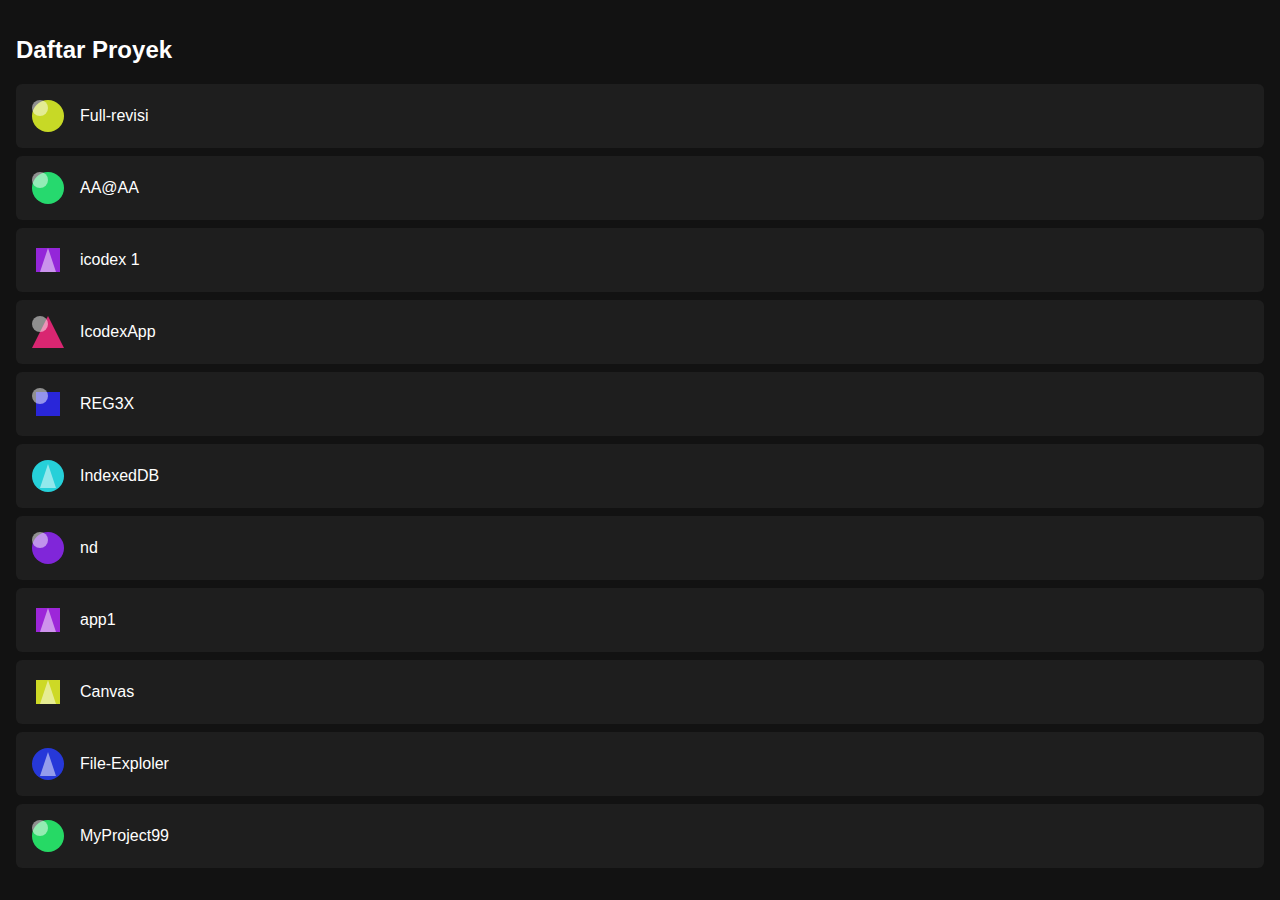
<file: random-icon.html>
<!DOCTYPE html>
<html lang="id">
<head>
  <meta charset="UTF-8">
  <title>Daftar Proyek Random Ikon</title>
  <style>
    body {
      background-color: #121212;
      color: white;
      font-family: sans-serif;
      margin: 0;
      padding: 16px;
    }

    .project-item {
      display: flex;
      align-items: center;
      gap: 12px;
      background: #1e1e1e;
      padding: 12px;
      margin-bottom: 8px;
      border-radius: 6px;
    }

    .project-icon {
      width: 40px;
      height: 40px;
      flex-shrink: 0;
    }

    .project-name {
      font-size: 16px;
    }
  </style>
</head>
<body>
  <h2>Daftar Proyek</h2>
  <div id="project-list"></div>

  <script>
    // Contoh nama-nama proyek
    const projects = [
      "Full-revisi", "AA@AA", "icodex 1", "IcodexApp", "REG3X",
      "IndexedDB", "nd", "app1", "Canvas", "File-Exploler", "MyProject99"
    ];

    // Fungsi bikin SVG dari nama (pakai innerHTML)
    function getRandomIconSVG(name) {
      let hash = 0;
      for (let i = 0; i < name.length; i++) {
        hash = name.charCodeAt(i) + ((hash << 5) - hash);
      }

      const hue = Math.abs(hash) % 360;
      const color = `hsl(${hue}, 70%, 50%)`;
      const shapes = ['circle', 'rect', 'polygon'];
      const shape1 = shapes[Math.abs(hash) % shapes.length];
      const shape2 = shapes[Math.abs(hash >> 3) % shapes.length];

      let svg = `<svg viewBox="0 0 100 100" width="40" height="40" xmlns="http://www.w3.org/2000/svg">`;

      if (shape1 === "circle") svg += `<circle cx="50" cy="50" r="40" fill="${color}" />`;
      if (shape1 === "rect")   svg += `<rect x="20" y="20" width="60" height="60" fill="${color}" />`;
      if (shape1 === "polygon")svg += `<polygon points="50,10 90,90 10,90" fill="${color}" />`;

      if (shape2 === "circle") svg += `<circle cx="30" cy="30" r="20" fill="white" opacity="0.5"/>`;
      if (shape2 === "rect")   svg += `<rect x="40" y="40" width="20" height="20" fill="white" opacity="0.5"/>`;
      if (shape2 === "polygon")svg += `<polygon points="50,20 70,80 30,80" fill="white" opacity="0.5"/>`;

      svg += `</svg>`;
      return svg;
    }

    const container = document.getElementById("project-list");

    // Render semua proyek
    projects.forEach(name => {
      const item = document.createElement("div");
      item.className = "project-item";

      const iconWrapper = document.createElement("div");
      iconWrapper.className = "project-icon";
      iconWrapper.innerHTML = getRandomIconSVG(name); // ← sesuai permintaan pakai innerHTML

      const title = document.createElement("div");
      title.className = "project-name";
      title.textContent = name;

      item.appendChild(iconWrapper);
      item.appendChild(title);
      container.appendChild(item);
    });
  </script>
</body>
</html>
</file>
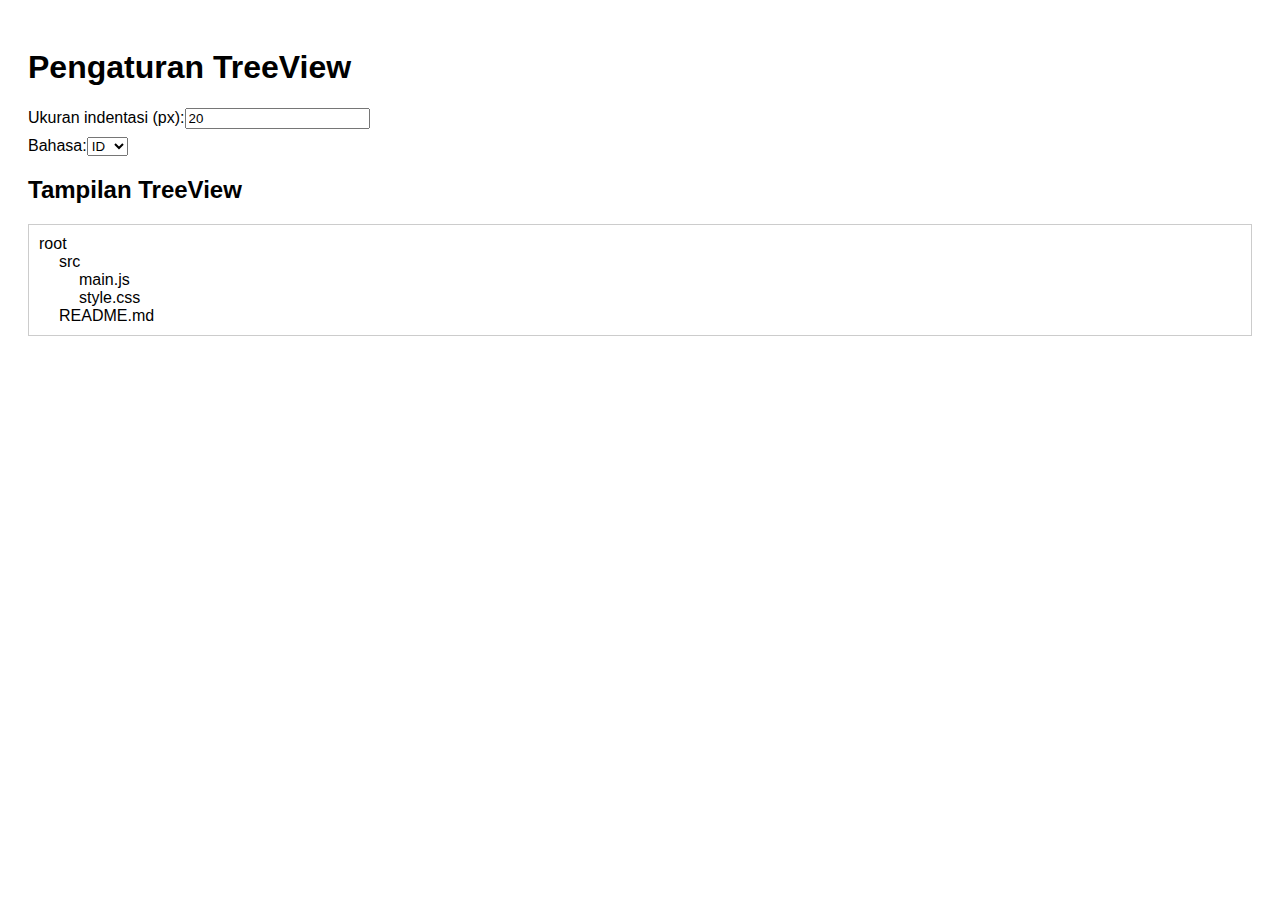
<file: test.html>
<!DOCTYPE html>
<html lang="id">
<head>
  <meta charset="UTF-8" />
  <meta name="viewport" content="width=device-width, initial-scale=1.0"/>
  <title>TreeView Settings Global</title>
  <style>
    body { font-family: sans-serif; padding: 20px; }
    .tree-node { margin-left: var(--indent); }
    .tree-container { border: 1px solid #ccc; padding: 10px; margin-top: 20px; }
    label { display: block; margin-bottom: 8px; }
  </style>
</head>
<body>

  <h1 id="title"></h1>
  <div id="settings-panel"></div>

  <h2 id="tree-title"></h2>
  <div id="tree-container" class="tree-container"></div>

  <script>
    // 1. SETTINGS GLOBAL
    class SettingsStore extends EventTarget {
      constructor() {
        super();
        const saved = localStorage.getItem('treeSettings');
        this.settings = saved ? JSON.parse(saved) : {
          indentSize: 20,
          language: 'id'
        };
      }

      get(key) {
        return this.settings[key];
      }

      set(key, value) {
        this.settings[key] = value;
        localStorage.setItem('treeSettings', JSON.stringify(this.settings));
        this.dispatchEvent(new CustomEvent('change', { detail: { key, value } }));
      }
    }

    // Tambahkan ke window agar bisa diakses global
    window.settingsStore = new SettingsStore();
  </script>

  <script>
    // 2. LANGUAGE MANAGER
    const translations = {
      id: {
        title: 'Pengaturan TreeView',
        treeTitle: 'Tampilan TreeView',
        indent: 'Ukuran indentasi (px):',
        language: 'Bahasa:'
      },
      en: {
        title: 'TreeView Settings',
        treeTitle: 'TreeView Display',
        indent: 'Indent size (px):',
        language: 'Language:'
      },
      jp: {
        title: 'TreeView 設定',
        treeTitle: 'TreeView 表示',
        indent: 'インデントサイズ (px):',
        language: '言語:'
      },
      kr: {
        title: '트리뷰 설정',
        treeTitle: '트리뷰 보기',
        indent: '들여쓰기 크기 (px):',
        language: '언어:'
      }
    };

    class LanguageManager {
      static getText(key) {
        const lang = window.settingsStore.get('language');
        return translations[lang]?.[key] || key;
      }
    }
  </script>

  <script>
    // 3. SETTINGS PAGE
    class SettingsPage {
      constructor(container) {
        this.container = container;
        this.render();

        // update saat bahasa diubah
        window.settingsStore.addEventListener('change', (e) => {
          if (e.detail.key === 'language') this.render();
        });
      }

      render() {
        this.container.innerHTML = '';

        // Input indentasi
        const labelIndent = document.createElement('label');
        labelIndent.textContent = LanguageManager.getText('indent');

        const inputIndent = document.createElement('input');
        inputIndent.type = 'number';
        inputIndent.min = 0;
        inputIndent.value = window.settingsStore.get('indentSize');
        inputIndent.addEventListener('input', () => {
          window.settingsStore.set('indentSize', parseInt(inputIndent.value));
        });
        labelIndent.appendChild(inputIndent);

        // Pilih bahasa
        const labelLang = document.createElement('label');
        labelLang.textContent = LanguageManager.getText('language');

        const selectLang = document.createElement('select');
        ['id', 'en', 'jp', 'kr'].forEach(code => {
          const option = document.createElement('option');
          option.value = code;
          option.textContent = code.toUpperCase();
          if (code === window.settingsStore.get('language')) {
            option.selected = true;
          }
          selectLang.appendChild(option);
        });

        selectLang.addEventListener('change', () => {
          window.settingsStore.set('language', selectLang.value);
        });

        labelLang.appendChild(selectLang);
        this.container.append(labelIndent, labelLang);
      }
    }
  </script>

  <script>
    // 4. TREEVIEW CLASS
    class TreeView {
      constructor(container, data) {
        this.container = container;
        this.data = data;
        this.render();

        window.settingsStore.addEventListener('change', (e) => {
          if (e.detail.key === 'indentSize' || e.detail.key === 'language') {
            this.render();
          }
        });
      }

      render() {
        this.container.innerHTML = '';
        const indent = window.settingsStore.get('indentSize');
        this.container.style.setProperty('--indent', `${indent}px`);
        this.renderNode(this.data, this.container, 0);
      }

      renderNode(node, parent, level) {
        const div = document.createElement('div');
        div.className = 'tree-node';
        div.textContent = node.name;
        div.style.marginLeft = `${level * window.settingsStore.get('indentSize')}px`;
        parent.appendChild(div);

        if (node.children) {
          for (const child of node.children) {
            this.renderNode(child, parent, level + 1);
          }
        }
      }
    }
  </script>

  <script>
    // 5. INITIALIZE SEMUANYA
    document.addEventListener('DOMContentLoaded', () => {
      const $title = document.getElementById('title');
      const $treeTitle = document.getElementById('tree-title');

      function updateTexts() {
        $title.textContent = LanguageManager.getText('title');
        $treeTitle.textContent = LanguageManager.getText('treeTitle');
      }

      updateTexts();

      window.settingsStore.addEventListener('change', (e) => {
        if (e.detail.key === 'language') updateTexts();
      });

      new SettingsPage(document.getElementById('settings-panel'));

      const treeData = {
        name: 'root',
        children: [
          { name: 'src', children: [
            { name: 'main.js' },
            { name: 'style.css' }
          ] },
          { name: 'README.md' }
        ]
      };

      new TreeView(document.getElementById('tree-container'), treeData);
    });
  </script>

</body>
</html>
</file>
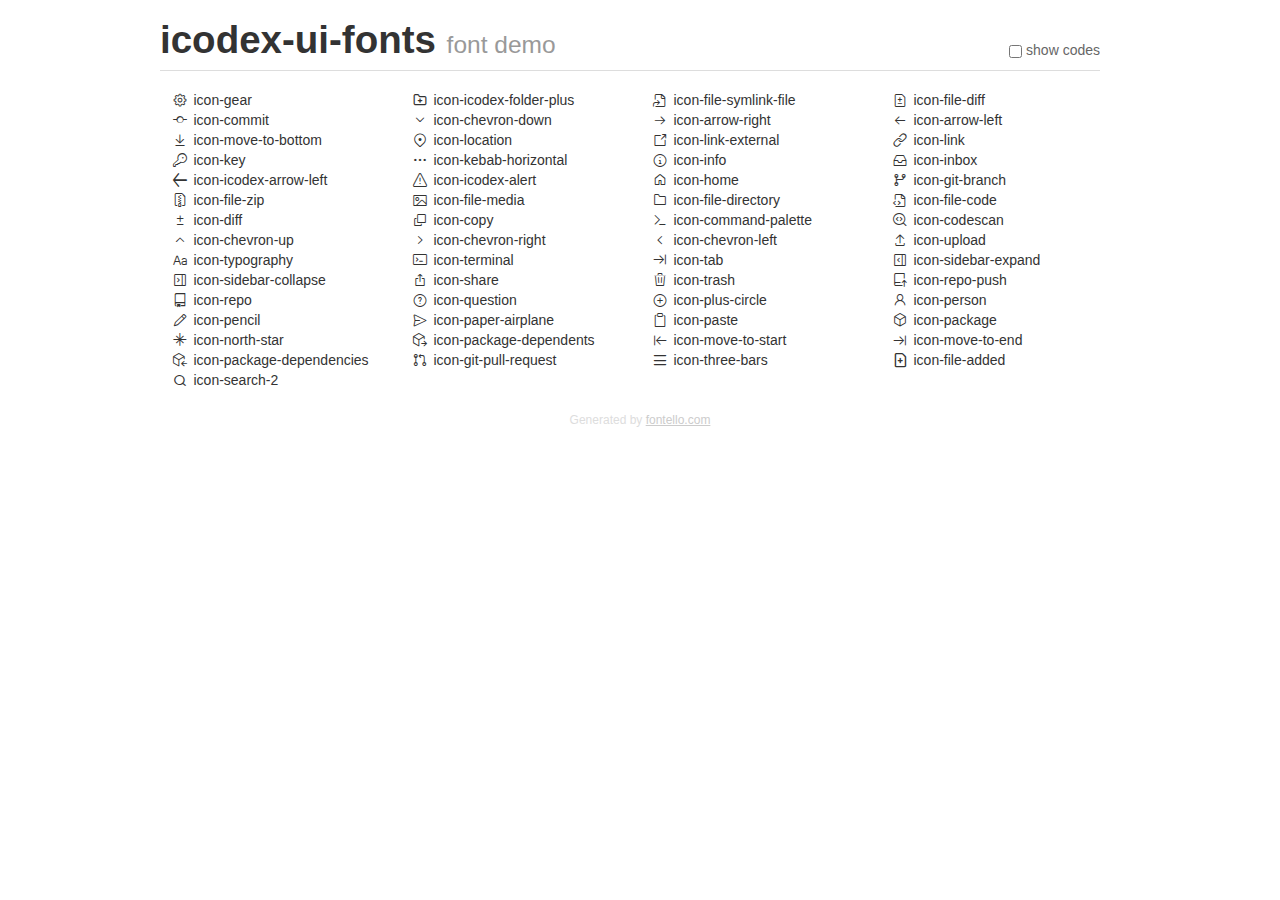
<file: fontello-1d27ef0a/demo.html>
<!DOCTYPE html>
<html>
  <head>
  <!--[if lt IE 9]><script language="javascript" type="text/javascript" src="//html5shim.googlecode.com/svn/trunk/html5.js"></script><![endif]-->
  <meta charset="UTF-8">
  <style>
    html {
      font-size: 100%;
      -webkit-text-size-adjust: 100%;
      -ms-text-size-adjust: 100%;
    }
    a:focus {
      outline: thin dotted #333;
      outline: 5px auto -webkit-focus-ring-color;
      outline-offset: -2px;
    }
    a:hover,
    a:active {
      outline: 0;
    }
    input {
      margin: 0;
      font-size: 100%;
      vertical-align: middle;
      *overflow: visible;
      line-height: normal;
    }
    input::-moz-focus-inner {
      padding: 0;
      border: 0;
    }
    body {
      margin: 0;
      font-family: "Helvetica Neue", Helvetica, Arial, sans-serif;
      font-size: 14px;
      line-height: 20px;
      color: #333;
      background-color: #fff;
    }
    a {
      color: #08c;
      text-decoration: none;
    }
    a:hover {
      color: #005580;
      text-decoration: underline;
    }
    .row {
      margin-left: -20px;
      *zoom: 1;
    }
    .row:before,
    .row:after {
      display: table;
      content: "";
      line-height: 0;
    }
    .row:after {
      clear: both;
    }
    .span3 {
      float: left;
      min-height: 1px;
      margin-left: 20px;
      width: 220px;
    }
    .container {
      width: 940px;
      margin-right: auto;
      margin-left: auto;
      *zoom: 1;
    }
    .container:before,
    .container:after {
      display: table;
      content: "";
      line-height: 0;
    }
    .container:after {
      clear: both;
    }
    small {
      font-size: 85%;
    }
    h1 {
      margin: 10px 0;
      font-family: inherit;
      font-weight: bold;
      line-height: 20px;
      color: inherit;
      text-rendering: optimizelegibility;
      line-height: 40px;
      font-size: 38.5px;
    }
    h1 small {
      font-weight: normal;
      line-height: 1;
      color: #999;
      font-size: 24.5px;
    }

    body {
      margin-top: 90px;
    }
    .header {
      position: fixed;
      top: 0;
      left: 50%;
      margin-left: -480px;
      background-color: #fff;
      border-bottom: 1px solid #ddd;
      padding-top: 10px;
      z-index: 10;
    }
    .footer {
      color: #ddd;
      font-size: 12px;
      text-align: center;
      margin-top: 20px;
    }
    .footer a {
      color: #ccc;
      text-decoration: underline;
    }
    .the-icons {
      font-size: 14px;
      line-height: 24px;
    }
    .switch {
      position: absolute;
      right: 0;
      bottom: 10px;
      color: #666;
    }
    .switch input {
      margin-right: 0.3em;
    }
    .codesOn .i-name {
      display: none;
    }
    .codesOn .i-code {
      display: inline;
    }
    .i-code {
      display: none;
    }
    @font-face {
      font-family: 'icodex-ui-fonts';
      src: url('./font/icodex-ui-fonts.eot?33117484');
      src: url('./font/icodex-ui-fonts.eot?33117484#iefix') format('embedded-opentype'),
           url('./font/icodex-ui-fonts.woff?33117484') format('woff'),
           url('./font/icodex-ui-fonts.ttf?33117484') format('truetype'),
           url('./font/icodex-ui-fonts.svg?33117484#icodex-ui-fonts') format('svg');
      font-weight: normal;
      font-style: normal;
    }
    .demo-icon {
      font-family: "icodex-ui-fonts";
      font-style: normal;
      font-weight: normal;
      speak: never;
     
      display: inline-block;
      text-decoration: inherit;
      width: 1em;
      margin-right: .2em;
      text-align: center;
      /* opacity: .8; */
     
      /* For safety - reset parent styles, that can break glyph codes*/
      font-variant: normal;
      text-transform: none;
     
      /* fix buttons height, for twitter bootstrap */
      line-height: 1em;
     
      /* Animation center compensation - margins should be symmetric */
      /* remove if not needed */
      margin-left: .2em;
     
      /* You can be more comfortable with increased icons size */
      /* font-size: 120%; */
     
      /* Font smoothing. That was taken from TWBS */
      -webkit-font-smoothing: antialiased;
      -moz-osx-font-smoothing: grayscale;
     
      /* Uncomment for 3D effect */
      /* text-shadow: 1px 1px 1px rgba(127, 127, 127, 0.3); */
    }
    </style>
    <link rel="stylesheet" href="css/animation.css"><!--[if IE 7]><link rel="stylesheet" href="css/" + font.fontname + "-ie7.css"><![endif]-->
    <script>
      function toggleCodes(on) {
        var obj = document.getElementById('icons');
      
        if (on) {
          obj.className += ' codesOn';
        } else {
          obj.className = obj.className.replace(' codesOn', '');
        }
      }
    </script>
  </head>
  <body>
    <div class="container header">
      <h1>icodex-ui-fonts <small>font demo</small></h1>
      <label class="switch">
        <input type="checkbox" onclick="toggleCodes(this.checked)">show codes
      </label>
    </div>
    <div class="container" id="icons">
      <div class="row">
        <div class="span3" title="Code: 0xe800">
          <i class="demo-icon icon-gear">&#xe800;</i> <span class="i-name">icon-gear</span><span class="i-code">0xe800</span>
        </div>
        <div class="span3" title="Code: 0xe801">
          <i class="demo-icon icon-icodex-folder-plus">&#xe801;</i> <span class="i-name">icon-icodex-folder-plus</span><span class="i-code">0xe801</span>
        </div>
        <div class="span3" title="Code: 0xe802">
          <i class="demo-icon icon-file-symlink-file">&#xe802;</i> <span class="i-name">icon-file-symlink-file</span><span class="i-code">0xe802</span>
        </div>
        <div class="span3" title="Code: 0xe803">
          <i class="demo-icon icon-file-diff">&#xe803;</i> <span class="i-name">icon-file-diff</span><span class="i-code">0xe803</span>
        </div>
      </div>
      <div class="row">
        <div class="span3" title="Code: 0xe804">
          <i class="demo-icon icon-commit">&#xe804;</i> <span class="i-name">icon-commit</span><span class="i-code">0xe804</span>
        </div>
        <div class="span3" title="Code: 0xe805">
          <i class="demo-icon icon-chevron-down">&#xe805;</i> <span class="i-name">icon-chevron-down</span><span class="i-code">0xe805</span>
        </div>
        <div class="span3" title="Code: 0xe806">
          <i class="demo-icon icon-arrow-right">&#xe806;</i> <span class="i-name">icon-arrow-right</span><span class="i-code">0xe806</span>
        </div>
        <div class="span3" title="Code: 0xe807">
          <i class="demo-icon icon-arrow-left">&#xe807;</i> <span class="i-name">icon-arrow-left</span><span class="i-code">0xe807</span>
        </div>
      </div>
      <div class="row">
        <div class="span3" title="Code: 0xe808">
          <i class="demo-icon icon-move-to-bottom">&#xe808;</i> <span class="i-name">icon-move-to-bottom</span><span class="i-code">0xe808</span>
        </div>
        <div class="span3" title="Code: 0xe809">
          <i class="demo-icon icon-location">&#xe809;</i> <span class="i-name">icon-location</span><span class="i-code">0xe809</span>
        </div>
        <div class="span3" title="Code: 0xe80a">
          <i class="demo-icon icon-link-external">&#xe80a;</i> <span class="i-name">icon-link-external</span><span class="i-code">0xe80a</span>
        </div>
        <div class="span3" title="Code: 0xe80b">
          <i class="demo-icon icon-link">&#xe80b;</i> <span class="i-name">icon-link</span><span class="i-code">0xe80b</span>
        </div>
      </div>
      <div class="row">
        <div class="span3" title="Code: 0xe80c">
          <i class="demo-icon icon-key">&#xe80c;</i> <span class="i-name">icon-key</span><span class="i-code">0xe80c</span>
        </div>
        <div class="span3" title="Code: 0xe80d">
          <i class="demo-icon icon-kebab-horizontal">&#xe80d;</i> <span class="i-name">icon-kebab-horizontal</span><span class="i-code">0xe80d</span>
        </div>
        <div class="span3" title="Code: 0xe80e">
          <i class="demo-icon icon-info">&#xe80e;</i> <span class="i-name">icon-info</span><span class="i-code">0xe80e</span>
        </div>
        <div class="span3" title="Code: 0xe80f">
          <i class="demo-icon icon-inbox">&#xe80f;</i> <span class="i-name">icon-inbox</span><span class="i-code">0xe80f</span>
        </div>
      </div>
      <div class="row">
        <div class="span3" title="Code: 0xe810">
          <i class="demo-icon icon-icodex-arrow-left">&#xe810;</i> <span class="i-name">icon-icodex-arrow-left</span><span class="i-code">0xe810</span>
        </div>
        <div class="span3" title="Code: 0xe811">
          <i class="demo-icon icon-icodex-alert">&#xe811;</i> <span class="i-name">icon-icodex-alert</span><span class="i-code">0xe811</span>
        </div>
        <div class="span3" title="Code: 0xe812">
          <i class="demo-icon icon-home">&#xe812;</i> <span class="i-name">icon-home</span><span class="i-code">0xe812</span>
        </div>
        <div class="span3" title="Code: 0xe813">
          <i class="demo-icon icon-git-branch">&#xe813;</i> <span class="i-name">icon-git-branch</span><span class="i-code">0xe813</span>
        </div>
      </div>
      <div class="row">
        <div class="span3" title="Code: 0xe814">
          <i class="demo-icon icon-file-zip">&#xe814;</i> <span class="i-name">icon-file-zip</span><span class="i-code">0xe814</span>
        </div>
        <div class="span3" title="Code: 0xe815">
          <i class="demo-icon icon-file-media">&#xe815;</i> <span class="i-name">icon-file-media</span><span class="i-code">0xe815</span>
        </div>
        <div class="span3" title="Code: 0xe816">
          <i class="demo-icon icon-file-directory">&#xe816;</i> <span class="i-name">icon-file-directory</span><span class="i-code">0xe816</span>
        </div>
        <div class="span3" title="Code: 0xe817">
          <i class="demo-icon icon-file-code">&#xe817;</i> <span class="i-name">icon-file-code</span><span class="i-code">0xe817</span>
        </div>
      </div>
      <div class="row">
        <div class="span3" title="Code: 0xe818">
          <i class="demo-icon icon-diff">&#xe818;</i> <span class="i-name">icon-diff</span><span class="i-code">0xe818</span>
        </div>
        <div class="span3" title="Code: 0xe819">
          <i class="demo-icon icon-copy">&#xe819;</i> <span class="i-name">icon-copy</span><span class="i-code">0xe819</span>
        </div>
        <div class="span3" title="Code: 0xe81a">
          <i class="demo-icon icon-command-palette">&#xe81a;</i> <span class="i-name">icon-command-palette</span><span class="i-code">0xe81a</span>
        </div>
        <div class="span3" title="Code: 0xe81b">
          <i class="demo-icon icon-codescan">&#xe81b;</i> <span class="i-name">icon-codescan</span><span class="i-code">0xe81b</span>
        </div>
      </div>
      <div class="row">
        <div class="span3" title="Code: 0xe81c">
          <i class="demo-icon icon-chevron-up">&#xe81c;</i> <span class="i-name">icon-chevron-up</span><span class="i-code">0xe81c</span>
        </div>
        <div class="span3" title="Code: 0xe81d">
          <i class="demo-icon icon-chevron-right">&#xe81d;</i> <span class="i-name">icon-chevron-right</span><span class="i-code">0xe81d</span>
        </div>
        <div class="span3" title="Code: 0xe81e">
          <i class="demo-icon icon-chevron-left">&#xe81e;</i> <span class="i-name">icon-chevron-left</span><span class="i-code">0xe81e</span>
        </div>
        <div class="span3" title="Code: 0xe81f">
          <i class="demo-icon icon-upload">&#xe81f;</i> <span class="i-name">icon-upload</span><span class="i-code">0xe81f</span>
        </div>
      </div>
      <div class="row">
        <div class="span3" title="Code: 0xe820">
          <i class="demo-icon icon-typography">&#xe820;</i> <span class="i-name">icon-typography</span><span class="i-code">0xe820</span>
        </div>
        <div class="span3" title="Code: 0xe821">
          <i class="demo-icon icon-terminal">&#xe821;</i> <span class="i-name">icon-terminal</span><span class="i-code">0xe821</span>
        </div>
        <div class="span3" title="Code: 0xe822">
          <i class="demo-icon icon-tab">&#xe822;</i> <span class="i-name">icon-tab</span><span class="i-code">0xe822</span>
        </div>
        <div class="span3" title="Code: 0xe823">
          <i class="demo-icon icon-sidebar-expand">&#xe823;</i> <span class="i-name">icon-sidebar-expand</span><span class="i-code">0xe823</span>
        </div>
      </div>
      <div class="row">
        <div class="span3" title="Code: 0xe824">
          <i class="demo-icon icon-sidebar-collapse">&#xe824;</i> <span class="i-name">icon-sidebar-collapse</span><span class="i-code">0xe824</span>
        </div>
        <div class="span3" title="Code: 0xe825">
          <i class="demo-icon icon-share">&#xe825;</i> <span class="i-name">icon-share</span><span class="i-code">0xe825</span>
        </div>
        <div class="span3" title="Code: 0xe826">
          <i class="demo-icon icon-trash">&#xe826;</i> <span class="i-name">icon-trash</span><span class="i-code">0xe826</span>
        </div>
        <div class="span3" title="Code: 0xe828">
          <i class="demo-icon icon-repo-push">&#xe828;</i> <span class="i-name">icon-repo-push</span><span class="i-code">0xe828</span>
        </div>
      </div>
      <div class="row">
        <div class="span3" title="Code: 0xe829">
          <i class="demo-icon icon-repo">&#xe829;</i> <span class="i-name">icon-repo</span><span class="i-code">0xe829</span>
        </div>
        <div class="span3" title="Code: 0xe82a">
          <i class="demo-icon icon-question">&#xe82a;</i> <span class="i-name">icon-question</span><span class="i-code">0xe82a</span>
        </div>
        <div class="span3" title="Code: 0xe82b">
          <i class="demo-icon icon-plus-circle">&#xe82b;</i> <span class="i-name">icon-plus-circle</span><span class="i-code">0xe82b</span>
        </div>
        <div class="span3" title="Code: 0xe82c">
          <i class="demo-icon icon-person">&#xe82c;</i> <span class="i-name">icon-person</span><span class="i-code">0xe82c</span>
        </div>
      </div>
      <div class="row">
        <div class="span3" title="Code: 0xe82d">
          <i class="demo-icon icon-pencil">&#xe82d;</i> <span class="i-name">icon-pencil</span><span class="i-code">0xe82d</span>
        </div>
        <div class="span3" title="Code: 0xe82e">
          <i class="demo-icon icon-paper-airplane">&#xe82e;</i> <span class="i-name">icon-paper-airplane</span><span class="i-code">0xe82e</span>
        </div>
        <div class="span3" title="Code: 0xe82f">
          <i class="demo-icon icon-paste">&#xe82f;</i> <span class="i-name">icon-paste</span><span class="i-code">0xe82f</span>
        </div>
        <div class="span3" title="Code: 0xe830">
          <i class="demo-icon icon-package">&#xe830;</i> <span class="i-name">icon-package</span><span class="i-code">0xe830</span>
        </div>
      </div>
      <div class="row">
        <div class="span3" title="Code: 0xe831">
          <i class="demo-icon icon-north-star">&#xe831;</i> <span class="i-name">icon-north-star</span><span class="i-code">0xe831</span>
        </div>
        <div class="span3" title="Code: 0xe832">
          <i class="demo-icon icon-package-dependents">&#xe832;</i> <span class="i-name">icon-package-dependents</span><span class="i-code">0xe832</span>
        </div>
        <div class="span3" title="Code: 0xe833">
          <i class="demo-icon icon-move-to-start">&#xe833;</i> <span class="i-name">icon-move-to-start</span><span class="i-code">0xe833</span>
        </div>
        <div class="span3" title="Code: 0xe834">
          <i class="demo-icon icon-move-to-end">&#xe834;</i> <span class="i-name">icon-move-to-end</span><span class="i-code">0xe834</span>
        </div>
      </div>
      <div class="row">
        <div class="span3" title="Code: 0xe835">
          <i class="demo-icon icon-package-dependencies">&#xe835;</i> <span class="i-name">icon-package-dependencies</span><span class="i-code">0xe835</span>
        </div>
        <div class="span3" title="Code: 0xe836">
          <i class="demo-icon icon-git-pull-request">&#xe836;</i> <span class="i-name">icon-git-pull-request</span><span class="i-code">0xe836</span>
        </div>
        <div class="span3" title="Code: 0xe838">
          <i class="demo-icon icon-three-bars">&#xe838;</i> <span class="i-name">icon-three-bars</span><span class="i-code">0xe838</span>
        </div>
        <div class="span3" title="Code: 0xe839">
          <i class="demo-icon icon-file-added">&#xe839;</i> <span class="i-name">icon-file-added</span><span class="i-code">0xe839</span>
        </div>
      </div>
      <div class="row">
        <div class="span3" title="Code: 0xe83a">
          <i class="demo-icon icon-search-2">&#xe83a;</i> <span class="i-name">icon-search-2</span><span class="i-code">0xe83a</span>
        </div>
      </div>
    </div>
    <div class="container footer">Generated by <a href="https://fontello.com">fontello.com</a></div>
  </body>
</html>
</file>
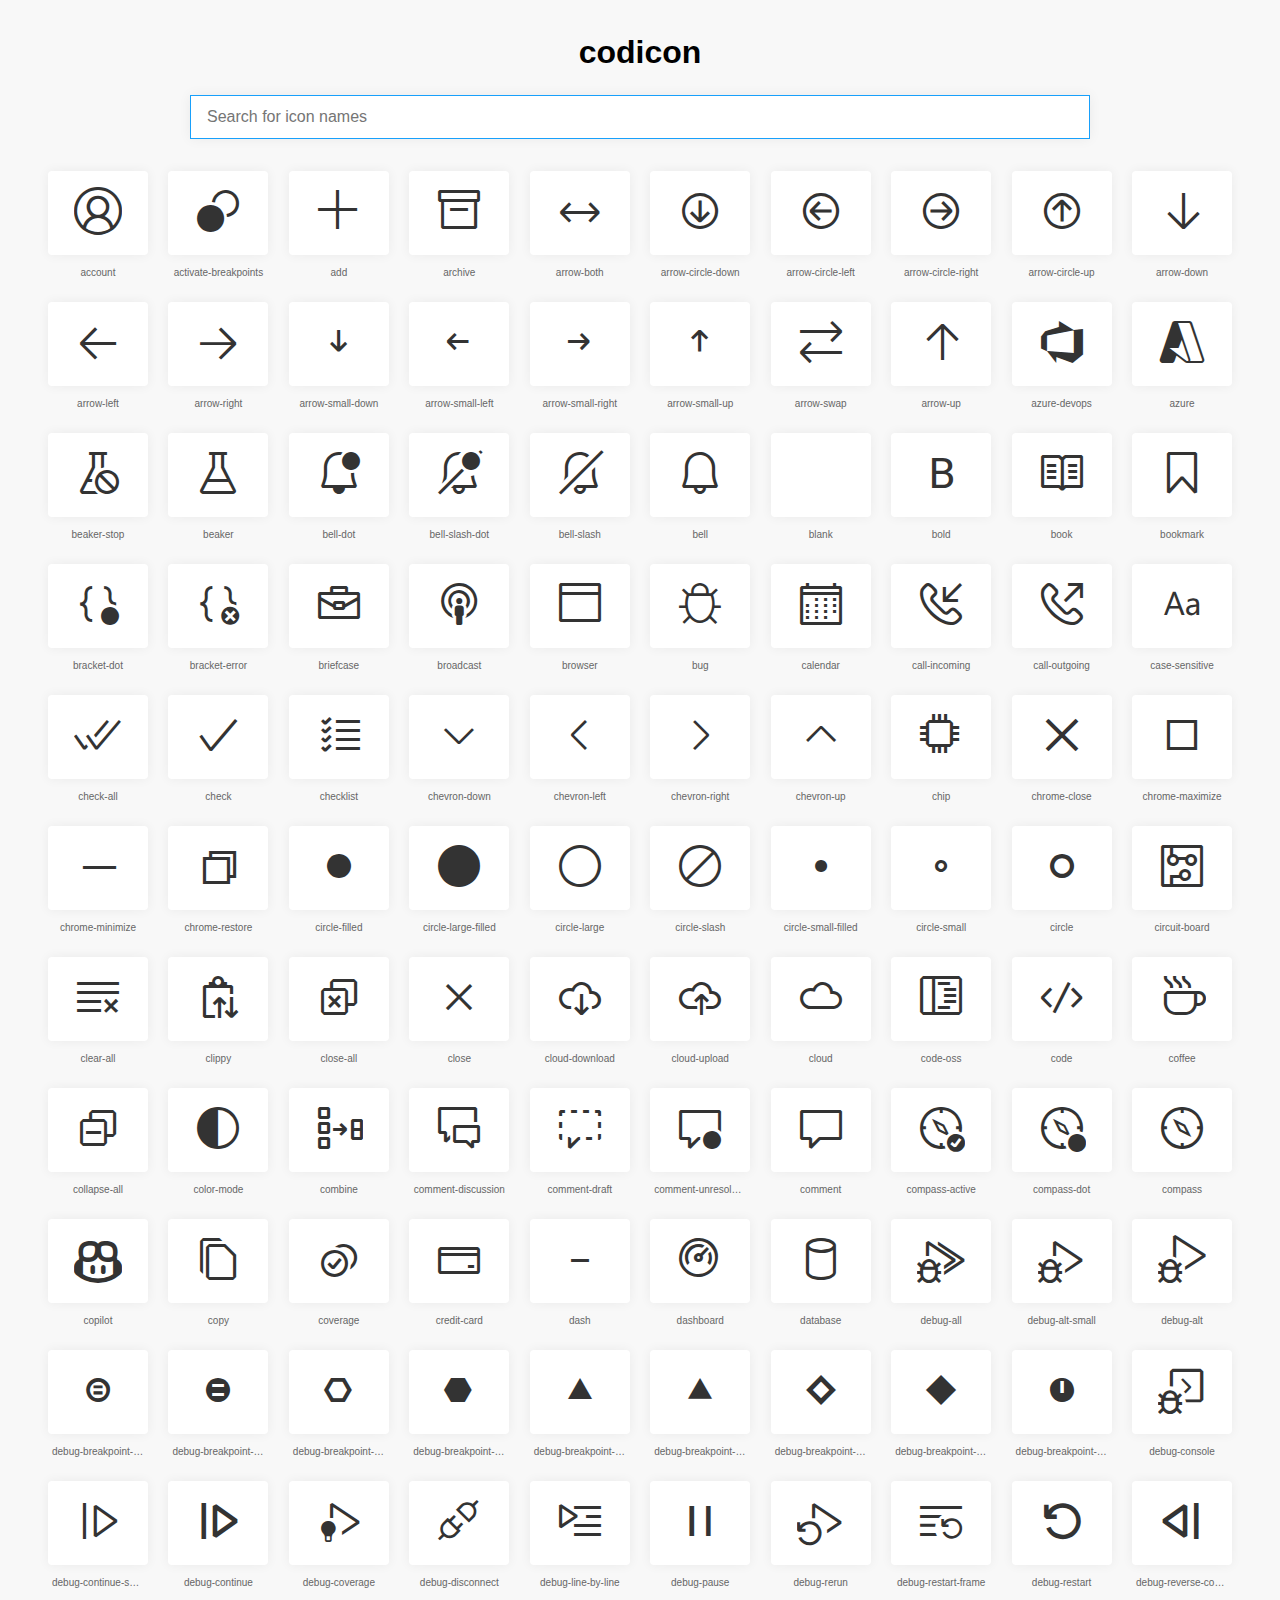
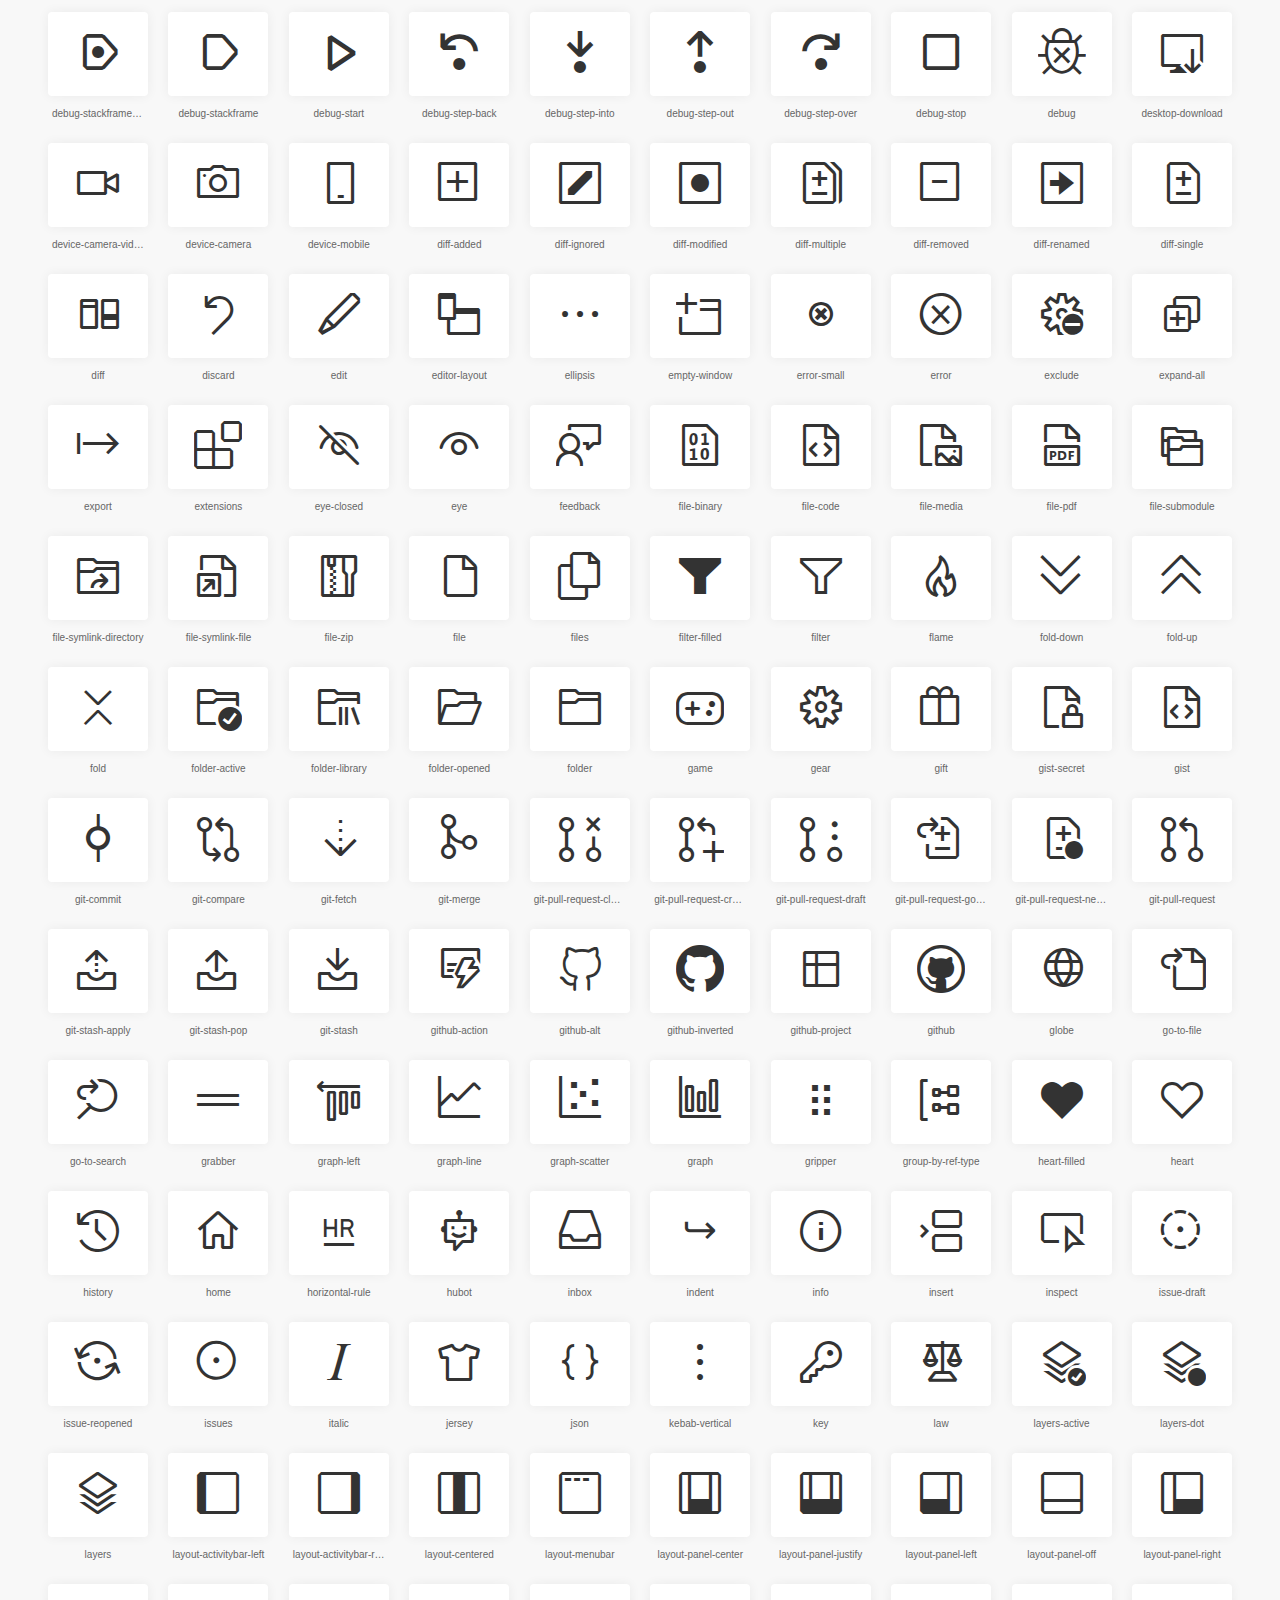
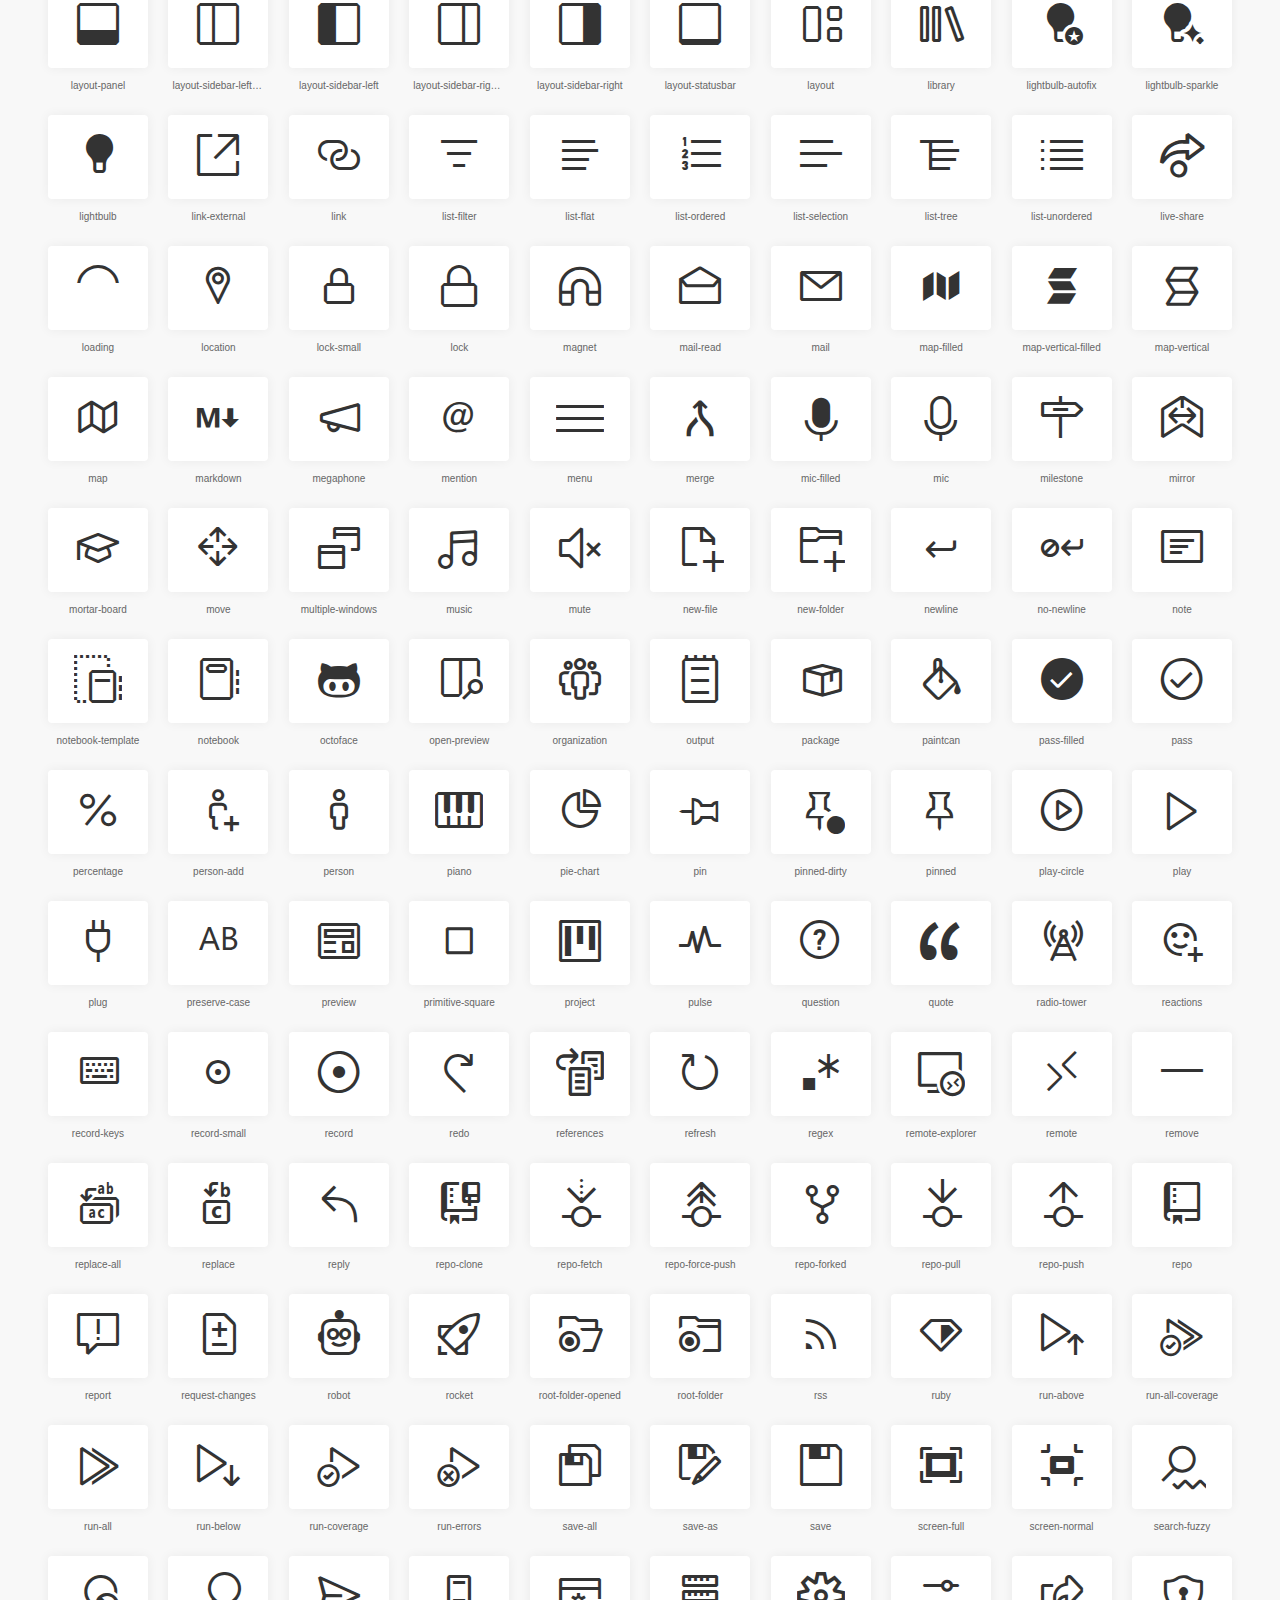
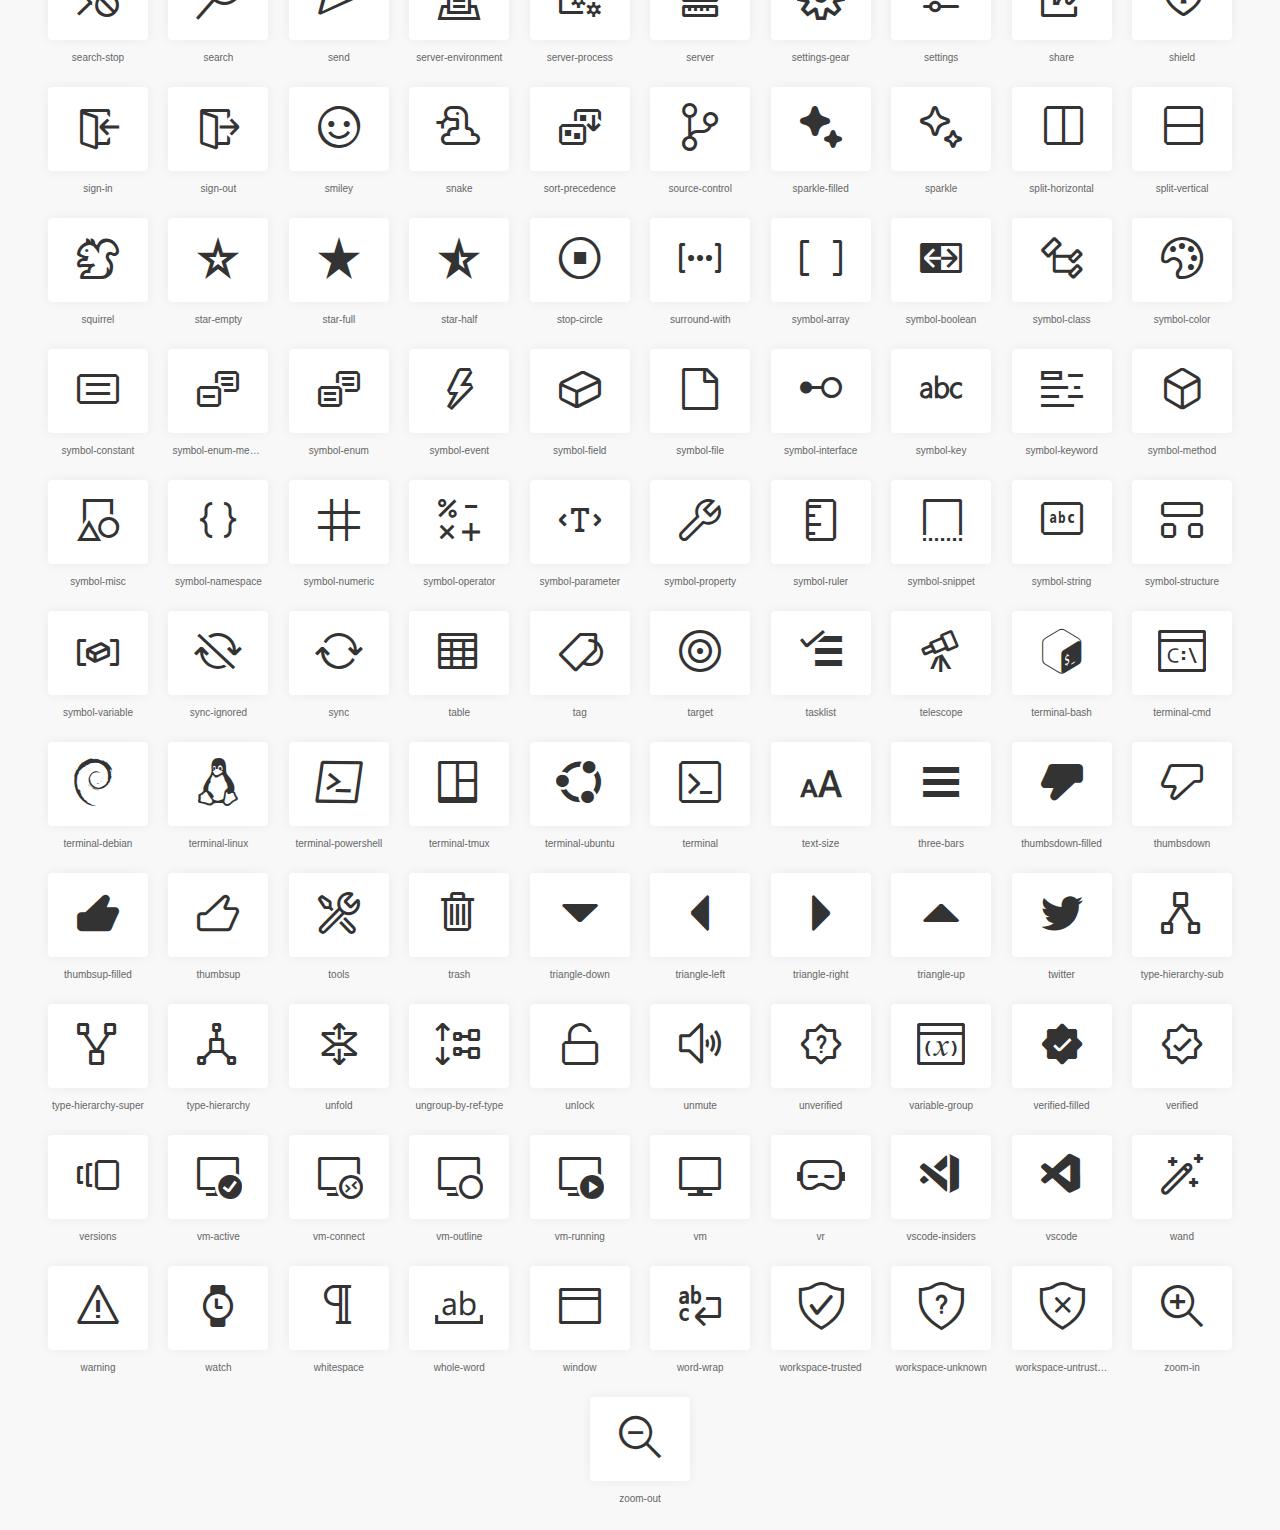
<file: src/icon/codicon.html>
<!DOCTYPE html>
<html lang="en">
<head>
    <meta charset="UTF-8">
    <title>codicon | The icon font for Visual Studio Code </title>

    <style type="text/css">

        html {
            box-sizing: border-box;
            font-size: 16px;
        }

        *, *:before, *:after {
            box-sizing: inherit;
        }

        body, h1, h2, h3, h4, h5, h6, p, ol, ul {
            margin: 0;
            padding: 0;
            font-weight: normal;
        }

        ol, ul {
            list-style: none;
        }

        img {
            max-width: 100%;
            height: auto;
        }

        body {
            font-family: -apple-system,BlinkMacSystemFont,Segoe UI,Helvetica,Arial,sans-serif,Apple Color Emoji,Segoe UI Emoji;
            margin: 0;
            padding: 10px 20px;
            text-align: center;
            background-color: #f8f8f8;
        }

        h1 {
            font-weight: bold;
            margin: 24px;
        }

        .icon {
            width: 100px;
            display: inline-block;
            margin: 8px;
        }

        .icon:hover {
            cursor: pointer;
        }

        .icon:hover .inner {
            box-shadow: 0px 0px 12px rgba(0, 0, 0, 0.24);
        }

        .icon .inner {
            display: inline-block;
            width: 100%;
            text-align: center;
            background-color: white;
            box-shadow: 0px 0px 12px rgba(0, 0, 0, 0.06);
            border-radius: 4px;
            transition: all .3s ease-in-out;
        }

        .icon .inner i {
            padding: 16px 0;
            font-size: 48px;
            color: #333;
            overflow: hidden;
        }

        .icon .inner::before {
            overflow: hidden;
        }

        .label {
            margin-top: 8px;
            display: inline-block;
            width: 100%;
            box-sizing: border-box;
            padding: 4px;
            font-size: 10px;
            color: #666;
            white-space: nowrap;
            overflow: hidden;
            text-overflow: ellipsis;
        }

        .description {
            display: none;
        }

        #search {
            display: flex;
            width: 100%;
            font-size: 16px;
            padding: 12px 16px;
            margin: 0 auto;
            max-width: 900px;
            margin-bottom: 24px;
            border: 1px solid rgba(0,0,0,.1);
            box-shadow: 0px 0px 12px rgba(0, 0, 0, 0.06);
        }

        #search:focus {
            outline: none !important;
            border-color: #18a0fb;
        }

        #copier {
            position: absolute;
            top: -9999px;
            left: -9999px;
        }

        #notification {
            position: fixed;
            margin: auto;
            bottom: 40px;
            left: 50%;
            width: auto;
            transform: translateX(-50%);
            color: white;
            background-color: #212121;
            padding: 8px 24px;
            border-radius: 8px;
            opacity: 0;
            transition: opacity .3s ease-in-out;
            box-shadow: 0px 0px 12px rgba(0, 0, 0, 0.2);
        }

        #notification-id {
            font-weight: bold;
        }

        #notification.show{
            opacity: .9;
        }

    </style>

    <link rel="stylesheet" type="text/css" href="codicon.css" />
</head>
<body>

    <h1>codicon</h1>

    <input type="text" id="search" placeholder="Search for icon names">

    <div id="icons">
        <div class="icon" data-name="account" title="account">
            <span class="inner">
                <i class="codicon codicon-account" aria-hidden="true"></i>
            </span>
            <br>
            <span class='label'>account</span>
            <span class='description'></span>
        </div>
        <div class="icon" data-name="activate-breakpoints" title="activate-breakpoints">
            <span class="inner">
                <i class="codicon codicon-activate-breakpoints" aria-hidden="true"></i>
            </span>
            <br>
            <span class='label'>activate-breakpoints</span>
            <span class='description'></span>
        </div>
        <div class="icon" data-name="add" title="add">
            <span class="inner">
                <i class="codicon codicon-add" aria-hidden="true"></i>
            </span>
            <br>
            <span class='label'>add</span>
            <span class='description'></span>
        </div>
        <div class="icon" data-name="archive" title="archive">
            <span class="inner">
                <i class="codicon codicon-archive" aria-hidden="true"></i>
            </span>
            <br>
            <span class='label'>archive</span>
            <span class='description'></span>
        </div>
        <div class="icon" data-name="arrow-both" title="arrow-both">
            <span class="inner">
                <i class="codicon codicon-arrow-both" aria-hidden="true"></i>
            </span>
            <br>
            <span class='label'>arrow-both</span>
            <span class='description'></span>
        </div>
        <div class="icon" data-name="arrow-circle-down" title="arrow-circle-down">
            <span class="inner">
                <i class="codicon codicon-arrow-circle-down" aria-hidden="true"></i>
            </span>
            <br>
            <span class='label'>arrow-circle-down</span>
            <span class='description'></span>
        </div>
        <div class="icon" data-name="arrow-circle-left" title="arrow-circle-left">
            <span class="inner">
                <i class="codicon codicon-arrow-circle-left" aria-hidden="true"></i>
            </span>
            <br>
            <span class='label'>arrow-circle-left</span>
            <span class='description'></span>
        </div>
        <div class="icon" data-name="arrow-circle-right" title="arrow-circle-right">
            <span class="inner">
                <i class="codicon codicon-arrow-circle-right" aria-hidden="true"></i>
            </span>
            <br>
            <span class='label'>arrow-circle-right</span>
            <span class='description'></span>
        </div>
        <div class="icon" data-name="arrow-circle-up" title="arrow-circle-up">
            <span class="inner">
                <i class="codicon codicon-arrow-circle-up" aria-hidden="true"></i>
            </span>
            <br>
            <span class='label'>arrow-circle-up</span>
            <span class='description'></span>
        </div>
        <div class="icon" data-name="arrow-down" title="arrow-down">
            <span class="inner">
                <i class="codicon codicon-arrow-down" aria-hidden="true"></i>
            </span>
            <br>
            <span class='label'>arrow-down</span>
            <span class='description'></span>
        </div>
        <div class="icon" data-name="arrow-left" title="arrow-left">
            <span class="inner">
                <i class="codicon codicon-arrow-left" aria-hidden="true"></i>
            </span>
            <br>
            <span class='label'>arrow-left</span>
            <span class='description'></span>
        </div>
        <div class="icon" data-name="arrow-right" title="arrow-right">
            <span class="inner">
                <i class="codicon codicon-arrow-right" aria-hidden="true"></i>
            </span>
            <br>
            <span class='label'>arrow-right</span>
            <span class='description'></span>
        </div>
        <div class="icon" data-name="arrow-small-down" title="arrow-small-down">
            <span class="inner">
                <i class="codicon codicon-arrow-small-down" aria-hidden="true"></i>
            </span>
            <br>
            <span class='label'>arrow-small-down</span>
            <span class='description'></span>
        </div>
        <div class="icon" data-name="arrow-small-left" title="arrow-small-left">
            <span class="inner">
                <i class="codicon codicon-arrow-small-left" aria-hidden="true"></i>
            </span>
            <br>
            <span class='label'>arrow-small-left</span>
            <span class='description'></span>
        </div>
        <div class="icon" data-name="arrow-small-right" title="arrow-small-right">
            <span class="inner">
                <i class="codicon codicon-arrow-small-right" aria-hidden="true"></i>
            </span>
            <br>
            <span class='label'>arrow-small-right</span>
            <span class='description'></span>
        </div>
        <div class="icon" data-name="arrow-small-up" title="arrow-small-up">
            <span class="inner">
                <i class="codicon codicon-arrow-small-up" aria-hidden="true"></i>
            </span>
            <br>
            <span class='label'>arrow-small-up</span>
            <span class='description'></span>
        </div>
        <div class="icon" data-name="arrow-swap" title="arrow-swap">
            <span class="inner">
                <i class="codicon codicon-arrow-swap" aria-hidden="true"></i>
            </span>
            <br>
            <span class='label'>arrow-swap</span>
            <span class='description'></span>
        </div>
        <div class="icon" data-name="arrow-up" title="arrow-up">
            <span class="inner">
                <i class="codicon codicon-arrow-up" aria-hidden="true"></i>
            </span>
            <br>
            <span class='label'>arrow-up</span>
            <span class='description'></span>
        </div>
        <div class="icon" data-name="azure-devops" title="azure-devops">
            <span class="inner">
                <i class="codicon codicon-azure-devops" aria-hidden="true"></i>
            </span>
            <br>
            <span class='label'>azure-devops</span>
            <span class='description'></span>
        </div>
        <div class="icon" data-name="azure" title="azure">
            <span class="inner">
                <i class="codicon codicon-azure" aria-hidden="true"></i>
            </span>
            <br>
            <span class='label'>azure</span>
            <span class='description'></span>
        </div>
        <div class="icon" data-name="beaker-stop" title="beaker-stop">
            <span class="inner">
                <i class="codicon codicon-beaker-stop" aria-hidden="true"></i>
            </span>
            <br>
            <span class='label'>beaker-stop</span>
            <span class='description'></span>
        </div>
        <div class="icon" data-name="beaker" title="beaker">
            <span class="inner">
                <i class="codicon codicon-beaker" aria-hidden="true"></i>
            </span>
            <br>
            <span class='label'>beaker</span>
            <span class='description'></span>
        </div>
        <div class="icon" data-name="bell-dot" title="bell-dot">
            <span class="inner">
                <i class="codicon codicon-bell-dot" aria-hidden="true"></i>
            </span>
            <br>
            <span class='label'>bell-dot</span>
            <span class='description'></span>
        </div>
        <div class="icon" data-name="bell-slash-dot" title="bell-slash-dot">
            <span class="inner">
                <i class="codicon codicon-bell-slash-dot" aria-hidden="true"></i>
            </span>
            <br>
            <span class='label'>bell-slash-dot</span>
            <span class='description'></span>
        </div>
        <div class="icon" data-name="bell-slash" title="bell-slash">
            <span class="inner">
                <i class="codicon codicon-bell-slash" aria-hidden="true"></i>
            </span>
            <br>
            <span class='label'>bell-slash</span>
            <span class='description'></span>
        </div>
        <div class="icon" data-name="bell" title="bell">
            <span class="inner">
                <i class="codicon codicon-bell" aria-hidden="true"></i>
            </span>
            <br>
            <span class='label'>bell</span>
            <span class='description'></span>
        </div>
        <div class="icon" data-name="blank" title="blank">
            <span class="inner">
                <i class="codicon codicon-blank" aria-hidden="true"></i>
            </span>
            <br>
            <span class='label'>blank</span>
            <span class='description'></span>
        </div>
        <div class="icon" data-name="bold" title="bold">
            <span class="inner">
                <i class="codicon codicon-bold" aria-hidden="true"></i>
            </span>
            <br>
            <span class='label'>bold</span>
            <span class='description'></span>
        </div>
        <div class="icon" data-name="book" title="book">
            <span class="inner">
                <i class="codicon codicon-book" aria-hidden="true"></i>
            </span>
            <br>
            <span class='label'>book</span>
            <span class='description'></span>
        </div>
        <div class="icon" data-name="bookmark" title="bookmark">
            <span class="inner">
                <i class="codicon codicon-bookmark" aria-hidden="true"></i>
            </span>
            <br>
            <span class='label'>bookmark</span>
            <span class='description'></span>
        </div>
        <div class="icon" data-name="bracket-dot" title="bracket-dot">
            <span class="inner">
                <i class="codicon codicon-bracket-dot" aria-hidden="true"></i>
            </span>
            <br>
            <span class='label'>bracket-dot</span>
            <span class='description'></span>
        </div>
        <div class="icon" data-name="bracket-error" title="bracket-error">
            <span class="inner">
                <i class="codicon codicon-bracket-error" aria-hidden="true"></i>
            </span>
            <br>
            <span class='label'>bracket-error</span>
            <span class='description'></span>
        </div>
        <div class="icon" data-name="briefcase" title="briefcase">
            <span class="inner">
                <i class="codicon codicon-briefcase" aria-hidden="true"></i>
            </span>
            <br>
            <span class='label'>briefcase</span>
            <span class='description'></span>
        </div>
        <div class="icon" data-name="broadcast" title="broadcast">
            <span class="inner">
                <i class="codicon codicon-broadcast" aria-hidden="true"></i>
            </span>
            <br>
            <span class='label'>broadcast</span>
            <span class='description'></span>
        </div>
        <div class="icon" data-name="browser" title="browser">
            <span class="inner">
                <i class="codicon codicon-browser" aria-hidden="true"></i>
            </span>
            <br>
            <span class='label'>browser</span>
            <span class='description'></span>
        </div>
        <div class="icon" data-name="bug" title="bug">
            <span class="inner">
                <i class="codicon codicon-bug" aria-hidden="true"></i>
            </span>
            <br>
            <span class='label'>bug</span>
            <span class='description'></span>
        </div>
        <div class="icon" data-name="calendar" title="calendar">
            <span class="inner">
                <i class="codicon codicon-calendar" aria-hidden="true"></i>
            </span>
            <br>
            <span class='label'>calendar</span>
            <span class='description'></span>
        </div>
        <div class="icon" data-name="call-incoming" title="call-incoming">
            <span class="inner">
                <i class="codicon codicon-call-incoming" aria-hidden="true"></i>
            </span>
            <br>
            <span class='label'>call-incoming</span>
            <span class='description'></span>
        </div>
        <div class="icon" data-name="call-outgoing" title="call-outgoing">
            <span class="inner">
                <i class="codicon codicon-call-outgoing" aria-hidden="true"></i>
            </span>
            <br>
            <span class='label'>call-outgoing</span>
            <span class='description'></span>
        </div>
        <div class="icon" data-name="case-sensitive" title="case-sensitive">
            <span class="inner">
                <i class="codicon codicon-case-sensitive" aria-hidden="true"></i>
            </span>
            <br>
            <span class='label'>case-sensitive</span>
            <span class='description'></span>
        </div>
        <div class="icon" data-name="check-all" title="check-all">
            <span class="inner">
                <i class="codicon codicon-check-all" aria-hidden="true"></i>
            </span>
            <br>
            <span class='label'>check-all</span>
            <span class='description'></span>
        </div>
        <div class="icon" data-name="check" title="check">
            <span class="inner">
                <i class="codicon codicon-check" aria-hidden="true"></i>
            </span>
            <br>
            <span class='label'>check</span>
            <span class='description'></span>
        </div>
        <div class="icon" data-name="checklist" title="checklist">
            <span class="inner">
                <i class="codicon codicon-checklist" aria-hidden="true"></i>
            </span>
            <br>
            <span class='label'>checklist</span>
            <span class='description'></span>
        </div>
        <div class="icon" data-name="chevron-down" title="chevron-down">
            <span class="inner">
                <i class="codicon codicon-chevron-down" aria-hidden="true"></i>
            </span>
            <br>
            <span class='label'>chevron-down</span>
            <span class='description'></span>
        </div>
        <div class="icon" data-name="chevron-left" title="chevron-left">
            <span class="inner">
                <i class="codicon codicon-chevron-left" aria-hidden="true"></i>
            </span>
            <br>
            <span class='label'>chevron-left</span>
            <span class='description'></span>
        </div>
        <div class="icon" data-name="chevron-right" title="chevron-right">
            <span class="inner">
                <i class="codicon codicon-chevron-right" aria-hidden="true"></i>
            </span>
            <br>
            <span class='label'>chevron-right</span>
            <span class='description'></span>
        </div>
        <div class="icon" data-name="chevron-up" title="chevron-up">
            <span class="inner">
                <i class="codicon codicon-chevron-up" aria-hidden="true"></i>
            </span>
            <br>
            <span class='label'>chevron-up</span>
            <span class='description'></span>
        </div>
        <div class="icon" data-name="chip" title="chip">
            <span class="inner">
                <i class="codicon codicon-chip" aria-hidden="true"></i>
            </span>
            <br>
            <span class='label'>chip</span>
            <span class='description'></span>
        </div>
        <div class="icon" data-name="chrome-close" title="chrome-close">
            <span class="inner">
                <i class="codicon codicon-chrome-close" aria-hidden="true"></i>
            </span>
            <br>
            <span class='label'>chrome-close</span>
            <span class='description'></span>
        </div>
        <div class="icon" data-name="chrome-maximize" title="chrome-maximize">
            <span class="inner">
                <i class="codicon codicon-chrome-maximize" aria-hidden="true"></i>
            </span>
            <br>
            <span class='label'>chrome-maximize</span>
            <span class='description'></span>
        </div>
        <div class="icon" data-name="chrome-minimize" title="chrome-minimize">
            <span class="inner">
                <i class="codicon codicon-chrome-minimize" aria-hidden="true"></i>
            </span>
            <br>
            <span class='label'>chrome-minimize</span>
            <span class='description'></span>
        </div>
        <div class="icon" data-name="chrome-restore" title="chrome-restore">
            <span class="inner">
                <i class="codicon codicon-chrome-restore" aria-hidden="true"></i>
            </span>
            <br>
            <span class='label'>chrome-restore</span>
            <span class='description'></span>
        </div>
        <div class="icon" data-name="circle-filled" title="circle-filled">
            <span class="inner">
                <i class="codicon codicon-circle-filled" aria-hidden="true"></i>
            </span>
            <br>
            <span class='label'>circle-filled</span>
            <span class='description'></span>
        </div>
        <div class="icon" data-name="circle-large-filled" title="circle-large-filled">
            <span class="inner">
                <i class="codicon codicon-circle-large-filled" aria-hidden="true"></i>
            </span>
            <br>
            <span class='label'>circle-large-filled</span>
            <span class='description'></span>
        </div>
        <div class="icon" data-name="circle-large" title="circle-large">
            <span class="inner">
                <i class="codicon codicon-circle-large" aria-hidden="true"></i>
            </span>
            <br>
            <span class='label'>circle-large</span>
            <span class='description'></span>
        </div>
        <div class="icon" data-name="circle-slash" title="circle-slash">
            <span class="inner">
                <i class="codicon codicon-circle-slash" aria-hidden="true"></i>
            </span>
            <br>
            <span class='label'>circle-slash</span>
            <span class='description'></span>
        </div>
        <div class="icon" data-name="circle-small-filled" title="circle-small-filled">
            <span class="inner">
                <i class="codicon codicon-circle-small-filled" aria-hidden="true"></i>
            </span>
            <br>
            <span class='label'>circle-small-filled</span>
            <span class='description'></span>
        </div>
        <div class="icon" data-name="circle-small" title="circle-small">
            <span class="inner">
                <i class="codicon codicon-circle-small" aria-hidden="true"></i>
            </span>
            <br>
            <span class='label'>circle-small</span>
            <span class='description'></span>
        </div>
        <div class="icon" data-name="circle" title="circle">
            <span class="inner">
                <i class="codicon codicon-circle" aria-hidden="true"></i>
            </span>
            <br>
            <span class='label'>circle</span>
            <span class='description'></span>
        </div>
        <div class="icon" data-name="circuit-board" title="circuit-board">
            <span class="inner">
                <i class="codicon codicon-circuit-board" aria-hidden="true"></i>
            </span>
            <br>
            <span class='label'>circuit-board</span>
            <span class='description'></span>
        </div>
        <div class="icon" data-name="clear-all" title="clear-all">
            <span class="inner">
                <i class="codicon codicon-clear-all" aria-hidden="true"></i>
            </span>
            <br>
            <span class='label'>clear-all</span>
            <span class='description'></span>
        </div>
        <div class="icon" data-name="clippy" title="clippy">
            <span class="inner">
                <i class="codicon codicon-clippy" aria-hidden="true"></i>
            </span>
            <br>
            <span class='label'>clippy</span>
            <span class='description'></span>
        </div>
        <div class="icon" data-name="close-all" title="close-all">
            <span class="inner">
                <i class="codicon codicon-close-all" aria-hidden="true"></i>
            </span>
            <br>
            <span class='label'>close-all</span>
            <span class='description'></span>
        </div>
        <div class="icon" data-name="close" title="close">
            <span class="inner">
                <i class="codicon codicon-close" aria-hidden="true"></i>
            </span>
            <br>
            <span class='label'>close</span>
            <span class='description'></span>
        </div>
        <div class="icon" data-name="cloud-download" title="cloud-download">
            <span class="inner">
                <i class="codicon codicon-cloud-download" aria-hidden="true"></i>
            </span>
            <br>
            <span class='label'>cloud-download</span>
            <span class='description'></span>
        </div>
        <div class="icon" data-name="cloud-upload" title="cloud-upload">
            <span class="inner">
                <i class="codicon codicon-cloud-upload" aria-hidden="true"></i>
            </span>
            <br>
            <span class='label'>cloud-upload</span>
            <span class='description'></span>
        </div>
        <div class="icon" data-name="cloud" title="cloud">
            <span class="inner">
                <i class="codicon codicon-cloud" aria-hidden="true"></i>
            </span>
            <br>
            <span class='label'>cloud</span>
            <span class='description'></span>
        </div>
        <div class="icon" data-name="code-oss" title="code-oss">
            <span class="inner">
                <i class="codicon codicon-code-oss" aria-hidden="true"></i>
            </span>
            <br>
            <span class='label'>code-oss</span>
            <span class='description'></span>
        </div>
        <div class="icon" data-name="code" title="code">
            <span class="inner">
                <i class="codicon codicon-code" aria-hidden="true"></i>
            </span>
            <br>
            <span class='label'>code</span>
            <span class='description'></span>
        </div>
        <div class="icon" data-name="coffee" title="coffee">
            <span class="inner">
                <i class="codicon codicon-coffee" aria-hidden="true"></i>
            </span>
            <br>
            <span class='label'>coffee</span>
            <span class='description'></span>
        </div>
        <div class="icon" data-name="collapse-all" title="collapse-all">
            <span class="inner">
                <i class="codicon codicon-collapse-all" aria-hidden="true"></i>
            </span>
            <br>
            <span class='label'>collapse-all</span>
            <span class='description'></span>
        </div>
        <div class="icon" data-name="color-mode" title="color-mode">
            <span class="inner">
                <i class="codicon codicon-color-mode" aria-hidden="true"></i>
            </span>
            <br>
            <span class='label'>color-mode</span>
            <span class='description'></span>
        </div>
        <div class="icon" data-name="combine" title="combine">
            <span class="inner">
                <i class="codicon codicon-combine" aria-hidden="true"></i>
            </span>
            <br>
            <span class='label'>combine</span>
            <span class='description'></span>
        </div>
        <div class="icon" data-name="comment-discussion" title="comment-discussion">
            <span class="inner">
                <i class="codicon codicon-comment-discussion" aria-hidden="true"></i>
            </span>
            <br>
            <span class='label'>comment-discussion</span>
            <span class='description'></span>
        </div>
        <div class="icon" data-name="comment-draft" title="comment-draft">
            <span class="inner">
                <i class="codicon codicon-comment-draft" aria-hidden="true"></i>
            </span>
            <br>
            <span class='label'>comment-draft</span>
            <span class='description'></span>
        </div>
        <div class="icon" data-name="comment-unresolved" title="comment-unresolved">
            <span class="inner">
                <i class="codicon codicon-comment-unresolved" aria-hidden="true"></i>
            </span>
            <br>
            <span class='label'>comment-unresolved</span>
            <span class='description'></span>
        </div>
        <div class="icon" data-name="comment" title="comment">
            <span class="inner">
                <i class="codicon codicon-comment" aria-hidden="true"></i>
            </span>
            <br>
            <span class='label'>comment</span>
            <span class='description'></span>
        </div>
        <div class="icon" data-name="compass-active" title="compass-active">
            <span class="inner">
                <i class="codicon codicon-compass-active" aria-hidden="true"></i>
            </span>
            <br>
            <span class='label'>compass-active</span>
            <span class='description'></span>
        </div>
        <div class="icon" data-name="compass-dot" title="compass-dot">
            <span class="inner">
                <i class="codicon codicon-compass-dot" aria-hidden="true"></i>
            </span>
            <br>
            <span class='label'>compass-dot</span>
            <span class='description'></span>
        </div>
        <div class="icon" data-name="compass" title="compass">
            <span class="inner">
                <i class="codicon codicon-compass" aria-hidden="true"></i>
            </span>
            <br>
            <span class='label'>compass</span>
            <span class='description'></span>
        </div>
        <div class="icon" data-name="copilot" title="copilot">
            <span class="inner">
                <i class="codicon codicon-copilot" aria-hidden="true"></i>
            </span>
            <br>
            <span class='label'>copilot</span>
            <span class='description'></span>
        </div>
        <div class="icon" data-name="copy" title="copy">
            <span class="inner">
                <i class="codicon codicon-copy" aria-hidden="true"></i>
            </span>
            <br>
            <span class='label'>copy</span>
            <span class='description'></span>
        </div>
        <div class="icon" data-name="coverage" title="coverage">
            <span class="inner">
                <i class="codicon codicon-coverage" aria-hidden="true"></i>
            </span>
            <br>
            <span class='label'>coverage</span>
            <span class='description'></span>
        </div>
        <div class="icon" data-name="credit-card" title="credit-card">
            <span class="inner">
                <i class="codicon codicon-credit-card" aria-hidden="true"></i>
            </span>
            <br>
            <span class='label'>credit-card</span>
            <span class='description'></span>
        </div>
        <div class="icon" data-name="dash" title="dash">
            <span class="inner">
                <i class="codicon codicon-dash" aria-hidden="true"></i>
            </span>
            <br>
            <span class='label'>dash</span>
            <span class='description'></span>
        </div>
        <div class="icon" data-name="dashboard" title="dashboard">
            <span class="inner">
                <i class="codicon codicon-dashboard" aria-hidden="true"></i>
            </span>
            <br>
            <span class='label'>dashboard</span>
            <span class='description'></span>
        </div>
        <div class="icon" data-name="database" title="database">
            <span class="inner">
                <i class="codicon codicon-database" aria-hidden="true"></i>
            </span>
            <br>
            <span class='label'>database</span>
            <span class='description'></span>
        </div>
        <div class="icon" data-name="debug-all" title="debug-all">
            <span class="inner">
                <i class="codicon codicon-debug-all" aria-hidden="true"></i>
            </span>
            <br>
            <span class='label'>debug-all</span>
            <span class='description'></span>
        </div>
        <div class="icon" data-name="debug-alt-small" title="debug-alt-small">
            <span class="inner">
                <i class="codicon codicon-debug-alt-small" aria-hidden="true"></i>
            </span>
            <br>
            <span class='label'>debug-alt-small</span>
            <span class='description'></span>
        </div>
        <div class="icon" data-name="debug-alt" title="debug-alt">
            <span class="inner">
                <i class="codicon codicon-debug-alt" aria-hidden="true"></i>
            </span>
            <br>
            <span class='label'>debug-alt</span>
            <span class='description'></span>
        </div>
        <div class="icon" data-name="debug-breakpoint-conditional-unverified" title="debug-breakpoint-conditional-unverified">
            <span class="inner">
                <i class="codicon codicon-debug-breakpoint-conditional-unverified" aria-hidden="true"></i>
            </span>
            <br>
            <span class='label'>debug-breakpoint-conditional-unverified</span>
            <span class='description'></span>
        </div>
        <div class="icon" data-name="debug-breakpoint-conditional" title="debug-breakpoint-conditional">
            <span class="inner">
                <i class="codicon codicon-debug-breakpoint-conditional" aria-hidden="true"></i>
            </span>
            <br>
            <span class='label'>debug-breakpoint-conditional</span>
            <span class='description'></span>
        </div>
        <div class="icon" data-name="debug-breakpoint-data-unverified" title="debug-breakpoint-data-unverified">
            <span class="inner">
                <i class="codicon codicon-debug-breakpoint-data-unverified" aria-hidden="true"></i>
            </span>
            <br>
            <span class='label'>debug-breakpoint-data-unverified</span>
            <span class='description'></span>
        </div>
        <div class="icon" data-name="debug-breakpoint-data" title="debug-breakpoint-data">
            <span class="inner">
                <i class="codicon codicon-debug-breakpoint-data" aria-hidden="true"></i>
            </span>
            <br>
            <span class='label'>debug-breakpoint-data</span>
            <span class='description'></span>
        </div>
        <div class="icon" data-name="debug-breakpoint-function-unverified" title="debug-breakpoint-function-unverified">
            <span class="inner">
                <i class="codicon codicon-debug-breakpoint-function-unverified" aria-hidden="true"></i>
            </span>
            <br>
            <span class='label'>debug-breakpoint-function-unverified</span>
            <span class='description'></span>
        </div>
        <div class="icon" data-name="debug-breakpoint-function" title="debug-breakpoint-function">
            <span class="inner">
                <i class="codicon codicon-debug-breakpoint-function" aria-hidden="true"></i>
            </span>
            <br>
            <span class='label'>debug-breakpoint-function</span>
            <span class='description'></span>
        </div>
        <div class="icon" data-name="debug-breakpoint-log-unverified" title="debug-breakpoint-log-unverified">
            <span class="inner">
                <i class="codicon codicon-debug-breakpoint-log-unverified" aria-hidden="true"></i>
            </span>
            <br>
            <span class='label'>debug-breakpoint-log-unverified</span>
            <span class='description'></span>
        </div>
        <div class="icon" data-name="debug-breakpoint-log" title="debug-breakpoint-log">
            <span class="inner">
                <i class="codicon codicon-debug-breakpoint-log" aria-hidden="true"></i>
            </span>
            <br>
            <span class='label'>debug-breakpoint-log</span>
            <span class='description'></span>
        </div>
        <div class="icon" data-name="debug-breakpoint-unsupported" title="debug-breakpoint-unsupported">
            <span class="inner">
                <i class="codicon codicon-debug-breakpoint-unsupported" aria-hidden="true"></i>
            </span>
            <br>
            <span class='label'>debug-breakpoint-unsupported</span>
            <span class='description'></span>
        </div>
        <div class="icon" data-name="debug-console" title="debug-console">
            <span class="inner">
                <i class="codicon codicon-debug-console" aria-hidden="true"></i>
            </span>
            <br>
            <span class='label'>debug-console</span>
            <span class='description'></span>
        </div>
        <div class="icon" data-name="debug-continue-small" title="debug-continue-small">
            <span class="inner">
                <i class="codicon codicon-debug-continue-small" aria-hidden="true"></i>
            </span>
            <br>
            <span class='label'>debug-continue-small</span>
            <span class='description'></span>
        </div>
        <div class="icon" data-name="debug-continue" title="debug-continue">
            <span class="inner">
                <i class="codicon codicon-debug-continue" aria-hidden="true"></i>
            </span>
            <br>
            <span class='label'>debug-continue</span>
            <span class='description'></span>
        </div>
        <div class="icon" data-name="debug-coverage" title="debug-coverage">
            <span class="inner">
                <i class="codicon codicon-debug-coverage" aria-hidden="true"></i>
            </span>
            <br>
            <span class='label'>debug-coverage</span>
            <span class='description'></span>
        </div>
        <div class="icon" data-name="debug-disconnect" title="debug-disconnect">
            <span class="inner">
                <i class="codicon codicon-debug-disconnect" aria-hidden="true"></i>
            </span>
            <br>
            <span class='label'>debug-disconnect</span>
            <span class='description'></span>
        </div>
        <div class="icon" data-name="debug-line-by-line" title="debug-line-by-line">
            <span class="inner">
                <i class="codicon codicon-debug-line-by-line" aria-hidden="true"></i>
            </span>
            <br>
            <span class='label'>debug-line-by-line</span>
            <span class='description'></span>
        </div>
        <div class="icon" data-name="debug-pause" title="debug-pause">
            <span class="inner">
                <i class="codicon codicon-debug-pause" aria-hidden="true"></i>
            </span>
            <br>
            <span class='label'>debug-pause</span>
            <span class='description'></span>
        </div>
        <div class="icon" data-name="debug-rerun" title="debug-rerun">
            <span class="inner">
                <i class="codicon codicon-debug-rerun" aria-hidden="true"></i>
            </span>
            <br>
            <span class='label'>debug-rerun</span>
            <span class='description'></span>
        </div>
        <div class="icon" data-name="debug-restart-frame" title="debug-restart-frame">
            <span class="inner">
                <i class="codicon codicon-debug-restart-frame" aria-hidden="true"></i>
            </span>
            <br>
            <span class='label'>debug-restart-frame</span>
            <span class='description'></span>
        </div>
        <div class="icon" data-name="debug-restart" title="debug-restart">
            <span class="inner">
                <i class="codicon codicon-debug-restart" aria-hidden="true"></i>
            </span>
            <br>
            <span class='label'>debug-restart</span>
            <span class='description'></span>
        </div>
        <div class="icon" data-name="debug-reverse-continue" title="debug-reverse-continue">
            <span class="inner">
                <i class="codicon codicon-debug-reverse-continue" aria-hidden="true"></i>
            </span>
            <br>
            <span class='label'>debug-reverse-continue</span>
            <span class='description'></span>
        </div>
        <div class="icon" data-name="debug-stackframe-active" title="debug-stackframe-active">
            <span class="inner">
                <i class="codicon codicon-debug-stackframe-active" aria-hidden="true"></i>
            </span>
            <br>
            <span class='label'>debug-stackframe-active</span>
            <span class='description'></span>
        </div>
        <div class="icon" data-name="debug-stackframe" title="debug-stackframe">
            <span class="inner">
                <i class="codicon codicon-debug-stackframe" aria-hidden="true"></i>
            </span>
            <br>
            <span class='label'>debug-stackframe</span>
            <span class='description'></span>
        </div>
        <div class="icon" data-name="debug-start" title="debug-start">
            <span class="inner">
                <i class="codicon codicon-debug-start" aria-hidden="true"></i>
            </span>
            <br>
            <span class='label'>debug-start</span>
            <span class='description'></span>
        </div>
        <div class="icon" data-name="debug-step-back" title="debug-step-back">
            <span class="inner">
                <i class="codicon codicon-debug-step-back" aria-hidden="true"></i>
            </span>
            <br>
            <span class='label'>debug-step-back</span>
            <span class='description'></span>
        </div>
        <div class="icon" data-name="debug-step-into" title="debug-step-into">
            <span class="inner">
                <i class="codicon codicon-debug-step-into" aria-hidden="true"></i>
            </span>
            <br>
            <span class='label'>debug-step-into</span>
            <span class='description'></span>
        </div>
        <div class="icon" data-name="debug-step-out" title="debug-step-out">
            <span class="inner">
                <i class="codicon codicon-debug-step-out" aria-hidden="true"></i>
            </span>
            <br>
            <span class='label'>debug-step-out</span>
            <span class='description'></span>
        </div>
        <div class="icon" data-name="debug-step-over" title="debug-step-over">
            <span class="inner">
                <i class="codicon codicon-debug-step-over" aria-hidden="true"></i>
            </span>
            <br>
            <span class='label'>debug-step-over</span>
            <span class='description'></span>
        </div>
        <div class="icon" data-name="debug-stop" title="debug-stop">
            <span class="inner">
                <i class="codicon codicon-debug-stop" aria-hidden="true"></i>
            </span>
            <br>
            <span class='label'>debug-stop</span>
            <span class='description'></span>
        </div>
        <div class="icon" data-name="debug" title="debug">
            <span class="inner">
                <i class="codicon codicon-debug" aria-hidden="true"></i>
            </span>
            <br>
            <span class='label'>debug</span>
            <span class='description'></span>
        </div>
        <div class="icon" data-name="desktop-download" title="desktop-download">
            <span class="inner">
                <i class="codicon codicon-desktop-download" aria-hidden="true"></i>
            </span>
            <br>
            <span class='label'>desktop-download</span>
            <span class='description'></span>
        </div>
        <div class="icon" data-name="device-camera-video" title="device-camera-video">
            <span class="inner">
                <i class="codicon codicon-device-camera-video" aria-hidden="true"></i>
            </span>
            <br>
            <span class='label'>device-camera-video</span>
            <span class='description'></span>
        </div>
        <div class="icon" data-name="device-camera" title="device-camera">
            <span class="inner">
                <i class="codicon codicon-device-camera" aria-hidden="true"></i>
            </span>
            <br>
            <span class='label'>device-camera</span>
            <span class='description'></span>
        </div>
        <div class="icon" data-name="device-mobile" title="device-mobile">
            <span class="inner">
                <i class="codicon codicon-device-mobile" aria-hidden="true"></i>
            </span>
            <br>
            <span class='label'>device-mobile</span>
            <span class='description'></span>
        </div>
        <div class="icon" data-name="diff-added" title="diff-added">
            <span class="inner">
                <i class="codicon codicon-diff-added" aria-hidden="true"></i>
            </span>
            <br>
            <span class='label'>diff-added</span>
            <span class='description'></span>
        </div>
        <div class="icon" data-name="diff-ignored" title="diff-ignored">
            <span class="inner">
                <i class="codicon codicon-diff-ignored" aria-hidden="true"></i>
            </span>
            <br>
            <span class='label'>diff-ignored</span>
            <span class='description'></span>
        </div>
        <div class="icon" data-name="diff-modified" title="diff-modified">
            <span class="inner">
                <i class="codicon codicon-diff-modified" aria-hidden="true"></i>
            </span>
            <br>
            <span class='label'>diff-modified</span>
            <span class='description'></span>
        </div>
        <div class="icon" data-name="diff-multiple" title="diff-multiple">
            <span class="inner">
                <i class="codicon codicon-diff-multiple" aria-hidden="true"></i>
            </span>
            <br>
            <span class='label'>diff-multiple</span>
            <span class='description'></span>
        </div>
        <div class="icon" data-name="diff-removed" title="diff-removed">
            <span class="inner">
                <i class="codicon codicon-diff-removed" aria-hidden="true"></i>
            </span>
            <br>
            <span class='label'>diff-removed</span>
            <span class='description'></span>
        </div>
        <div class="icon" data-name="diff-renamed" title="diff-renamed">
            <span class="inner">
                <i class="codicon codicon-diff-renamed" aria-hidden="true"></i>
            </span>
            <br>
            <span class='label'>diff-renamed</span>
            <span class='description'></span>
        </div>
        <div class="icon" data-name="diff-single" title="diff-single">
            <span class="inner">
                <i class="codicon codicon-diff-single" aria-hidden="true"></i>
            </span>
            <br>
            <span class='label'>diff-single</span>
            <span class='description'></span>
        </div>
        <div class="icon" data-name="diff" title="diff">
            <span class="inner">
                <i class="codicon codicon-diff" aria-hidden="true"></i>
            </span>
            <br>
            <span class='label'>diff</span>
            <span class='description'></span>
        </div>
        <div class="icon" data-name="discard" title="discard">
            <span class="inner">
                <i class="codicon codicon-discard" aria-hidden="true"></i>
            </span>
            <br>
            <span class='label'>discard</span>
            <span class='description'></span>
        </div>
        <div class="icon" data-name="edit" title="edit">
            <span class="inner">
                <i class="codicon codicon-edit" aria-hidden="true"></i>
            </span>
            <br>
            <span class='label'>edit</span>
            <span class='description'></span>
        </div>
        <div class="icon" data-name="editor-layout" title="editor-layout">
            <span class="inner">
                <i class="codicon codicon-editor-layout" aria-hidden="true"></i>
            </span>
            <br>
            <span class='label'>editor-layout</span>
            <span class='description'></span>
        </div>
        <div class="icon" data-name="ellipsis" title="ellipsis">
            <span class="inner">
                <i class="codicon codicon-ellipsis" aria-hidden="true"></i>
            </span>
            <br>
            <span class='label'>ellipsis</span>
            <span class='description'></span>
        </div>
        <div class="icon" data-name="empty-window" title="empty-window">
            <span class="inner">
                <i class="codicon codicon-empty-window" aria-hidden="true"></i>
            </span>
            <br>
            <span class='label'>empty-window</span>
            <span class='description'></span>
        </div>
        <div class="icon" data-name="error-small" title="error-small">
            <span class="inner">
                <i class="codicon codicon-error-small" aria-hidden="true"></i>
            </span>
            <br>
            <span class='label'>error-small</span>
            <span class='description'></span>
        </div>
        <div class="icon" data-name="error" title="error">
            <span class="inner">
                <i class="codicon codicon-error" aria-hidden="true"></i>
            </span>
            <br>
            <span class='label'>error</span>
            <span class='description'></span>
        </div>
        <div class="icon" data-name="exclude" title="exclude">
            <span class="inner">
                <i class="codicon codicon-exclude" aria-hidden="true"></i>
            </span>
            <br>
            <span class='label'>exclude</span>
            <span class='description'></span>
        </div>
        <div class="icon" data-name="expand-all" title="expand-all">
            <span class="inner">
                <i class="codicon codicon-expand-all" aria-hidden="true"></i>
            </span>
            <br>
            <span class='label'>expand-all</span>
            <span class='description'></span>
        </div>
        <div class="icon" data-name="export" title="export">
            <span class="inner">
                <i class="codicon codicon-export" aria-hidden="true"></i>
            </span>
            <br>
            <span class='label'>export</span>
            <span class='description'></span>
        </div>
        <div class="icon" data-name="extensions" title="extensions">
            <span class="inner">
                <i class="codicon codicon-extensions" aria-hidden="true"></i>
            </span>
            <br>
            <span class='label'>extensions</span>
            <span class='description'></span>
        </div>
        <div class="icon" data-name="eye-closed" title="eye-closed">
            <span class="inner">
                <i class="codicon codicon-eye-closed" aria-hidden="true"></i>
            </span>
            <br>
            <span class='label'>eye-closed</span>
            <span class='description'></span>
        </div>
        <div class="icon" data-name="eye" title="eye">
            <span class="inner">
                <i class="codicon codicon-eye" aria-hidden="true"></i>
            </span>
            <br>
            <span class='label'>eye</span>
            <span class='description'></span>
        </div>
        <div class="icon" data-name="feedback" title="feedback">
            <span class="inner">
                <i class="codicon codicon-feedback" aria-hidden="true"></i>
            </span>
            <br>
            <span class='label'>feedback</span>
            <span class='description'></span>
        </div>
        <div class="icon" data-name="file-binary" title="file-binary">
            <span class="inner">
                <i class="codicon codicon-file-binary" aria-hidden="true"></i>
            </span>
            <br>
            <span class='label'>file-binary</span>
            <span class='description'></span>
        </div>
        <div class="icon" data-name="file-code" title="file-code">
            <span class="inner">
                <i class="codicon codicon-file-code" aria-hidden="true"></i>
            </span>
            <br>
            <span class='label'>file-code</span>
            <span class='description'></span>
        </div>
        <div class="icon" data-name="file-media" title="file-media">
            <span class="inner">
                <i class="codicon codicon-file-media" aria-hidden="true"></i>
            </span>
            <br>
            <span class='label'>file-media</span>
            <span class='description'></span>
        </div>
        <div class="icon" data-name="file-pdf" title="file-pdf">
            <span class="inner">
                <i class="codicon codicon-file-pdf" aria-hidden="true"></i>
            </span>
            <br>
            <span class='label'>file-pdf</span>
            <span class='description'></span>
        </div>
        <div class="icon" data-name="file-submodule" title="file-submodule">
            <span class="inner">
                <i class="codicon codicon-file-submodule" aria-hidden="true"></i>
            </span>
            <br>
            <span class='label'>file-submodule</span>
            <span class='description'></span>
        </div>
        <div class="icon" data-name="file-symlink-directory" title="file-symlink-directory">
            <span class="inner">
                <i class="codicon codicon-file-symlink-directory" aria-hidden="true"></i>
            </span>
            <br>
            <span class='label'>file-symlink-directory</span>
            <span class='description'></span>
        </div>
        <div class="icon" data-name="file-symlink-file" title="file-symlink-file">
            <span class="inner">
                <i class="codicon codicon-file-symlink-file" aria-hidden="true"></i>
            </span>
            <br>
            <span class='label'>file-symlink-file</span>
            <span class='description'></span>
        </div>
        <div class="icon" data-name="file-zip" title="file-zip">
            <span class="inner">
                <i class="codicon codicon-file-zip" aria-hidden="true"></i>
            </span>
            <br>
            <span class='label'>file-zip</span>
            <span class='description'></span>
        </div>
        <div class="icon" data-name="file" title="file">
            <span class="inner">
                <i class="codicon codicon-file" aria-hidden="true"></i>
            </span>
            <br>
            <span class='label'>file</span>
            <span class='description'></span>
        </div>
        <div class="icon" data-name="files" title="files">
            <span class="inner">
                <i class="codicon codicon-files" aria-hidden="true"></i>
            </span>
            <br>
            <span class='label'>files</span>
            <span class='description'></span>
        </div>
        <div class="icon" data-name="filter-filled" title="filter-filled">
            <span class="inner">
                <i class="codicon codicon-filter-filled" aria-hidden="true"></i>
            </span>
            <br>
            <span class='label'>filter-filled</span>
            <span class='description'></span>
        </div>
        <div class="icon" data-name="filter" title="filter">
            <span class="inner">
                <i class="codicon codicon-filter" aria-hidden="true"></i>
            </span>
            <br>
            <span class='label'>filter</span>
            <span class='description'></span>
        </div>
        <div class="icon" data-name="flame" title="flame">
            <span class="inner">
                <i class="codicon codicon-flame" aria-hidden="true"></i>
            </span>
            <br>
            <span class='label'>flame</span>
            <span class='description'></span>
        </div>
        <div class="icon" data-name="fold-down" title="fold-down">
            <span class="inner">
                <i class="codicon codicon-fold-down" aria-hidden="true"></i>
            </span>
            <br>
            <span class='label'>fold-down</span>
            <span class='description'></span>
        </div>
        <div class="icon" data-name="fold-up" title="fold-up">
            <span class="inner">
                <i class="codicon codicon-fold-up" aria-hidden="true"></i>
            </span>
            <br>
            <span class='label'>fold-up</span>
            <span class='description'></span>
        </div>
        <div class="icon" data-name="fold" title="fold">
            <span class="inner">
                <i class="codicon codicon-fold" aria-hidden="true"></i>
            </span>
            <br>
            <span class='label'>fold</span>
            <span class='description'></span>
        </div>
        <div class="icon" data-name="folder-active" title="folder-active">
            <span class="inner">
                <i class="codicon codicon-folder-active" aria-hidden="true"></i>
            </span>
            <br>
            <span class='label'>folder-active</span>
            <span class='description'></span>
        </div>
        <div class="icon" data-name="folder-library" title="folder-library">
            <span class="inner">
                <i class="codicon codicon-folder-library" aria-hidden="true"></i>
            </span>
            <br>
            <span class='label'>folder-library</span>
            <span class='description'></span>
        </div>
        <div class="icon" data-name="folder-opened" title="folder-opened">
            <span class="inner">
                <i class="codicon codicon-folder-opened" aria-hidden="true"></i>
            </span>
            <br>
            <span class='label'>folder-opened</span>
            <span class='description'></span>
        </div>
        <div class="icon" data-name="folder" title="folder">
            <span class="inner">
                <i class="codicon codicon-folder" aria-hidden="true"></i>
            </span>
            <br>
            <span class='label'>folder</span>
            <span class='description'></span>
        </div>
        <div class="icon" data-name="game" title="game">
            <span class="inner">
                <i class="codicon codicon-game" aria-hidden="true"></i>
            </span>
            <br>
            <span class='label'>game</span>
            <span class='description'></span>
        </div>
        <div class="icon" data-name="gear" title="gear">
            <span class="inner">
                <i class="codicon codicon-gear" aria-hidden="true"></i>
            </span>
            <br>
            <span class='label'>gear</span>
            <span class='description'></span>
        </div>
        <div class="icon" data-name="gift" title="gift">
            <span class="inner">
                <i class="codicon codicon-gift" aria-hidden="true"></i>
            </span>
            <br>
            <span class='label'>gift</span>
            <span class='description'></span>
        </div>
        <div class="icon" data-name="gist-secret" title="gist-secret">
            <span class="inner">
                <i class="codicon codicon-gist-secret" aria-hidden="true"></i>
            </span>
            <br>
            <span class='label'>gist-secret</span>
            <span class='description'></span>
        </div>
        <div class="icon" data-name="gist" title="gist">
            <span class="inner">
                <i class="codicon codicon-gist" aria-hidden="true"></i>
            </span>
            <br>
            <span class='label'>gist</span>
            <span class='description'></span>
        </div>
        <div class="icon" data-name="git-commit" title="git-commit">
            <span class="inner">
                <i class="codicon codicon-git-commit" aria-hidden="true"></i>
            </span>
            <br>
            <span class='label'>git-commit</span>
            <span class='description'></span>
        </div>
        <div class="icon" data-name="git-compare" title="git-compare">
            <span class="inner">
                <i class="codicon codicon-git-compare" aria-hidden="true"></i>
            </span>
            <br>
            <span class='label'>git-compare</span>
            <span class='description'></span>
        </div>
        <div class="icon" data-name="git-fetch" title="git-fetch">
            <span class="inner">
                <i class="codicon codicon-git-fetch" aria-hidden="true"></i>
            </span>
            <br>
            <span class='label'>git-fetch</span>
            <span class='description'></span>
        </div>
        <div class="icon" data-name="git-merge" title="git-merge">
            <span class="inner">
                <i class="codicon codicon-git-merge" aria-hidden="true"></i>
            </span>
            <br>
            <span class='label'>git-merge</span>
            <span class='description'></span>
        </div>
        <div class="icon" data-name="git-pull-request-closed" title="git-pull-request-closed">
            <span class="inner">
                <i class="codicon codicon-git-pull-request-closed" aria-hidden="true"></i>
            </span>
            <br>
            <span class='label'>git-pull-request-closed</span>
            <span class='description'></span>
        </div>
        <div class="icon" data-name="git-pull-request-create" title="git-pull-request-create">
            <span class="inner">
                <i class="codicon codicon-git-pull-request-create" aria-hidden="true"></i>
            </span>
            <br>
            <span class='label'>git-pull-request-create</span>
            <span class='description'></span>
        </div>
        <div class="icon" data-name="git-pull-request-draft" title="git-pull-request-draft">
            <span class="inner">
                <i class="codicon codicon-git-pull-request-draft" aria-hidden="true"></i>
            </span>
            <br>
            <span class='label'>git-pull-request-draft</span>
            <span class='description'></span>
        </div>
        <div class="icon" data-name="git-pull-request-go-to-changes" title="git-pull-request-go-to-changes">
            <span class="inner">
                <i class="codicon codicon-git-pull-request-go-to-changes" aria-hidden="true"></i>
            </span>
            <br>
            <span class='label'>git-pull-request-go-to-changes</span>
            <span class='description'></span>
        </div>
        <div class="icon" data-name="git-pull-request-new-changes" title="git-pull-request-new-changes">
            <span class="inner">
                <i class="codicon codicon-git-pull-request-new-changes" aria-hidden="true"></i>
            </span>
            <br>
            <span class='label'>git-pull-request-new-changes</span>
            <span class='description'></span>
        </div>
        <div class="icon" data-name="git-pull-request" title="git-pull-request">
            <span class="inner">
                <i class="codicon codicon-git-pull-request" aria-hidden="true"></i>
            </span>
            <br>
            <span class='label'>git-pull-request</span>
            <span class='description'></span>
        </div>
        <div class="icon" data-name="git-stash-apply" title="git-stash-apply">
            <span class="inner">
                <i class="codicon codicon-git-stash-apply" aria-hidden="true"></i>
            </span>
            <br>
            <span class='label'>git-stash-apply</span>
            <span class='description'></span>
        </div>
        <div class="icon" data-name="git-stash-pop" title="git-stash-pop">
            <span class="inner">
                <i class="codicon codicon-git-stash-pop" aria-hidden="true"></i>
            </span>
            <br>
            <span class='label'>git-stash-pop</span>
            <span class='description'></span>
        </div>
        <div class="icon" data-name="git-stash" title="git-stash">
            <span class="inner">
                <i class="codicon codicon-git-stash" aria-hidden="true"></i>
            </span>
            <br>
            <span class='label'>git-stash</span>
            <span class='description'></span>
        </div>
        <div class="icon" data-name="github-action" title="github-action">
            <span class="inner">
                <i class="codicon codicon-github-action" aria-hidden="true"></i>
            </span>
            <br>
            <span class='label'>github-action</span>
            <span class='description'></span>
        </div>
        <div class="icon" data-name="github-alt" title="github-alt">
            <span class="inner">
                <i class="codicon codicon-github-alt" aria-hidden="true"></i>
            </span>
            <br>
            <span class='label'>github-alt</span>
            <span class='description'></span>
        </div>
        <div class="icon" data-name="github-inverted" title="github-inverted">
            <span class="inner">
                <i class="codicon codicon-github-inverted" aria-hidden="true"></i>
            </span>
            <br>
            <span class='label'>github-inverted</span>
            <span class='description'></span>
        </div>
        <div class="icon" data-name="github-project" title="github-project">
            <span class="inner">
                <i class="codicon codicon-github-project" aria-hidden="true"></i>
            </span>
            <br>
            <span class='label'>github-project</span>
            <span class='description'></span>
        </div>
        <div class="icon" data-name="github" title="github">
            <span class="inner">
                <i class="codicon codicon-github" aria-hidden="true"></i>
            </span>
            <br>
            <span class='label'>github</span>
            <span class='description'></span>
        </div>
        <div class="icon" data-name="globe" title="globe">
            <span class="inner">
                <i class="codicon codicon-globe" aria-hidden="true"></i>
            </span>
            <br>
            <span class='label'>globe</span>
            <span class='description'></span>
        </div>
        <div class="icon" data-name="go-to-file" title="go-to-file">
            <span class="inner">
                <i class="codicon codicon-go-to-file" aria-hidden="true"></i>
            </span>
            <br>
            <span class='label'>go-to-file</span>
            <span class='description'></span>
        </div>
        <div class="icon" data-name="go-to-search" title="go-to-search">
            <span class="inner">
                <i class="codicon codicon-go-to-search" aria-hidden="true"></i>
            </span>
            <br>
            <span class='label'>go-to-search</span>
            <span class='description'></span>
        </div>
        <div class="icon" data-name="grabber" title="grabber">
            <span class="inner">
                <i class="codicon codicon-grabber" aria-hidden="true"></i>
            </span>
            <br>
            <span class='label'>grabber</span>
            <span class='description'></span>
        </div>
        <div class="icon" data-name="graph-left" title="graph-left">
            <span class="inner">
                <i class="codicon codicon-graph-left" aria-hidden="true"></i>
            </span>
            <br>
            <span class='label'>graph-left</span>
            <span class='description'></span>
        </div>
        <div class="icon" data-name="graph-line" title="graph-line">
            <span class="inner">
                <i class="codicon codicon-graph-line" aria-hidden="true"></i>
            </span>
            <br>
            <span class='label'>graph-line</span>
            <span class='description'></span>
        </div>
        <div class="icon" data-name="graph-scatter" title="graph-scatter">
            <span class="inner">
                <i class="codicon codicon-graph-scatter" aria-hidden="true"></i>
            </span>
            <br>
            <span class='label'>graph-scatter</span>
            <span class='description'></span>
        </div>
        <div class="icon" data-name="graph" title="graph">
            <span class="inner">
                <i class="codicon codicon-graph" aria-hidden="true"></i>
            </span>
            <br>
            <span class='label'>graph</span>
            <span class='description'></span>
        </div>
        <div class="icon" data-name="gripper" title="gripper">
            <span class="inner">
                <i class="codicon codicon-gripper" aria-hidden="true"></i>
            </span>
            <br>
            <span class='label'>gripper</span>
            <span class='description'></span>
        </div>
        <div class="icon" data-name="group-by-ref-type" title="group-by-ref-type">
            <span class="inner">
                <i class="codicon codicon-group-by-ref-type" aria-hidden="true"></i>
            </span>
            <br>
            <span class='label'>group-by-ref-type</span>
            <span class='description'></span>
        </div>
        <div class="icon" data-name="heart-filled" title="heart-filled">
            <span class="inner">
                <i class="codicon codicon-heart-filled" aria-hidden="true"></i>
            </span>
            <br>
            <span class='label'>heart-filled</span>
            <span class='description'></span>
        </div>
        <div class="icon" data-name="heart" title="heart">
            <span class="inner">
                <i class="codicon codicon-heart" aria-hidden="true"></i>
            </span>
            <br>
            <span class='label'>heart</span>
            <span class='description'></span>
        </div>
        <div class="icon" data-name="history" title="history">
            <span class="inner">
                <i class="codicon codicon-history" aria-hidden="true"></i>
            </span>
            <br>
            <span class='label'>history</span>
            <span class='description'></span>
        </div>
        <div class="icon" data-name="home" title="home">
            <span class="inner">
                <i class="codicon codicon-home" aria-hidden="true"></i>
            </span>
            <br>
            <span class='label'>home</span>
            <span class='description'></span>
        </div>
        <div class="icon" data-name="horizontal-rule" title="horizontal-rule">
            <span class="inner">
                <i class="codicon codicon-horizontal-rule" aria-hidden="true"></i>
            </span>
            <br>
            <span class='label'>horizontal-rule</span>
            <span class='description'></span>
        </div>
        <div class="icon" data-name="hubot" title="hubot">
            <span class="inner">
                <i class="codicon codicon-hubot" aria-hidden="true"></i>
            </span>
            <br>
            <span class='label'>hubot</span>
            <span class='description'></span>
        </div>
        <div class="icon" data-name="inbox" title="inbox">
            <span class="inner">
                <i class="codicon codicon-inbox" aria-hidden="true"></i>
            </span>
            <br>
            <span class='label'>inbox</span>
            <span class='description'></span>
        </div>
        <div class="icon" data-name="indent" title="indent">
            <span class="inner">
                <i class="codicon codicon-indent" aria-hidden="true"></i>
            </span>
            <br>
            <span class='label'>indent</span>
            <span class='description'></span>
        </div>
        <div class="icon" data-name="info" title="info">
            <span class="inner">
                <i class="codicon codicon-info" aria-hidden="true"></i>
            </span>
            <br>
            <span class='label'>info</span>
            <span class='description'></span>
        </div>
        <div class="icon" data-name="insert" title="insert">
            <span class="inner">
                <i class="codicon codicon-insert" aria-hidden="true"></i>
            </span>
            <br>
            <span class='label'>insert</span>
            <span class='description'></span>
        </div>
        <div class="icon" data-name="inspect" title="inspect">
            <span class="inner">
                <i class="codicon codicon-inspect" aria-hidden="true"></i>
            </span>
            <br>
            <span class='label'>inspect</span>
            <span class='description'></span>
        </div>
        <div class="icon" data-name="issue-draft" title="issue-draft">
            <span class="inner">
                <i class="codicon codicon-issue-draft" aria-hidden="true"></i>
            </span>
            <br>
            <span class='label'>issue-draft</span>
            <span class='description'></span>
        </div>
        <div class="icon" data-name="issue-reopened" title="issue-reopened">
            <span class="inner">
                <i class="codicon codicon-issue-reopened" aria-hidden="true"></i>
            </span>
            <br>
            <span class='label'>issue-reopened</span>
            <span class='description'></span>
        </div>
        <div class="icon" data-name="issues" title="issues">
            <span class="inner">
                <i class="codicon codicon-issues" aria-hidden="true"></i>
            </span>
            <br>
            <span class='label'>issues</span>
            <span class='description'></span>
        </div>
        <div class="icon" data-name="italic" title="italic">
            <span class="inner">
                <i class="codicon codicon-italic" aria-hidden="true"></i>
            </span>
            <br>
            <span class='label'>italic</span>
            <span class='description'></span>
        </div>
        <div class="icon" data-name="jersey" title="jersey">
            <span class="inner">
                <i class="codicon codicon-jersey" aria-hidden="true"></i>
            </span>
            <br>
            <span class='label'>jersey</span>
            <span class='description'></span>
        </div>
        <div class="icon" data-name="json" title="json">
            <span class="inner">
                <i class="codicon codicon-json" aria-hidden="true"></i>
            </span>
            <br>
            <span class='label'>json</span>
            <span class='description'></span>
        </div>
        <div class="icon" data-name="kebab-vertical" title="kebab-vertical">
            <span class="inner">
                <i class="codicon codicon-kebab-vertical" aria-hidden="true"></i>
            </span>
            <br>
            <span class='label'>kebab-vertical</span>
            <span class='description'></span>
        </div>
        <div class="icon" data-name="key" title="key">
            <span class="inner">
                <i class="codicon codicon-key" aria-hidden="true"></i>
            </span>
            <br>
            <span class='label'>key</span>
            <span class='description'></span>
        </div>
        <div class="icon" data-name="law" title="law">
            <span class="inner">
                <i class="codicon codicon-law" aria-hidden="true"></i>
            </span>
            <br>
            <span class='label'>law</span>
            <span class='description'></span>
        </div>
        <div class="icon" data-name="layers-active" title="layers-active">
            <span class="inner">
                <i class="codicon codicon-layers-active" aria-hidden="true"></i>
            </span>
            <br>
            <span class='label'>layers-active</span>
            <span class='description'></span>
        </div>
        <div class="icon" data-name="layers-dot" title="layers-dot">
            <span class="inner">
                <i class="codicon codicon-layers-dot" aria-hidden="true"></i>
            </span>
            <br>
            <span class='label'>layers-dot</span>
            <span class='description'></span>
        </div>
        <div class="icon" data-name="layers" title="layers">
            <span class="inner">
                <i class="codicon codicon-layers" aria-hidden="true"></i>
            </span>
            <br>
            <span class='label'>layers</span>
            <span class='description'></span>
        </div>
        <div class="icon" data-name="layout-activitybar-left" title="layout-activitybar-left">
            <span class="inner">
                <i class="codicon codicon-layout-activitybar-left" aria-hidden="true"></i>
            </span>
            <br>
            <span class='label'>layout-activitybar-left</span>
            <span class='description'></span>
        </div>
        <div class="icon" data-name="layout-activitybar-right" title="layout-activitybar-right">
            <span class="inner">
                <i class="codicon codicon-layout-activitybar-right" aria-hidden="true"></i>
            </span>
            <br>
            <span class='label'>layout-activitybar-right</span>
            <span class='description'></span>
        </div>
        <div class="icon" data-name="layout-centered" title="layout-centered">
            <span class="inner">
                <i class="codicon codicon-layout-centered" aria-hidden="true"></i>
            </span>
            <br>
            <span class='label'>layout-centered</span>
            <span class='description'></span>
        </div>
        <div class="icon" data-name="layout-menubar" title="layout-menubar">
            <span class="inner">
                <i class="codicon codicon-layout-menubar" aria-hidden="true"></i>
            </span>
            <br>
            <span class='label'>layout-menubar</span>
            <span class='description'></span>
        </div>
        <div class="icon" data-name="layout-panel-center" title="layout-panel-center">
            <span class="inner">
                <i class="codicon codicon-layout-panel-center" aria-hidden="true"></i>
            </span>
            <br>
            <span class='label'>layout-panel-center</span>
            <span class='description'></span>
        </div>
        <div class="icon" data-name="layout-panel-justify" title="layout-panel-justify">
            <span class="inner">
                <i class="codicon codicon-layout-panel-justify" aria-hidden="true"></i>
            </span>
            <br>
            <span class='label'>layout-panel-justify</span>
            <span class='description'></span>
        </div>
        <div class="icon" data-name="layout-panel-left" title="layout-panel-left">
            <span class="inner">
                <i class="codicon codicon-layout-panel-left" aria-hidden="true"></i>
            </span>
            <br>
            <span class='label'>layout-panel-left</span>
            <span class='description'></span>
        </div>
        <div class="icon" data-name="layout-panel-off" title="layout-panel-off">
            <span class="inner">
                <i class="codicon codicon-layout-panel-off" aria-hidden="true"></i>
            </span>
            <br>
            <span class='label'>layout-panel-off</span>
            <span class='description'></span>
        </div>
        <div class="icon" data-name="layout-panel-right" title="layout-panel-right">
            <span class="inner">
                <i class="codicon codicon-layout-panel-right" aria-hidden="true"></i>
            </span>
            <br>
            <span class='label'>layout-panel-right</span>
            <span class='description'></span>
        </div>
        <div class="icon" data-name="layout-panel" title="layout-panel">
            <span class="inner">
                <i class="codicon codicon-layout-panel" aria-hidden="true"></i>
            </span>
            <br>
            <span class='label'>layout-panel</span>
            <span class='description'></span>
        </div>
        <div class="icon" data-name="layout-sidebar-left-off" title="layout-sidebar-left-off">
            <span class="inner">
                <i class="codicon codicon-layout-sidebar-left-off" aria-hidden="true"></i>
            </span>
            <br>
            <span class='label'>layout-sidebar-left-off</span>
            <span class='description'></span>
        </div>
        <div class="icon" data-name="layout-sidebar-left" title="layout-sidebar-left">
            <span class="inner">
                <i class="codicon codicon-layout-sidebar-left" aria-hidden="true"></i>
            </span>
            <br>
            <span class='label'>layout-sidebar-left</span>
            <span class='description'></span>
        </div>
        <div class="icon" data-name="layout-sidebar-right-off" title="layout-sidebar-right-off">
            <span class="inner">
                <i class="codicon codicon-layout-sidebar-right-off" aria-hidden="true"></i>
            </span>
            <br>
            <span class='label'>layout-sidebar-right-off</span>
            <span class='description'></span>
        </div>
        <div class="icon" data-name="layout-sidebar-right" title="layout-sidebar-right">
            <span class="inner">
                <i class="codicon codicon-layout-sidebar-right" aria-hidden="true"></i>
            </span>
            <br>
            <span class='label'>layout-sidebar-right</span>
            <span class='description'></span>
        </div>
        <div class="icon" data-name="layout-statusbar" title="layout-statusbar">
            <span class="inner">
                <i class="codicon codicon-layout-statusbar" aria-hidden="true"></i>
            </span>
            <br>
            <span class='label'>layout-statusbar</span>
            <span class='description'></span>
        </div>
        <div class="icon" data-name="layout" title="layout">
            <span class="inner">
                <i class="codicon codicon-layout" aria-hidden="true"></i>
            </span>
            <br>
            <span class='label'>layout</span>
            <span class='description'></span>
        </div>
        <div class="icon" data-name="library" title="library">
            <span class="inner">
                <i class="codicon codicon-library" aria-hidden="true"></i>
            </span>
            <br>
            <span class='label'>library</span>
            <span class='description'></span>
        </div>
        <div class="icon" data-name="lightbulb-autofix" title="lightbulb-autofix">
            <span class="inner">
                <i class="codicon codicon-lightbulb-autofix" aria-hidden="true"></i>
            </span>
            <br>
            <span class='label'>lightbulb-autofix</span>
            <span class='description'></span>
        </div>
        <div class="icon" data-name="lightbulb-sparkle" title="lightbulb-sparkle">
            <span class="inner">
                <i class="codicon codicon-lightbulb-sparkle" aria-hidden="true"></i>
            </span>
            <br>
            <span class='label'>lightbulb-sparkle</span>
            <span class='description'></span>
        </div>
        <div class="icon" data-name="lightbulb" title="lightbulb">
            <span class="inner">
                <i class="codicon codicon-lightbulb" aria-hidden="true"></i>
            </span>
            <br>
            <span class='label'>lightbulb</span>
            <span class='description'></span>
        </div>
        <div class="icon" data-name="link-external" title="link-external">
            <span class="inner">
                <i class="codicon codicon-link-external" aria-hidden="true"></i>
            </span>
            <br>
            <span class='label'>link-external</span>
            <span class='description'></span>
        </div>
        <div class="icon" data-name="link" title="link">
            <span class="inner">
                <i class="codicon codicon-link" aria-hidden="true"></i>
            </span>
            <br>
            <span class='label'>link</span>
            <span class='description'></span>
        </div>
        <div class="icon" data-name="list-filter" title="list-filter">
            <span class="inner">
                <i class="codicon codicon-list-filter" aria-hidden="true"></i>
            </span>
            <br>
            <span class='label'>list-filter</span>
            <span class='description'></span>
        </div>
        <div class="icon" data-name="list-flat" title="list-flat">
            <span class="inner">
                <i class="codicon codicon-list-flat" aria-hidden="true"></i>
            </span>
            <br>
            <span class='label'>list-flat</span>
            <span class='description'></span>
        </div>
        <div class="icon" data-name="list-ordered" title="list-ordered">
            <span class="inner">
                <i class="codicon codicon-list-ordered" aria-hidden="true"></i>
            </span>
            <br>
            <span class='label'>list-ordered</span>
            <span class='description'></span>
        </div>
        <div class="icon" data-name="list-selection" title="list-selection">
            <span class="inner">
                <i class="codicon codicon-list-selection" aria-hidden="true"></i>
            </span>
            <br>
            <span class='label'>list-selection</span>
            <span class='description'></span>
        </div>
        <div class="icon" data-name="list-tree" title="list-tree">
            <span class="inner">
                <i class="codicon codicon-list-tree" aria-hidden="true"></i>
            </span>
            <br>
            <span class='label'>list-tree</span>
            <span class='description'></span>
        </div>
        <div class="icon" data-name="list-unordered" title="list-unordered">
            <span class="inner">
                <i class="codicon codicon-list-unordered" aria-hidden="true"></i>
            </span>
            <br>
            <span class='label'>list-unordered</span>
            <span class='description'></span>
        </div>
        <div class="icon" data-name="live-share" title="live-share">
            <span class="inner">
                <i class="codicon codicon-live-share" aria-hidden="true"></i>
            </span>
            <br>
            <span class='label'>live-share</span>
            <span class='description'></span>
        </div>
        <div class="icon" data-name="loading" title="loading">
            <span class="inner">
                <i class="codicon codicon-loading" aria-hidden="true"></i>
            </span>
            <br>
            <span class='label'>loading</span>
            <span class='description'></span>
        </div>
        <div class="icon" data-name="location" title="location">
            <span class="inner">
                <i class="codicon codicon-location" aria-hidden="true"></i>
            </span>
            <br>
            <span class='label'>location</span>
            <span class='description'></span>
        </div>
        <div class="icon" data-name="lock-small" title="lock-small">
            <span class="inner">
                <i class="codicon codicon-lock-small" aria-hidden="true"></i>
            </span>
            <br>
            <span class='label'>lock-small</span>
            <span class='description'></span>
        </div>
        <div class="icon" data-name="lock" title="lock">
            <span class="inner">
                <i class="codicon codicon-lock" aria-hidden="true"></i>
            </span>
            <br>
            <span class='label'>lock</span>
            <span class='description'></span>
        </div>
        <div class="icon" data-name="magnet" title="magnet">
            <span class="inner">
                <i class="codicon codicon-magnet" aria-hidden="true"></i>
            </span>
            <br>
            <span class='label'>magnet</span>
            <span class='description'></span>
        </div>
        <div class="icon" data-name="mail-read" title="mail-read">
            <span class="inner">
                <i class="codicon codicon-mail-read" aria-hidden="true"></i>
            </span>
            <br>
            <span class='label'>mail-read</span>
            <span class='description'></span>
        </div>
        <div class="icon" data-name="mail" title="mail">
            <span class="inner">
                <i class="codicon codicon-mail" aria-hidden="true"></i>
            </span>
            <br>
            <span class='label'>mail</span>
            <span class='description'></span>
        </div>
        <div class="icon" data-name="map-filled" title="map-filled">
            <span class="inner">
                <i class="codicon codicon-map-filled" aria-hidden="true"></i>
            </span>
            <br>
            <span class='label'>map-filled</span>
            <span class='description'></span>
        </div>
        <div class="icon" data-name="map-vertical-filled" title="map-vertical-filled">
            <span class="inner">
                <i class="codicon codicon-map-vertical-filled" aria-hidden="true"></i>
            </span>
            <br>
            <span class='label'>map-vertical-filled</span>
            <span class='description'></span>
        </div>
        <div class="icon" data-name="map-vertical" title="map-vertical">
            <span class="inner">
                <i class="codicon codicon-map-vertical" aria-hidden="true"></i>
            </span>
            <br>
            <span class='label'>map-vertical</span>
            <span class='description'></span>
        </div>
        <div class="icon" data-name="map" title="map">
            <span class="inner">
                <i class="codicon codicon-map" aria-hidden="true"></i>
            </span>
            <br>
            <span class='label'>map</span>
            <span class='description'></span>
        </div>
        <div class="icon" data-name="markdown" title="markdown">
            <span class="inner">
                <i class="codicon codicon-markdown" aria-hidden="true"></i>
            </span>
            <br>
            <span class='label'>markdown</span>
            <span class='description'></span>
        </div>
        <div class="icon" data-name="megaphone" title="megaphone">
            <span class="inner">
                <i class="codicon codicon-megaphone" aria-hidden="true"></i>
            </span>
            <br>
            <span class='label'>megaphone</span>
            <span class='description'></span>
        </div>
        <div class="icon" data-name="mention" title="mention">
            <span class="inner">
                <i class="codicon codicon-mention" aria-hidden="true"></i>
            </span>
            <br>
            <span class='label'>mention</span>
            <span class='description'></span>
        </div>
        <div class="icon" data-name="menu" title="menu">
            <span class="inner">
                <i class="codicon codicon-menu" aria-hidden="true"></i>
            </span>
            <br>
            <span class='label'>menu</span>
            <span class='description'></span>
        </div>
        <div class="icon" data-name="merge" title="merge">
            <span class="inner">
                <i class="codicon codicon-merge" aria-hidden="true"></i>
            </span>
            <br>
            <span class='label'>merge</span>
            <span class='description'></span>
        </div>
        <div class="icon" data-name="mic-filled" title="mic-filled">
            <span class="inner">
                <i class="codicon codicon-mic-filled" aria-hidden="true"></i>
            </span>
            <br>
            <span class='label'>mic-filled</span>
            <span class='description'></span>
        </div>
        <div class="icon" data-name="mic" title="mic">
            <span class="inner">
                <i class="codicon codicon-mic" aria-hidden="true"></i>
            </span>
            <br>
            <span class='label'>mic</span>
            <span class='description'></span>
        </div>
        <div class="icon" data-name="milestone" title="milestone">
            <span class="inner">
                <i class="codicon codicon-milestone" aria-hidden="true"></i>
            </span>
            <br>
            <span class='label'>milestone</span>
            <span class='description'></span>
        </div>
        <div class="icon" data-name="mirror" title="mirror">
            <span class="inner">
                <i class="codicon codicon-mirror" aria-hidden="true"></i>
            </span>
            <br>
            <span class='label'>mirror</span>
            <span class='description'></span>
        </div>
        <div class="icon" data-name="mortar-board" title="mortar-board">
            <span class="inner">
                <i class="codicon codicon-mortar-board" aria-hidden="true"></i>
            </span>
            <br>
            <span class='label'>mortar-board</span>
            <span class='description'></span>
        </div>
        <div class="icon" data-name="move" title="move">
            <span class="inner">
                <i class="codicon codicon-move" aria-hidden="true"></i>
            </span>
            <br>
            <span class='label'>move</span>
            <span class='description'></span>
        </div>
        <div class="icon" data-name="multiple-windows" title="multiple-windows">
            <span class="inner">
                <i class="codicon codicon-multiple-windows" aria-hidden="true"></i>
            </span>
            <br>
            <span class='label'>multiple-windows</span>
            <span class='description'></span>
        </div>
        <div class="icon" data-name="music" title="music">
            <span class="inner">
                <i class="codicon codicon-music" aria-hidden="true"></i>
            </span>
            <br>
            <span class='label'>music</span>
            <span class='description'></span>
        </div>
        <div class="icon" data-name="mute" title="mute">
            <span class="inner">
                <i class="codicon codicon-mute" aria-hidden="true"></i>
            </span>
            <br>
            <span class='label'>mute</span>
            <span class='description'></span>
        </div>
        <div class="icon" data-name="new-file" title="new-file">
            <span class="inner">
                <i class="codicon codicon-new-file" aria-hidden="true"></i>
            </span>
            <br>
            <span class='label'>new-file</span>
            <span class='description'></span>
        </div>
        <div class="icon" data-name="new-folder" title="new-folder">
            <span class="inner">
                <i class="codicon codicon-new-folder" aria-hidden="true"></i>
            </span>
            <br>
            <span class='label'>new-folder</span>
            <span class='description'></span>
        </div>
        <div class="icon" data-name="newline" title="newline">
            <span class="inner">
                <i class="codicon codicon-newline" aria-hidden="true"></i>
            </span>
            <br>
            <span class='label'>newline</span>
            <span class='description'></span>
        </div>
        <div class="icon" data-name="no-newline" title="no-newline">
            <span class="inner">
                <i class="codicon codicon-no-newline" aria-hidden="true"></i>
            </span>
            <br>
            <span class='label'>no-newline</span>
            <span class='description'></span>
        </div>
        <div class="icon" data-name="note" title="note">
            <span class="inner">
                <i class="codicon codicon-note" aria-hidden="true"></i>
            </span>
            <br>
            <span class='label'>note</span>
            <span class='description'></span>
        </div>
        <div class="icon" data-name="notebook-template" title="notebook-template">
            <span class="inner">
                <i class="codicon codicon-notebook-template" aria-hidden="true"></i>
            </span>
            <br>
            <span class='label'>notebook-template</span>
            <span class='description'></span>
        </div>
        <div class="icon" data-name="notebook" title="notebook">
            <span class="inner">
                <i class="codicon codicon-notebook" aria-hidden="true"></i>
            </span>
            <br>
            <span class='label'>notebook</span>
            <span class='description'></span>
        </div>
        <div class="icon" data-name="octoface" title="octoface">
            <span class="inner">
                <i class="codicon codicon-octoface" aria-hidden="true"></i>
            </span>
            <br>
            <span class='label'>octoface</span>
            <span class='description'></span>
        </div>
        <div class="icon" data-name="open-preview" title="open-preview">
            <span class="inner">
                <i class="codicon codicon-open-preview" aria-hidden="true"></i>
            </span>
            <br>
            <span class='label'>open-preview</span>
            <span class='description'></span>
        </div>
        <div class="icon" data-name="organization" title="organization">
            <span class="inner">
                <i class="codicon codicon-organization" aria-hidden="true"></i>
            </span>
            <br>
            <span class='label'>organization</span>
            <span class='description'></span>
        </div>
        <div class="icon" data-name="output" title="output">
            <span class="inner">
                <i class="codicon codicon-output" aria-hidden="true"></i>
            </span>
            <br>
            <span class='label'>output</span>
            <span class='description'></span>
        </div>
        <div class="icon" data-name="package" title="package">
            <span class="inner">
                <i class="codicon codicon-package" aria-hidden="true"></i>
            </span>
            <br>
            <span class='label'>package</span>
            <span class='description'></span>
        </div>
        <div class="icon" data-name="paintcan" title="paintcan">
            <span class="inner">
                <i class="codicon codicon-paintcan" aria-hidden="true"></i>
            </span>
            <br>
            <span class='label'>paintcan</span>
            <span class='description'></span>
        </div>
        <div class="icon" data-name="pass-filled" title="pass-filled">
            <span class="inner">
                <i class="codicon codicon-pass-filled" aria-hidden="true"></i>
            </span>
            <br>
            <span class='label'>pass-filled</span>
            <span class='description'></span>
        </div>
        <div class="icon" data-name="pass" title="pass">
            <span class="inner">
                <i class="codicon codicon-pass" aria-hidden="true"></i>
            </span>
            <br>
            <span class='label'>pass</span>
            <span class='description'></span>
        </div>
        <div class="icon" data-name="percentage" title="percentage">
            <span class="inner">
                <i class="codicon codicon-percentage" aria-hidden="true"></i>
            </span>
            <br>
            <span class='label'>percentage</span>
            <span class='description'></span>
        </div>
        <div class="icon" data-name="person-add" title="person-add">
            <span class="inner">
                <i class="codicon codicon-person-add" aria-hidden="true"></i>
            </span>
            <br>
            <span class='label'>person-add</span>
            <span class='description'></span>
        </div>
        <div class="icon" data-name="person" title="person">
            <span class="inner">
                <i class="codicon codicon-person" aria-hidden="true"></i>
            </span>
            <br>
            <span class='label'>person</span>
            <span class='description'></span>
        </div>
        <div class="icon" data-name="piano" title="piano">
            <span class="inner">
                <i class="codicon codicon-piano" aria-hidden="true"></i>
            </span>
            <br>
            <span class='label'>piano</span>
            <span class='description'></span>
        </div>
        <div class="icon" data-name="pie-chart" title="pie-chart">
            <span class="inner">
                <i class="codicon codicon-pie-chart" aria-hidden="true"></i>
            </span>
            <br>
            <span class='label'>pie-chart</span>
            <span class='description'></span>
        </div>
        <div class="icon" data-name="pin" title="pin">
            <span class="inner">
                <i class="codicon codicon-pin" aria-hidden="true"></i>
            </span>
            <br>
            <span class='label'>pin</span>
            <span class='description'></span>
        </div>
        <div class="icon" data-name="pinned-dirty" title="pinned-dirty">
            <span class="inner">
                <i class="codicon codicon-pinned-dirty" aria-hidden="true"></i>
            </span>
            <br>
            <span class='label'>pinned-dirty</span>
            <span class='description'></span>
        </div>
        <div class="icon" data-name="pinned" title="pinned">
            <span class="inner">
                <i class="codicon codicon-pinned" aria-hidden="true"></i>
            </span>
            <br>
            <span class='label'>pinned</span>
            <span class='description'></span>
        </div>
        <div class="icon" data-name="play-circle" title="play-circle">
            <span class="inner">
                <i class="codicon codicon-play-circle" aria-hidden="true"></i>
            </span>
            <br>
            <span class='label'>play-circle</span>
            <span class='description'></span>
        </div>
        <div class="icon" data-name="play" title="play">
            <span class="inner">
                <i class="codicon codicon-play" aria-hidden="true"></i>
            </span>
            <br>
            <span class='label'>play</span>
            <span class='description'></span>
        </div>
        <div class="icon" data-name="plug" title="plug">
            <span class="inner">
                <i class="codicon codicon-plug" aria-hidden="true"></i>
            </span>
            <br>
            <span class='label'>plug</span>
            <span class='description'></span>
        </div>
        <div class="icon" data-name="preserve-case" title="preserve-case">
            <span class="inner">
                <i class="codicon codicon-preserve-case" aria-hidden="true"></i>
            </span>
            <br>
            <span class='label'>preserve-case</span>
            <span class='description'></span>
        </div>
        <div class="icon" data-name="preview" title="preview">
            <span class="inner">
                <i class="codicon codicon-preview" aria-hidden="true"></i>
            </span>
            <br>
            <span class='label'>preview</span>
            <span class='description'></span>
        </div>
        <div class="icon" data-name="primitive-square" title="primitive-square">
            <span class="inner">
                <i class="codicon codicon-primitive-square" aria-hidden="true"></i>
            </span>
            <br>
            <span class='label'>primitive-square</span>
            <span class='description'></span>
        </div>
        <div class="icon" data-name="project" title="project">
            <span class="inner">
                <i class="codicon codicon-project" aria-hidden="true"></i>
            </span>
            <br>
            <span class='label'>project</span>
            <span class='description'></span>
        </div>
        <div class="icon" data-name="pulse" title="pulse">
            <span class="inner">
                <i class="codicon codicon-pulse" aria-hidden="true"></i>
            </span>
            <br>
            <span class='label'>pulse</span>
            <span class='description'></span>
        </div>
        <div class="icon" data-name="question" title="question">
            <span class="inner">
                <i class="codicon codicon-question" aria-hidden="true"></i>
            </span>
            <br>
            <span class='label'>question</span>
            <span class='description'></span>
        </div>
        <div class="icon" data-name="quote" title="quote">
            <span class="inner">
                <i class="codicon codicon-quote" aria-hidden="true"></i>
            </span>
            <br>
            <span class='label'>quote</span>
            <span class='description'></span>
        </div>
        <div class="icon" data-name="radio-tower" title="radio-tower">
            <span class="inner">
                <i class="codicon codicon-radio-tower" aria-hidden="true"></i>
            </span>
            <br>
            <span class='label'>radio-tower</span>
            <span class='description'></span>
        </div>
        <div class="icon" data-name="reactions" title="reactions">
            <span class="inner">
                <i class="codicon codicon-reactions" aria-hidden="true"></i>
            </span>
            <br>
            <span class='label'>reactions</span>
            <span class='description'></span>
        </div>
        <div class="icon" data-name="record-keys" title="record-keys">
            <span class="inner">
                <i class="codicon codicon-record-keys" aria-hidden="true"></i>
            </span>
            <br>
            <span class='label'>record-keys</span>
            <span class='description'></span>
        </div>
        <div class="icon" data-name="record-small" title="record-small">
            <span class="inner">
                <i class="codicon codicon-record-small" aria-hidden="true"></i>
            </span>
            <br>
            <span class='label'>record-small</span>
            <span class='description'></span>
        </div>
        <div class="icon" data-name="record" title="record">
            <span class="inner">
                <i class="codicon codicon-record" aria-hidden="true"></i>
            </span>
            <br>
            <span class='label'>record</span>
            <span class='description'></span>
        </div>
        <div class="icon" data-name="redo" title="redo">
            <span class="inner">
                <i class="codicon codicon-redo" aria-hidden="true"></i>
            </span>
            <br>
            <span class='label'>redo</span>
            <span class='description'></span>
        </div>
        <div class="icon" data-name="references" title="references">
            <span class="inner">
                <i class="codicon codicon-references" aria-hidden="true"></i>
            </span>
            <br>
            <span class='label'>references</span>
            <span class='description'></span>
        </div>
        <div class="icon" data-name="refresh" title="refresh">
            <span class="inner">
                <i class="codicon codicon-refresh" aria-hidden="true"></i>
            </span>
            <br>
            <span class='label'>refresh</span>
            <span class='description'></span>
        </div>
        <div class="icon" data-name="regex" title="regex">
            <span class="inner">
                <i class="codicon codicon-regex" aria-hidden="true"></i>
            </span>
            <br>
            <span class='label'>regex</span>
            <span class='description'></span>
        </div>
        <div class="icon" data-name="remote-explorer" title="remote-explorer">
            <span class="inner">
                <i class="codicon codicon-remote-explorer" aria-hidden="true"></i>
            </span>
            <br>
            <span class='label'>remote-explorer</span>
            <span class='description'></span>
        </div>
        <div class="icon" data-name="remote" title="remote">
            <span class="inner">
                <i class="codicon codicon-remote" aria-hidden="true"></i>
            </span>
            <br>
            <span class='label'>remote</span>
            <span class='description'></span>
        </div>
        <div class="icon" data-name="remove" title="remove">
            <span class="inner">
                <i class="codicon codicon-remove" aria-hidden="true"></i>
            </span>
            <br>
            <span class='label'>remove</span>
            <span class='description'></span>
        </div>
        <div class="icon" data-name="replace-all" title="replace-all">
            <span class="inner">
                <i class="codicon codicon-replace-all" aria-hidden="true"></i>
            </span>
            <br>
            <span class='label'>replace-all</span>
            <span class='description'></span>
        </div>
        <div class="icon" data-name="replace" title="replace">
            <span class="inner">
                <i class="codicon codicon-replace" aria-hidden="true"></i>
            </span>
            <br>
            <span class='label'>replace</span>
            <span class='description'></span>
        </div>
        <div class="icon" data-name="reply" title="reply">
            <span class="inner">
                <i class="codicon codicon-reply" aria-hidden="true"></i>
            </span>
            <br>
            <span class='label'>reply</span>
            <span class='description'></span>
        </div>
        <div class="icon" data-name="repo-clone" title="repo-clone">
            <span class="inner">
                <i class="codicon codicon-repo-clone" aria-hidden="true"></i>
            </span>
            <br>
            <span class='label'>repo-clone</span>
            <span class='description'></span>
        </div>
        <div class="icon" data-name="repo-fetch" title="repo-fetch">
            <span class="inner">
                <i class="codicon codicon-repo-fetch" aria-hidden="true"></i>
            </span>
            <br>
            <span class='label'>repo-fetch</span>
            <span class='description'></span>
        </div>
        <div class="icon" data-name="repo-force-push" title="repo-force-push">
            <span class="inner">
                <i class="codicon codicon-repo-force-push" aria-hidden="true"></i>
            </span>
            <br>
            <span class='label'>repo-force-push</span>
            <span class='description'></span>
        </div>
        <div class="icon" data-name="repo-forked" title="repo-forked">
            <span class="inner">
                <i class="codicon codicon-repo-forked" aria-hidden="true"></i>
            </span>
            <br>
            <span class='label'>repo-forked</span>
            <span class='description'></span>
        </div>
        <div class="icon" data-name="repo-pull" title="repo-pull">
            <span class="inner">
                <i class="codicon codicon-repo-pull" aria-hidden="true"></i>
            </span>
            <br>
            <span class='label'>repo-pull</span>
            <span class='description'></span>
        </div>
        <div class="icon" data-name="repo-push" title="repo-push">
            <span class="inner">
                <i class="codicon codicon-repo-push" aria-hidden="true"></i>
            </span>
            <br>
            <span class='label'>repo-push</span>
            <span class='description'></span>
        </div>
        <div class="icon" data-name="repo" title="repo">
            <span class="inner">
                <i class="codicon codicon-repo" aria-hidden="true"></i>
            </span>
            <br>
            <span class='label'>repo</span>
            <span class='description'></span>
        </div>
        <div class="icon" data-name="report" title="report">
            <span class="inner">
                <i class="codicon codicon-report" aria-hidden="true"></i>
            </span>
            <br>
            <span class='label'>report</span>
            <span class='description'></span>
        </div>
        <div class="icon" data-name="request-changes" title="request-changes">
            <span class="inner">
                <i class="codicon codicon-request-changes" aria-hidden="true"></i>
            </span>
            <br>
            <span class='label'>request-changes</span>
            <span class='description'></span>
        </div>
        <div class="icon" data-name="robot" title="robot">
            <span class="inner">
                <i class="codicon codicon-robot" aria-hidden="true"></i>
            </span>
            <br>
            <span class='label'>robot</span>
            <span class='description'></span>
        </div>
        <div class="icon" data-name="rocket" title="rocket">
            <span class="inner">
                <i class="codicon codicon-rocket" aria-hidden="true"></i>
            </span>
            <br>
            <span class='label'>rocket</span>
            <span class='description'></span>
        </div>
        <div class="icon" data-name="root-folder-opened" title="root-folder-opened">
            <span class="inner">
                <i class="codicon codicon-root-folder-opened" aria-hidden="true"></i>
            </span>
            <br>
            <span class='label'>root-folder-opened</span>
            <span class='description'></span>
        </div>
        <div class="icon" data-name="root-folder" title="root-folder">
            <span class="inner">
                <i class="codicon codicon-root-folder" aria-hidden="true"></i>
            </span>
            <br>
            <span class='label'>root-folder</span>
            <span class='description'></span>
        </div>
        <div class="icon" data-name="rss" title="rss">
            <span class="inner">
                <i class="codicon codicon-rss" aria-hidden="true"></i>
            </span>
            <br>
            <span class='label'>rss</span>
            <span class='description'></span>
        </div>
        <div class="icon" data-name="ruby" title="ruby">
            <span class="inner">
                <i class="codicon codicon-ruby" aria-hidden="true"></i>
            </span>
            <br>
            <span class='label'>ruby</span>
            <span class='description'></span>
        </div>
        <div class="icon" data-name="run-above" title="run-above">
            <span class="inner">
                <i class="codicon codicon-run-above" aria-hidden="true"></i>
            </span>
            <br>
            <span class='label'>run-above</span>
            <span class='description'></span>
        </div>
        <div class="icon" data-name="run-all-coverage" title="run-all-coverage">
            <span class="inner">
                <i class="codicon codicon-run-all-coverage" aria-hidden="true"></i>
            </span>
            <br>
            <span class='label'>run-all-coverage</span>
            <span class='description'></span>
        </div>
        <div class="icon" data-name="run-all" title="run-all">
            <span class="inner">
                <i class="codicon codicon-run-all" aria-hidden="true"></i>
            </span>
            <br>
            <span class='label'>run-all</span>
            <span class='description'></span>
        </div>
        <div class="icon" data-name="run-below" title="run-below">
            <span class="inner">
                <i class="codicon codicon-run-below" aria-hidden="true"></i>
            </span>
            <br>
            <span class='label'>run-below</span>
            <span class='description'></span>
        </div>
        <div class="icon" data-name="run-coverage" title="run-coverage">
            <span class="inner">
                <i class="codicon codicon-run-coverage" aria-hidden="true"></i>
            </span>
            <br>
            <span class='label'>run-coverage</span>
            <span class='description'></span>
        </div>
        <div class="icon" data-name="run-errors" title="run-errors">
            <span class="inner">
                <i class="codicon codicon-run-errors" aria-hidden="true"></i>
            </span>
            <br>
            <span class='label'>run-errors</span>
            <span class='description'></span>
        </div>
        <div class="icon" data-name="save-all" title="save-all">
            <span class="inner">
                <i class="codicon codicon-save-all" aria-hidden="true"></i>
            </span>
            <br>
            <span class='label'>save-all</span>
            <span class='description'></span>
        </div>
        <div class="icon" data-name="save-as" title="save-as">
            <span class="inner">
                <i class="codicon codicon-save-as" aria-hidden="true"></i>
            </span>
            <br>
            <span class='label'>save-as</span>
            <span class='description'></span>
        </div>
        <div class="icon" data-name="save" title="save">
            <span class="inner">
                <i class="codicon codicon-save" aria-hidden="true"></i>
            </span>
            <br>
            <span class='label'>save</span>
            <span class='description'></span>
        </div>
        <div class="icon" data-name="screen-full" title="screen-full">
            <span class="inner">
                <i class="codicon codicon-screen-full" aria-hidden="true"></i>
            </span>
            <br>
            <span class='label'>screen-full</span>
            <span class='description'></span>
        </div>
        <div class="icon" data-name="screen-normal" title="screen-normal">
            <span class="inner">
                <i class="codicon codicon-screen-normal" aria-hidden="true"></i>
            </span>
            <br>
            <span class='label'>screen-normal</span>
            <span class='description'></span>
        </div>
        <div class="icon" data-name="search-fuzzy" title="search-fuzzy">
            <span class="inner">
                <i class="codicon codicon-search-fuzzy" aria-hidden="true"></i>
            </span>
            <br>
            <span class='label'>search-fuzzy</span>
            <span class='description'></span>
        </div>
        <div class="icon" data-name="search-stop" title="search-stop">
            <span class="inner">
                <i class="codicon codicon-search-stop" aria-hidden="true"></i>
            </span>
            <br>
            <span class='label'>search-stop</span>
            <span class='description'></span>
        </div>
        <div class="icon" data-name="search" title="search">
            <span class="inner">
                <i class="codicon codicon-search" aria-hidden="true"></i>
            </span>
            <br>
            <span class='label'>search</span>
            <span class='description'></span>
        </div>
        <div class="icon" data-name="send" title="send">
            <span class="inner">
                <i class="codicon codicon-send" aria-hidden="true"></i>
            </span>
            <br>
            <span class='label'>send</span>
            <span class='description'></span>
        </div>
        <div class="icon" data-name="server-environment" title="server-environment">
            <span class="inner">
                <i class="codicon codicon-server-environment" aria-hidden="true"></i>
            </span>
            <br>
            <span class='label'>server-environment</span>
            <span class='description'></span>
        </div>
        <div class="icon" data-name="server-process" title="server-process">
            <span class="inner">
                <i class="codicon codicon-server-process" aria-hidden="true"></i>
            </span>
            <br>
            <span class='label'>server-process</span>
            <span class='description'></span>
        </div>
        <div class="icon" data-name="server" title="server">
            <span class="inner">
                <i class="codicon codicon-server" aria-hidden="true"></i>
            </span>
            <br>
            <span class='label'>server</span>
            <span class='description'></span>
        </div>
        <div class="icon" data-name="settings-gear" title="settings-gear">
            <span class="inner">
                <i class="codicon codicon-settings-gear" aria-hidden="true"></i>
            </span>
            <br>
            <span class='label'>settings-gear</span>
            <span class='description'></span>
        </div>
        <div class="icon" data-name="settings" title="settings">
            <span class="inner">
                <i class="codicon codicon-settings" aria-hidden="true"></i>
            </span>
            <br>
            <span class='label'>settings</span>
            <span class='description'></span>
        </div>
        <div class="icon" data-name="share" title="share">
            <span class="inner">
                <i class="codicon codicon-share" aria-hidden="true"></i>
            </span>
            <br>
            <span class='label'>share</span>
            <span class='description'></span>
        </div>
        <div class="icon" data-name="shield" title="shield">
            <span class="inner">
                <i class="codicon codicon-shield" aria-hidden="true"></i>
            </span>
            <br>
            <span class='label'>shield</span>
            <span class='description'></span>
        </div>
        <div class="icon" data-name="sign-in" title="sign-in">
            <span class="inner">
                <i class="codicon codicon-sign-in" aria-hidden="true"></i>
            </span>
            <br>
            <span class='label'>sign-in</span>
            <span class='description'></span>
        </div>
        <div class="icon" data-name="sign-out" title="sign-out">
            <span class="inner">
                <i class="codicon codicon-sign-out" aria-hidden="true"></i>
            </span>
            <br>
            <span class='label'>sign-out</span>
            <span class='description'></span>
        </div>
        <div class="icon" data-name="smiley" title="smiley">
            <span class="inner">
                <i class="codicon codicon-smiley" aria-hidden="true"></i>
            </span>
            <br>
            <span class='label'>smiley</span>
            <span class='description'></span>
        </div>
        <div class="icon" data-name="snake" title="snake">
            <span class="inner">
                <i class="codicon codicon-snake" aria-hidden="true"></i>
            </span>
            <br>
            <span class='label'>snake</span>
            <span class='description'></span>
        </div>
        <div class="icon" data-name="sort-precedence" title="sort-precedence">
            <span class="inner">
                <i class="codicon codicon-sort-precedence" aria-hidden="true"></i>
            </span>
            <br>
            <span class='label'>sort-precedence</span>
            <span class='description'></span>
        </div>
        <div class="icon" data-name="source-control" title="source-control">
            <span class="inner">
                <i class="codicon codicon-source-control" aria-hidden="true"></i>
            </span>
            <br>
            <span class='label'>source-control</span>
            <span class='description'></span>
        </div>
        <div class="icon" data-name="sparkle-filled" title="sparkle-filled">
            <span class="inner">
                <i class="codicon codicon-sparkle-filled" aria-hidden="true"></i>
            </span>
            <br>
            <span class='label'>sparkle-filled</span>
            <span class='description'></span>
        </div>
        <div class="icon" data-name="sparkle" title="sparkle">
            <span class="inner">
                <i class="codicon codicon-sparkle" aria-hidden="true"></i>
            </span>
            <br>
            <span class='label'>sparkle</span>
            <span class='description'></span>
        </div>
        <div class="icon" data-name="split-horizontal" title="split-horizontal">
            <span class="inner">
                <i class="codicon codicon-split-horizontal" aria-hidden="true"></i>
            </span>
            <br>
            <span class='label'>split-horizontal</span>
            <span class='description'></span>
        </div>
        <div class="icon" data-name="split-vertical" title="split-vertical">
            <span class="inner">
                <i class="codicon codicon-split-vertical" aria-hidden="true"></i>
            </span>
            <br>
            <span class='label'>split-vertical</span>
            <span class='description'></span>
        </div>
        <div class="icon" data-name="squirrel" title="squirrel">
            <span class="inner">
                <i class="codicon codicon-squirrel" aria-hidden="true"></i>
            </span>
            <br>
            <span class='label'>squirrel</span>
            <span class='description'></span>
        </div>
        <div class="icon" data-name="star-empty" title="star-empty">
            <span class="inner">
                <i class="codicon codicon-star-empty" aria-hidden="true"></i>
            </span>
            <br>
            <span class='label'>star-empty</span>
            <span class='description'></span>
        </div>
        <div class="icon" data-name="star-full" title="star-full">
            <span class="inner">
                <i class="codicon codicon-star-full" aria-hidden="true"></i>
            </span>
            <br>
            <span class='label'>star-full</span>
            <span class='description'></span>
        </div>
        <div class="icon" data-name="star-half" title="star-half">
            <span class="inner">
                <i class="codicon codicon-star-half" aria-hidden="true"></i>
            </span>
            <br>
            <span class='label'>star-half</span>
            <span class='description'></span>
        </div>
        <div class="icon" data-name="stop-circle" title="stop-circle">
            <span class="inner">
                <i class="codicon codicon-stop-circle" aria-hidden="true"></i>
            </span>
            <br>
            <span class='label'>stop-circle</span>
            <span class='description'></span>
        </div>
        <div class="icon" data-name="surround-with" title="surround-with">
            <span class="inner">
                <i class="codicon codicon-surround-with" aria-hidden="true"></i>
            </span>
            <br>
            <span class='label'>surround-with</span>
            <span class='description'></span>
        </div>
        <div class="icon" data-name="symbol-array" title="symbol-array">
            <span class="inner">
                <i class="codicon codicon-symbol-array" aria-hidden="true"></i>
            </span>
            <br>
            <span class='label'>symbol-array</span>
            <span class='description'></span>
        </div>
        <div class="icon" data-name="symbol-boolean" title="symbol-boolean">
            <span class="inner">
                <i class="codicon codicon-symbol-boolean" aria-hidden="true"></i>
            </span>
            <br>
            <span class='label'>symbol-boolean</span>
            <span class='description'></span>
        </div>
        <div class="icon" data-name="symbol-class" title="symbol-class">
            <span class="inner">
                <i class="codicon codicon-symbol-class" aria-hidden="true"></i>
            </span>
            <br>
            <span class='label'>symbol-class</span>
            <span class='description'></span>
        </div>
        <div class="icon" data-name="symbol-color" title="symbol-color">
            <span class="inner">
                <i class="codicon codicon-symbol-color" aria-hidden="true"></i>
            </span>
            <br>
            <span class='label'>symbol-color</span>
            <span class='description'></span>
        </div>
        <div class="icon" data-name="symbol-constant" title="symbol-constant">
            <span class="inner">
                <i class="codicon codicon-symbol-constant" aria-hidden="true"></i>
            </span>
            <br>
            <span class='label'>symbol-constant</span>
            <span class='description'></span>
        </div>
        <div class="icon" data-name="symbol-enum-member" title="symbol-enum-member">
            <span class="inner">
                <i class="codicon codicon-symbol-enum-member" aria-hidden="true"></i>
            </span>
            <br>
            <span class='label'>symbol-enum-member</span>
            <span class='description'></span>
        </div>
        <div class="icon" data-name="symbol-enum" title="symbol-enum">
            <span class="inner">
                <i class="codicon codicon-symbol-enum" aria-hidden="true"></i>
            </span>
            <br>
            <span class='label'>symbol-enum</span>
            <span class='description'></span>
        </div>
        <div class="icon" data-name="symbol-event" title="symbol-event">
            <span class="inner">
                <i class="codicon codicon-symbol-event" aria-hidden="true"></i>
            </span>
            <br>
            <span class='label'>symbol-event</span>
            <span class='description'></span>
        </div>
        <div class="icon" data-name="symbol-field" title="symbol-field">
            <span class="inner">
                <i class="codicon codicon-symbol-field" aria-hidden="true"></i>
            </span>
            <br>
            <span class='label'>symbol-field</span>
            <span class='description'></span>
        </div>
        <div class="icon" data-name="symbol-file" title="symbol-file">
            <span class="inner">
                <i class="codicon codicon-symbol-file" aria-hidden="true"></i>
            </span>
            <br>
            <span class='label'>symbol-file</span>
            <span class='description'></span>
        </div>
        <div class="icon" data-name="symbol-interface" title="symbol-interface">
            <span class="inner">
                <i class="codicon codicon-symbol-interface" aria-hidden="true"></i>
            </span>
            <br>
            <span class='label'>symbol-interface</span>
            <span class='description'></span>
        </div>
        <div class="icon" data-name="symbol-key" title="symbol-key">
            <span class="inner">
                <i class="codicon codicon-symbol-key" aria-hidden="true"></i>
            </span>
            <br>
            <span class='label'>symbol-key</span>
            <span class='description'></span>
        </div>
        <div class="icon" data-name="symbol-keyword" title="symbol-keyword">
            <span class="inner">
                <i class="codicon codicon-symbol-keyword" aria-hidden="true"></i>
            </span>
            <br>
            <span class='label'>symbol-keyword</span>
            <span class='description'></span>
        </div>
        <div class="icon" data-name="symbol-method" title="symbol-method">
            <span class="inner">
                <i class="codicon codicon-symbol-method" aria-hidden="true"></i>
            </span>
            <br>
            <span class='label'>symbol-method</span>
            <span class='description'></span>
        </div>
        <div class="icon" data-name="symbol-misc" title="symbol-misc">
            <span class="inner">
                <i class="codicon codicon-symbol-misc" aria-hidden="true"></i>
            </span>
            <br>
            <span class='label'>symbol-misc</span>
            <span class='description'></span>
        </div>
        <div class="icon" data-name="symbol-namespace" title="symbol-namespace">
            <span class="inner">
                <i class="codicon codicon-symbol-namespace" aria-hidden="true"></i>
            </span>
            <br>
            <span class='label'>symbol-namespace</span>
            <span class='description'></span>
        </div>
        <div class="icon" data-name="symbol-numeric" title="symbol-numeric">
            <span class="inner">
                <i class="codicon codicon-symbol-numeric" aria-hidden="true"></i>
            </span>
            <br>
            <span class='label'>symbol-numeric</span>
            <span class='description'></span>
        </div>
        <div class="icon" data-name="symbol-operator" title="symbol-operator">
            <span class="inner">
                <i class="codicon codicon-symbol-operator" aria-hidden="true"></i>
            </span>
            <br>
            <span class='label'>symbol-operator</span>
            <span class='description'></span>
        </div>
        <div class="icon" data-name="symbol-parameter" title="symbol-parameter">
            <span class="inner">
                <i class="codicon codicon-symbol-parameter" aria-hidden="true"></i>
            </span>
            <br>
            <span class='label'>symbol-parameter</span>
            <span class='description'></span>
        </div>
        <div class="icon" data-name="symbol-property" title="symbol-property">
            <span class="inner">
                <i class="codicon codicon-symbol-property" aria-hidden="true"></i>
            </span>
            <br>
            <span class='label'>symbol-property</span>
            <span class='description'></span>
        </div>
        <div class="icon" data-name="symbol-ruler" title="symbol-ruler">
            <span class="inner">
                <i class="codicon codicon-symbol-ruler" aria-hidden="true"></i>
            </span>
            <br>
            <span class='label'>symbol-ruler</span>
            <span class='description'></span>
        </div>
        <div class="icon" data-name="symbol-snippet" title="symbol-snippet">
            <span class="inner">
                <i class="codicon codicon-symbol-snippet" aria-hidden="true"></i>
            </span>
            <br>
            <span class='label'>symbol-snippet</span>
            <span class='description'></span>
        </div>
        <div class="icon" data-name="symbol-string" title="symbol-string">
            <span class="inner">
                <i class="codicon codicon-symbol-string" aria-hidden="true"></i>
            </span>
            <br>
            <span class='label'>symbol-string</span>
            <span class='description'></span>
        </div>
        <div class="icon" data-name="symbol-structure" title="symbol-structure">
            <span class="inner">
                <i class="codicon codicon-symbol-structure" aria-hidden="true"></i>
            </span>
            <br>
            <span class='label'>symbol-structure</span>
            <span class='description'></span>
        </div>
        <div class="icon" data-name="symbol-variable" title="symbol-variable">
            <span class="inner">
                <i class="codicon codicon-symbol-variable" aria-hidden="true"></i>
            </span>
            <br>
            <span class='label'>symbol-variable</span>
            <span class='description'></span>
        </div>
        <div class="icon" data-name="sync-ignored" title="sync-ignored">
            <span class="inner">
                <i class="codicon codicon-sync-ignored" aria-hidden="true"></i>
            </span>
            <br>
            <span class='label'>sync-ignored</span>
            <span class='description'></span>
        </div>
        <div class="icon" data-name="sync" title="sync">
            <span class="inner">
                <i class="codicon codicon-sync" aria-hidden="true"></i>
            </span>
            <br>
            <span class='label'>sync</span>
            <span class='description'></span>
        </div>
        <div class="icon" data-name="table" title="table">
            <span class="inner">
                <i class="codicon codicon-table" aria-hidden="true"></i>
            </span>
            <br>
            <span class='label'>table</span>
            <span class='description'></span>
        </div>
        <div class="icon" data-name="tag" title="tag">
            <span class="inner">
                <i class="codicon codicon-tag" aria-hidden="true"></i>
            </span>
            <br>
            <span class='label'>tag</span>
            <span class='description'></span>
        </div>
        <div class="icon" data-name="target" title="target">
            <span class="inner">
                <i class="codicon codicon-target" aria-hidden="true"></i>
            </span>
            <br>
            <span class='label'>target</span>
            <span class='description'></span>
        </div>
        <div class="icon" data-name="tasklist" title="tasklist">
            <span class="inner">
                <i class="codicon codicon-tasklist" aria-hidden="true"></i>
            </span>
            <br>
            <span class='label'>tasklist</span>
            <span class='description'></span>
        </div>
        <div class="icon" data-name="telescope" title="telescope">
            <span class="inner">
                <i class="codicon codicon-telescope" aria-hidden="true"></i>
            </span>
            <br>
            <span class='label'>telescope</span>
            <span class='description'></span>
        </div>
        <div class="icon" data-name="terminal-bash" title="terminal-bash">
            <span class="inner">
                <i class="codicon codicon-terminal-bash" aria-hidden="true"></i>
            </span>
            <br>
            <span class='label'>terminal-bash</span>
            <span class='description'></span>
        </div>
        <div class="icon" data-name="terminal-cmd" title="terminal-cmd">
            <span class="inner">
                <i class="codicon codicon-terminal-cmd" aria-hidden="true"></i>
            </span>
            <br>
            <span class='label'>terminal-cmd</span>
            <span class='description'></span>
        </div>
        <div class="icon" data-name="terminal-debian" title="terminal-debian">
            <span class="inner">
                <i class="codicon codicon-terminal-debian" aria-hidden="true"></i>
            </span>
            <br>
            <span class='label'>terminal-debian</span>
            <span class='description'></span>
        </div>
        <div class="icon" data-name="terminal-linux" title="terminal-linux">
            <span class="inner">
                <i class="codicon codicon-terminal-linux" aria-hidden="true"></i>
            </span>
            <br>
            <span class='label'>terminal-linux</span>
            <span class='description'></span>
        </div>
        <div class="icon" data-name="terminal-powershell" title="terminal-powershell">
            <span class="inner">
                <i class="codicon codicon-terminal-powershell" aria-hidden="true"></i>
            </span>
            <br>
            <span class='label'>terminal-powershell</span>
            <span class='description'></span>
        </div>
        <div class="icon" data-name="terminal-tmux" title="terminal-tmux">
            <span class="inner">
                <i class="codicon codicon-terminal-tmux" aria-hidden="true"></i>
            </span>
            <br>
            <span class='label'>terminal-tmux</span>
            <span class='description'></span>
        </div>
        <div class="icon" data-name="terminal-ubuntu" title="terminal-ubuntu">
            <span class="inner">
                <i class="codicon codicon-terminal-ubuntu" aria-hidden="true"></i>
            </span>
            <br>
            <span class='label'>terminal-ubuntu</span>
            <span class='description'></span>
        </div>
        <div class="icon" data-name="terminal" title="terminal">
            <span class="inner">
                <i class="codicon codicon-terminal" aria-hidden="true"></i>
            </span>
            <br>
            <span class='label'>terminal</span>
            <span class='description'></span>
        </div>
        <div class="icon" data-name="text-size" title="text-size">
            <span class="inner">
                <i class="codicon codicon-text-size" aria-hidden="true"></i>
            </span>
            <br>
            <span class='label'>text-size</span>
            <span class='description'></span>
        </div>
        <div class="icon" data-name="three-bars" title="three-bars">
            <span class="inner">
                <i class="codicon codicon-three-bars" aria-hidden="true"></i>
            </span>
            <br>
            <span class='label'>three-bars</span>
            <span class='description'></span>
        </div>
        <div class="icon" data-name="thumbsdown-filled" title="thumbsdown-filled">
            <span class="inner">
                <i class="codicon codicon-thumbsdown-filled" aria-hidden="true"></i>
            </span>
            <br>
            <span class='label'>thumbsdown-filled</span>
            <span class='description'></span>
        </div>
        <div class="icon" data-name="thumbsdown" title="thumbsdown">
            <span class="inner">
                <i class="codicon codicon-thumbsdown" aria-hidden="true"></i>
            </span>
            <br>
            <span class='label'>thumbsdown</span>
            <span class='description'></span>
        </div>
        <div class="icon" data-name="thumbsup-filled" title="thumbsup-filled">
            <span class="inner">
                <i class="codicon codicon-thumbsup-filled" aria-hidden="true"></i>
            </span>
            <br>
            <span class='label'>thumbsup-filled</span>
            <span class='description'></span>
        </div>
        <div class="icon" data-name="thumbsup" title="thumbsup">
            <span class="inner">
                <i class="codicon codicon-thumbsup" aria-hidden="true"></i>
            </span>
            <br>
            <span class='label'>thumbsup</span>
            <span class='description'></span>
        </div>
        <div class="icon" data-name="tools" title="tools">
            <span class="inner">
                <i class="codicon codicon-tools" aria-hidden="true"></i>
            </span>
            <br>
            <span class='label'>tools</span>
            <span class='description'></span>
        </div>
        <div class="icon" data-name="trash" title="trash">
            <span class="inner">
                <i class="codicon codicon-trash" aria-hidden="true"></i>
            </span>
            <br>
            <span class='label'>trash</span>
            <span class='description'></span>
        </div>
        <div class="icon" data-name="triangle-down" title="triangle-down">
            <span class="inner">
                <i class="codicon codicon-triangle-down" aria-hidden="true"></i>
            </span>
            <br>
            <span class='label'>triangle-down</span>
            <span class='description'></span>
        </div>
        <div class="icon" data-name="triangle-left" title="triangle-left">
            <span class="inner">
                <i class="codicon codicon-triangle-left" aria-hidden="true"></i>
            </span>
            <br>
            <span class='label'>triangle-left</span>
            <span class='description'></span>
        </div>
        <div class="icon" data-name="triangle-right" title="triangle-right">
            <span class="inner">
                <i class="codicon codicon-triangle-right" aria-hidden="true"></i>
            </span>
            <br>
            <span class='label'>triangle-right</span>
            <span class='description'></span>
        </div>
        <div class="icon" data-name="triangle-up" title="triangle-up">
            <span class="inner">
                <i class="codicon codicon-triangle-up" aria-hidden="true"></i>
            </span>
            <br>
            <span class='label'>triangle-up</span>
            <span class='description'></span>
        </div>
        <div class="icon" data-name="twitter" title="twitter">
            <span class="inner">
                <i class="codicon codicon-twitter" aria-hidden="true"></i>
            </span>
            <br>
            <span class='label'>twitter</span>
            <span class='description'></span>
        </div>
        <div class="icon" data-name="type-hierarchy-sub" title="type-hierarchy-sub">
            <span class="inner">
                <i class="codicon codicon-type-hierarchy-sub" aria-hidden="true"></i>
            </span>
            <br>
            <span class='label'>type-hierarchy-sub</span>
            <span class='description'></span>
        </div>
        <div class="icon" data-name="type-hierarchy-super" title="type-hierarchy-super">
            <span class="inner">
                <i class="codicon codicon-type-hierarchy-super" aria-hidden="true"></i>
            </span>
            <br>
            <span class='label'>type-hierarchy-super</span>
            <span class='description'></span>
        </div>
        <div class="icon" data-name="type-hierarchy" title="type-hierarchy">
            <span class="inner">
                <i class="codicon codicon-type-hierarchy" aria-hidden="true"></i>
            </span>
            <br>
            <span class='label'>type-hierarchy</span>
            <span class='description'></span>
        </div>
        <div class="icon" data-name="unfold" title="unfold">
            <span class="inner">
                <i class="codicon codicon-unfold" aria-hidden="true"></i>
            </span>
            <br>
            <span class='label'>unfold</span>
            <span class='description'></span>
        </div>
        <div class="icon" data-name="ungroup-by-ref-type" title="ungroup-by-ref-type">
            <span class="inner">
                <i class="codicon codicon-ungroup-by-ref-type" aria-hidden="true"></i>
            </span>
            <br>
            <span class='label'>ungroup-by-ref-type</span>
            <span class='description'></span>
        </div>
        <div class="icon" data-name="unlock" title="unlock">
            <span class="inner">
                <i class="codicon codicon-unlock" aria-hidden="true"></i>
            </span>
            <br>
            <span class='label'>unlock</span>
            <span class='description'></span>
        </div>
        <div class="icon" data-name="unmute" title="unmute">
            <span class="inner">
                <i class="codicon codicon-unmute" aria-hidden="true"></i>
            </span>
            <br>
            <span class='label'>unmute</span>
            <span class='description'></span>
        </div>
        <div class="icon" data-name="unverified" title="unverified">
            <span class="inner">
                <i class="codicon codicon-unverified" aria-hidden="true"></i>
            </span>
            <br>
            <span class='label'>unverified</span>
            <span class='description'></span>
        </div>
        <div class="icon" data-name="variable-group" title="variable-group">
            <span class="inner">
                <i class="codicon codicon-variable-group" aria-hidden="true"></i>
            </span>
            <br>
            <span class='label'>variable-group</span>
            <span class='description'></span>
        </div>
        <div class="icon" data-name="verified-filled" title="verified-filled">
            <span class="inner">
                <i class="codicon codicon-verified-filled" aria-hidden="true"></i>
            </span>
            <br>
            <span class='label'>verified-filled</span>
            <span class='description'></span>
        </div>
        <div class="icon" data-name="verified" title="verified">
            <span class="inner">
                <i class="codicon codicon-verified" aria-hidden="true"></i>
            </span>
            <br>
            <span class='label'>verified</span>
            <span class='description'></span>
        </div>
        <div class="icon" data-name="versions" title="versions">
            <span class="inner">
                <i class="codicon codicon-versions" aria-hidden="true"></i>
            </span>
            <br>
            <span class='label'>versions</span>
            <span class='description'></span>
        </div>
        <div class="icon" data-name="vm-active" title="vm-active">
            <span class="inner">
                <i class="codicon codicon-vm-active" aria-hidden="true"></i>
            </span>
            <br>
            <span class='label'>vm-active</span>
            <span class='description'></span>
        </div>
        <div class="icon" data-name="vm-connect" title="vm-connect">
            <span class="inner">
                <i class="codicon codicon-vm-connect" aria-hidden="true"></i>
            </span>
            <br>
            <span class='label'>vm-connect</span>
            <span class='description'></span>
        </div>
        <div class="icon" data-name="vm-outline" title="vm-outline">
            <span class="inner">
                <i class="codicon codicon-vm-outline" aria-hidden="true"></i>
            </span>
            <br>
            <span class='label'>vm-outline</span>
            <span class='description'></span>
        </div>
        <div class="icon" data-name="vm-running" title="vm-running">
            <span class="inner">
                <i class="codicon codicon-vm-running" aria-hidden="true"></i>
            </span>
            <br>
            <span class='label'>vm-running</span>
            <span class='description'></span>
        </div>
        <div class="icon" data-name="vm" title="vm">
            <span class="inner">
                <i class="codicon codicon-vm" aria-hidden="true"></i>
            </span>
            <br>
            <span class='label'>vm</span>
            <span class='description'></span>
        </div>
        <div class="icon" data-name="vr" title="vr">
            <span class="inner">
                <i class="codicon codicon-vr" aria-hidden="true"></i>
            </span>
            <br>
            <span class='label'>vr</span>
            <span class='description'></span>
        </div>
        <div class="icon" data-name="vscode-insiders" title="vscode-insiders">
            <span class="inner">
                <i class="codicon codicon-vscode-insiders" aria-hidden="true"></i>
            </span>
            <br>
            <span class='label'>vscode-insiders</span>
            <span class='description'></span>
        </div>
        <div class="icon" data-name="vscode" title="vscode">
            <span class="inner">
                <i class="codicon codicon-vscode" aria-hidden="true"></i>
            </span>
            <br>
            <span class='label'>vscode</span>
            <span class='description'></span>
        </div>
        <div class="icon" data-name="wand" title="wand">
            <span class="inner">
                <i class="codicon codicon-wand" aria-hidden="true"></i>
            </span>
            <br>
            <span class='label'>wand</span>
            <span class='description'></span>
        </div>
        <div class="icon" data-name="warning" title="warning">
            <span class="inner">
                <i class="codicon codicon-warning" aria-hidden="true"></i>
            </span>
            <br>
            <span class='label'>warning</span>
            <span class='description'></span>
        </div>
        <div class="icon" data-name="watch" title="watch">
            <span class="inner">
                <i class="codicon codicon-watch" aria-hidden="true"></i>
            </span>
            <br>
            <span class='label'>watch</span>
            <span class='description'></span>
        </div>
        <div class="icon" data-name="whitespace" title="whitespace">
            <span class="inner">
                <i class="codicon codicon-whitespace" aria-hidden="true"></i>
            </span>
            <br>
            <span class='label'>whitespace</span>
            <span class='description'></span>
        </div>
        <div class="icon" data-name="whole-word" title="whole-word">
            <span class="inner">
                <i class="codicon codicon-whole-word" aria-hidden="true"></i>
            </span>
            <br>
            <span class='label'>whole-word</span>
            <span class='description'></span>
        </div>
        <div class="icon" data-name="window" title="window">
            <span class="inner">
                <i class="codicon codicon-window" aria-hidden="true"></i>
            </span>
            <br>
            <span class='label'>window</span>
            <span class='description'></span>
        </div>
        <div class="icon" data-name="word-wrap" title="word-wrap">
            <span class="inner">
                <i class="codicon codicon-word-wrap" aria-hidden="true"></i>
            </span>
            <br>
            <span class='label'>word-wrap</span>
            <span class='description'></span>
        </div>
        <div class="icon" data-name="workspace-trusted" title="workspace-trusted">
            <span class="inner">
                <i class="codicon codicon-workspace-trusted" aria-hidden="true"></i>
            </span>
            <br>
            <span class='label'>workspace-trusted</span>
            <span class='description'></span>
        </div>
        <div class="icon" data-name="workspace-unknown" title="workspace-unknown">
            <span class="inner">
                <i class="codicon codicon-workspace-unknown" aria-hidden="true"></i>
            </span>
            <br>
            <span class='label'>workspace-unknown</span>
            <span class='description'></span>
        </div>
        <div class="icon" data-name="workspace-untrusted" title="workspace-untrusted">
            <span class="inner">
                <i class="codicon codicon-workspace-untrusted" aria-hidden="true"></i>
            </span>
            <br>
            <span class='label'>workspace-untrusted</span>
            <span class='description'></span>
        </div>
        <div class="icon" data-name="zoom-in" title="zoom-in">
            <span class="inner">
                <i class="codicon codicon-zoom-in" aria-hidden="true"></i>
            </span>
            <br>
            <span class='label'>zoom-in</span>
            <span class='description'></span>
        </div>
        <div class="icon" data-name="zoom-out" title="zoom-out">
            <span class="inner">
                <i class="codicon codicon-zoom-out" aria-hidden="true"></i>
            </span>
            <br>
            <span class='label'>zoom-out</span>
            <span class='description'></span>
        </div>
    </div>

    <div id="notification">📋 Copied: <span id="notification-id"></span></div>
    <input type="text" id="copier">

<script type="text/javascript">
    let icons = document.getElementsByClassName('icon');
    let copier = document.getElementById('copier');
    let notification = document.getElementById('notification');
    let notificationText = document.getElementById('notification-id');
    let search = document.getElementById('search');
    let timer;
    let descriptions = [
        {
            name: 'account',
            description: 'person people face user contact outline'
        },
        {
            name: 'activate-breakpoints',
            description: 'dot circle toggle switch'
        },
        {
            name: 'add',
            description: 'combine plus add more new'
        },
        {
            name: 'archive',
            description: 'save box delivery package'
        },
        {
            name: 'arrow-both',
            description: 'switch swap'
        },
        {
            name: 'beaker',
            description: 'test lab tube tool'
        },
        {
            name: 'bell',
            description: 'alert notify notification'
        },
        {
            name: 'bell-dot',
            description: 'alert notify notification'
        },
        {
            name: 'bold',
            description: 'text format weight font style'
        },
        {
            name: 'book',
            description: 'library text read open'
        },
        {
            name: 'bookmark',
            description: 'book save later'
        },
        {
            name: 'briefcase',
            description: 'work workplace'
        },
        {
            name: 'broadcast',
            description: 'tower signal connect connection'
        },
        {
            name: 'browser',
            description: 'web internet page window'
        },
        {
            name: 'bug',
            description: 'error issue insect block'
        },
        {
            name: 'calendar',
            description: 'day time week month date schedule event planner'
        },
        {
            name: 'call-incoming',
            description: 'phone cell voice connection direction'
        },
        {
            name: 'call-outgoing',
            description: 'phone cell voice connection direction'
        },
        {
            name: 'case-sensitive',
            description: 'search filter option letters words'
        },
        {
            name: 'check-all',
            description: 'checkmark select everything checked mark complete finish done accept approve'
        },
        {
            name: 'check',
            description: 'checkmark select everything checked mark complete finish done accept approve'
        },
        {
            name: 'checklist',
            description: 'checkmark select everything checked mark complete finish done accept todo task text'
        },
        {
            name: 'chevron-down',
            description: 'twistie tree node folder fold collapse'
        },
        {
            name: 'chevron-left',
            description: 'twistie tree node folder fold collapse'
        },
        {
            name: 'chevron-right',
            description: 'twistie tree node folder fold collapse'
        },
        {
            name: 'chevron-up',
            description: 'twistie tree node folder fold collapse'
        },
        {
            name: 'chrome-close',
            description: 'menu bar window dismiss'
        },
        {
            name: 'chrome-maximize',
            description: 'menu bar window large increase'
        },
        {
            name: 'chrome-minimize',
            description: 'menu bar window small decrease'
        },
        {
            name: 'chrome-restore',
            description: 'menu bar window'
        },
        {
            name: 'circle-filled',
            description: 'dot round small bullet breakpoint'
        },
        {
            name: 'circle-large-filled',
            description: 'dot round bullet'
        },
        {
            name: 'circle-large',
            description: 'dot round bullet'
        },
        {
            name: 'circle',
            description: 'dot round small bullet unverified breakpoint'
        },
        {
            name: 'circle-slash',
            description: 'error block stop disable'
        },
        {
            name: 'circuit-board',
            description: 'iot device process lines'
        },
        {
            name: 'clear-all',
            description: 'reset remove'
        },
        {
            name: 'clippy',
            description: 'clipboard document edit copy'
        },
        {
            name: 'close-all',
            description: 'remove bulk'
        },
        {
            name: 'close',
            description: 'remove x cancel stop miltiply'
        },
        {
            name: 'cloud-download',
            description: 'install import'
        },
        {
            name: 'cloud-upload',
            description: 'export'
        },
        {
            name: 'cloud',
            description: 'online service'
        },
        {
            name: 'code',
            description: 'embed script programming server'
        },
        {
            name: 'collapse-all',
            description: 'bulk fold minimize'
        },
        {
            name: 'color-mode',
            description: 'switch dark light contrast mode toggle'
        },
        {
            name: 'comment-discussion',
            description: 'dialog message bubble chat'
        },
        {
            name: 'comment',
            description: 'dialog message bubble chat'
        },
        {
            name: 'credit-card',
            description: 'payment merchant money'
        },
        {
            name: 'dash',
            description: 'line minus subtract hyphen'
        },
        {
            name: 'dashboard',
            description: 'panel stats dial'
        },
        {
            name: 'database',
            description: 'sql db storage online cloud'
        },
        {
            name: 'debug-alt-small',
            description: 'run'
        },
        {
            name: 'debug-alt',
            description: 'run'
        },
        {
            name: 'debug-console',
            description: 'terminal command input compile build'
        },
        {
            name: 'debug-disconnect',
            description: 'stop unplug eject'
        },
        {
            name: 'desktop-download',
            description: 'install'
        },
        {
            name: 'device-camera-video',
            description: 'movie record capture'
        },
        {
            name: 'device-camera',
            description: 'capture picture image'
        },
        {
            name: 'device-mobile',
            description: 'phone handheld smartphone'
        },
        {
            name: 'diff-added',
            description: 'git change'
        },
        {
            name: 'diff-ignored',
            description: 'git change'
        },
        {
            name: 'diff-modified',
            description: 'git change'
        },
        {
            name: 'diff-renamed',
            description: 'git change'
        },
        {
            name: 'diff-removed',
            description: 'git change'
        },
        {
            name: 'play-circle',
            description: 'run'
        },
        {
            name: 'pass',
            description: 'play check checkmark outline issue closed'
        },
        {
            name: 'pass-filled',
            description: 'play check checkmark filled issue closed'
        },
        {
            name: 'play',
            description: 'run'
        },
    ];

    descriptions.some(function(item) {
        let findIcon = document.querySelectorAll(`[data-name="${item.name}"]`);
        findIcon[0].querySelector('.description').innerHTML += item.description;
    });

    for(i=0;i<icons.length;i++){
        let icon = icons[i]
        icon.onclick = function(e){
            let name = this.getAttribute('data-name');

            copier.value = name;
            copier.select();
            copier.setSelectionRange(0, 99999)
            document.execCommand('copy');

            notificationText.innerHTML = name;
            animateNotification();
            e.preventDefault();
        }
    }

    function animateNotification(){
        window.clearTimeout(timer);
        search.focus();
        notification.classList.add('show');
        timer = window.setTimeout(function(){
            notification.classList.remove('show');
        }, 3000);
    }

    function sanitizeText(string){
        return string = string.replace(/-/gi,' ');
    }

    search.addEventListener('keyup', function(){
        let filter = search.value.toUpperCase();
        let wrapper = document.getElementById('icons');
        let icon = wrapper.getElementsByTagName('div');

        for (i = 0; i < icon.length; i++) {
            let textInner = sanitizeText(icon[i].innerText)
            let textContents = sanitizeText(icon[i].textContent);
            compareText = textContents || textInner;

            if (compareText.toUpperCase().indexOf(filter) > -1) {
                icon[i].style.display = '';
            } else {
                icon[i].style.display = 'none';
            }
        }
    });

    search.focus();

</script>
</body>
</html>
</file>
<file: src/icon/codicon.css>
/*---------------------------------------------------------------------------------------------
 *  Copyright (c) Microsoft Corporation. All rights reserved.
 *  Licensed under the MIT License. See License.txt in the project root for license information.
 *--------------------------------------------------------------------------------------------*/

@font-face {
	font-family: "codicon";
	font-display: block;
	src: url("./codicon.ttf?38dcd33a732ebca5a557e04831e9e235") format("truetype");
}

.codicon[class*='codicon-'] {
	font: normal normal normal 16px/1 codicon;
	display: inline-block;
	text-decoration: none;
	text-rendering: auto;
	text-align: center;
	-webkit-font-smoothing: antialiased;
	-moz-osx-font-smoothing: grayscale;
	user-select: none;
	-webkit-user-select: none;
	-ms-user-select: none;
}

/*---------------------
 *  Modifiers
 *-------------------*/

@keyframes codicon-spin {
	100% {
		transform:rotate(360deg);
	}
}

.codicon-sync.codicon-modifier-spin,
.codicon-loading.codicon-modifier-spin,
.codicon-gear.codicon-modifier-spin {
	/* Use steps to throttle FPS to reduce CPU usage */
	animation: codicon-spin 1.5s steps(30) infinite;
}

.codicon-modifier-disabled {
	opacity: 0.5;
}

.codicon-modifier-hidden {
	opacity: 0;
}

/* custom speed & easing for loading icon */
.codicon-loading {
	animation-duration: 1s !important;
	animation-timing-function: cubic-bezier(0.53, 0.21, 0.29, 0.67) !important;
}

/*---------------------
 *  Icons
 *-------------------*/

.codicon-add:before { content: "\ea60" }
.codicon-plus:before { content: "\ea60" }
.codicon-gist-new:before { content: "\ea60" }
.codicon-repo-create:before { content: "\ea60" }
.codicon-lightbulb:before { content: "\ea61" }
.codicon-light-bulb:before { content: "\ea61" }
.codicon-repo:before { content: "\ea62" }
.codicon-repo-delete:before { content: "\ea62" }
.codicon-gist-fork:before { content: "\ea63" }
.codicon-repo-forked:before { content: "\ea63" }
.codicon-git-pull-request:before { content: "\ea64" }
.codicon-git-pull-request-abandoned:before { content: "\ea64" }
.codicon-record-keys:before { content: "\ea65" }
.codicon-keyboard:before { content: "\ea65" }
.codicon-tag:before { content: "\ea66" }
.codicon-git-pull-request-label:before { content: "\ea66" }
.codicon-tag-add:before { content: "\ea66" }
.codicon-tag-remove:before { content: "\ea66" }
.codicon-person:before { content: "\ea67" }
.codicon-person-follow:before { content: "\ea67" }
.codicon-person-outline:before { content: "\ea67" }
.codicon-person-filled:before { content: "\ea67" }
.codicon-git-branch:before { content: "\ea68" }
.codicon-git-branch-create:before { content: "\ea68" }
.codicon-git-branch-delete:before { content: "\ea68" }
.codicon-source-control:before { content: "\ea68" }
.codicon-mirror:before { content: "\ea69" }
.codicon-mirror-public:before { content: "\ea69" }
.codicon-star:before { content: "\ea6a" }
.codicon-star-add:before { content: "\ea6a" }
.codicon-star-delete:before { content: "\ea6a" }
.codicon-star-empty:before { content: "\ea6a" }
.codicon-comment:before { content: "\ea6b" }
.codicon-comment-add:before { content: "\ea6b" }
.codicon-alert:before { content: "\ea6c" }
.codicon-warning:before { content: "\ea6c" }
.codicon-search:before { content: "\ea6d" }
.codicon-search-save:before { content: "\ea6d" }
.codicon-log-out:before { content: "\ea6e" }
.codicon-sign-out:before { content: "\ea6e" }
.codicon-log-in:before { content: "\ea6f" }
.codicon-sign-in:before { content: "\ea6f" }
.codicon-eye:before { content: "\ea70" }
.codicon-eye-unwatch:before { content: "\ea70" }
.codicon-eye-watch:before { content: "\ea70" }
.codicon-circle-filled:before { content: "\ea71" }
.codicon-primitive-dot:before { content: "\ea71" }
.codicon-close-dirty:before { content: "\ea71" }
.codicon-debug-breakpoint:before { content: "\ea71" }
.codicon-debug-breakpoint-disabled:before { content: "\ea71" }
.codicon-debug-hint:before { content: "\ea71" }
.codicon-terminal-decoration-success:before { content: "\ea71" }
.codicon-primitive-square:before { content: "\ea72" }
.codicon-edit:before { content: "\ea73" }
.codicon-pencil:before { content: "\ea73" }
.codicon-info:before { content: "\ea74" }
.codicon-issue-opened:before { content: "\ea74" }
.codicon-gist-private:before { content: "\ea75" }
.codicon-git-fork-private:before { content: "\ea75" }
.codicon-lock:before { content: "\ea75" }
.codicon-mirror-private:before { content: "\ea75" }
.codicon-close:before { content: "\ea76" }
.codicon-remove-close:before { content: "\ea76" }
.codicon-x:before { content: "\ea76" }
.codicon-repo-sync:before { content: "\ea77" }
.codicon-sync:before { content: "\ea77" }
.codicon-clone:before { content: "\ea78" }
.codicon-desktop-download:before { content: "\ea78" }
.codicon-beaker:before { content: "\ea79" }
.codicon-microscope:before { content: "\ea79" }
.codicon-vm:before { content: "\ea7a" }
.codicon-device-desktop:before { content: "\ea7a" }
.codicon-file:before { content: "\ea7b" }
.codicon-file-text:before { content: "\ea7b" }
.codicon-more:before { content: "\ea7c" }
.codicon-ellipsis:before { content: "\ea7c" }
.codicon-kebab-horizontal:before { content: "\ea7c" }
.codicon-mail-reply:before { content: "\ea7d" }
.codicon-reply:before { content: "\ea7d" }
.codicon-organization:before { content: "\ea7e" }
.codicon-organization-filled:before { content: "\ea7e" }
.codicon-organization-outline:before { content: "\ea7e" }
.codicon-new-file:before { content: "\ea7f" }
.codicon-file-add:before { content: "\ea7f" }
.codicon-new-folder:before { content: "\ea80" }
.codicon-file-directory-create:before { content: "\ea80" }
.codicon-trash:before { content: "\ea81" }
.codicon-trashcan:before { content: "\ea81" }
.codicon-history:before { content: "\ea82" }
.codicon-clock:before { content: "\ea82" }
.codicon-folder:before { content: "\ea83" }
.codicon-file-directory:before { content: "\ea83" }
.codicon-symbol-folder:before { content: "\ea83" }
.codicon-logo-github:before { content: "\ea84" }
.codicon-mark-github:before { content: "\ea84" }
.codicon-github:before { content: "\ea84" }
.codicon-terminal:before { content: "\ea85" }
.codicon-console:before { content: "\ea85" }
.codicon-repl:before { content: "\ea85" }
.codicon-zap:before { content: "\ea86" }
.codicon-symbol-event:before { content: "\ea86" }
.codicon-error:before { content: "\ea87" }
.codicon-stop:before { content: "\ea87" }
.codicon-variable:before { content: "\ea88" }
.codicon-symbol-variable:before { content: "\ea88" }
.codicon-array:before { content: "\ea8a" }
.codicon-symbol-array:before { content: "\ea8a" }
.codicon-symbol-module:before { content: "\ea8b" }
.codicon-symbol-package:before { content: "\ea8b" }
.codicon-symbol-namespace:before { content: "\ea8b" }
.codicon-symbol-object:before { content: "\ea8b" }
.codicon-symbol-method:before { content: "\ea8c" }
.codicon-symbol-function:before { content: "\ea8c" }
.codicon-symbol-constructor:before { content: "\ea8c" }
.codicon-symbol-boolean:before { content: "\ea8f" }
.codicon-symbol-null:before { content: "\ea8f" }
.codicon-symbol-numeric:before { content: "\ea90" }
.codicon-symbol-number:before { content: "\ea90" }
.codicon-symbol-structure:before { content: "\ea91" }
.codicon-symbol-struct:before { content: "\ea91" }
.codicon-symbol-parameter:before { content: "\ea92" }
.codicon-symbol-type-parameter:before { content: "\ea92" }
.codicon-symbol-key:before { content: "\ea93" }
.codicon-symbol-text:before { content: "\ea93" }
.codicon-symbol-reference:before { content: "\ea94" }
.codicon-go-to-file:before { content: "\ea94" }
.codicon-symbol-enum:before { content: "\ea95" }
.codicon-symbol-value:before { content: "\ea95" }
.codicon-symbol-ruler:before { content: "\ea96" }
.codicon-symbol-unit:before { content: "\ea96" }
.codicon-activate-breakpoints:before { content: "\ea97" }
.codicon-archive:before { content: "\ea98" }
.codicon-arrow-both:before { content: "\ea99" }
.codicon-arrow-down:before { content: "\ea9a" }
.codicon-arrow-left:before { content: "\ea9b" }
.codicon-arrow-right:before { content: "\ea9c" }
.codicon-arrow-small-down:before { content: "\ea9d" }
.codicon-arrow-small-left:before { content: "\ea9e" }
.codicon-arrow-small-right:before { content: "\ea9f" }
.codicon-arrow-small-up:before { content: "\eaa0" }
.codicon-arrow-up:before { content: "\eaa1" }
.codicon-bell:before { content: "\eaa2" }
.codicon-bold:before { content: "\eaa3" }
.codicon-book:before { content: "\eaa4" }
.codicon-bookmark:before { content: "\eaa5" }
.codicon-debug-breakpoint-conditional-unverified:before { content: "\eaa6" }
.codicon-debug-breakpoint-conditional:before { content: "\eaa7" }
.codicon-debug-breakpoint-conditional-disabled:before { content: "\eaa7" }
.codicon-debug-breakpoint-data-unverified:before { content: "\eaa8" }
.codicon-debug-breakpoint-data:before { content: "\eaa9" }
.codicon-debug-breakpoint-data-disabled:before { content: "\eaa9" }
.codicon-debug-breakpoint-log-unverified:before { content: "\eaaa" }
.codicon-debug-breakpoint-log:before { content: "\eaab" }
.codicon-debug-breakpoint-log-disabled:before { content: "\eaab" }
.codicon-briefcase:before { content: "\eaac" }
.codicon-broadcast:before { content: "\eaad" }
.codicon-browser:before { content: "\eaae" }
.codicon-bug:before { content: "\eaaf" }
.codicon-calendar:before { content: "\eab0" }
.codicon-case-sensitive:before { content: "\eab1" }
.codicon-check:before { content: "\eab2" }
.codicon-checklist:before { content: "\eab3" }
.codicon-chevron-down:before { content: "\eab4" }
.codicon-chevron-left:before { content: "\eab5" }
.codicon-chevron-right:before { content: "\eab6" }
.codicon-chevron-up:before { content: "\eab7" }
.codicon-chrome-close:before { content: "\eab8" }
.codicon-chrome-maximize:before { content: "\eab9" }
.codicon-chrome-minimize:before { content: "\eaba" }
.codicon-chrome-restore:before { content: "\eabb" }
.codicon-circle-outline:before { content: "\eabc" }
.codicon-circle:before { content: "\eabc" }
.codicon-debug-breakpoint-unverified:before { content: "\eabc" }
.codicon-terminal-decoration-incomplete:before { content: "\eabc" }
.codicon-circle-slash:before { content: "\eabd" }
.codicon-circuit-board:before { content: "\eabe" }
.codicon-clear-all:before { content: "\eabf" }
.codicon-clippy:before { content: "\eac0" }
.codicon-close-all:before { content: "\eac1" }
.codicon-cloud-download:before { content: "\eac2" }
.codicon-cloud-upload:before { content: "\eac3" }
.codicon-code:before { content: "\eac4" }
.codicon-collapse-all:before { content: "\eac5" }
.codicon-color-mode:before { content: "\eac6" }
.codicon-comment-discussion:before { content: "\eac7" }
.codicon-credit-card:before { content: "\eac9" }
.codicon-dash:before { content: "\eacc" }
.codicon-dashboard:before { content: "\eacd" }
.codicon-database:before { content: "\eace" }
.codicon-debug-continue:before { content: "\eacf" }
.codicon-debug-disconnect:before { content: "\ead0" }
.codicon-debug-pause:before { content: "\ead1" }
.codicon-debug-restart:before { content: "\ead2" }
.codicon-debug-start:before { content: "\ead3" }
.codicon-debug-step-into:before { content: "\ead4" }
.codicon-debug-step-out:before { content: "\ead5" }
.codicon-debug-step-over:before { content: "\ead6" }
.codicon-debug-stop:before { content: "\ead7" }
.codicon-debug:before { content: "\ead8" }
.codicon-device-camera-video:before { content: "\ead9" }
.codicon-device-camera:before { content: "\eada" }
.codicon-device-mobile:before { content: "\eadb" }
.codicon-diff-added:before { content: "\eadc" }
.codicon-diff-ignored:before { content: "\eadd" }
.codicon-diff-modified:before { content: "\eade" }
.codicon-diff-removed:before { content: "\eadf" }
.codicon-diff-renamed:before { content: "\eae0" }
.codicon-diff:before { content: "\eae1" }
.codicon-diff-sidebyside:before { content: "\eae1" }
.codicon-discard:before { content: "\eae2" }
.codicon-editor-layout:before { content: "\eae3" }
.codicon-empty-window:before { content: "\eae4" }
.codicon-exclude:before { content: "\eae5" }
.codicon-extensions:before { content: "\eae6" }
.codicon-eye-closed:before { content: "\eae7" }
.codicon-file-binary:before { content: "\eae8" }
.codicon-file-code:before { content: "\eae9" }
.codicon-file-media:before { content: "\eaea" }
.codicon-file-pdf:before { content: "\eaeb" }
.codicon-file-submodule:before { content: "\eaec" }
.codicon-file-symlink-directory:before { content: "\eaed" }
.codicon-file-symlink-file:before { content: "\eaee" }
.codicon-file-zip:before { content: "\eaef" }
.codicon-files:before { content: "\eaf0" }
.codicon-filter:before { content: "\eaf1" }
.codicon-flame:before { content: "\eaf2" }
.codicon-fold-down:before { content: "\eaf3" }
.codicon-fold-up:before { content: "\eaf4" }
.codicon-fold:before { content: "\eaf5" }
.codicon-folder-active:before { content: "\eaf6" }
.codicon-folder-opened:before { content: "\eaf7" }
.codicon-gear:before { content: "\eaf8" }
.codicon-gift:before { content: "\eaf9" }
.codicon-gist-secret:before { content: "\eafa" }
.codicon-gist:before { content: "\eafb" }
.codicon-git-commit:before { content: "\eafc" }
.codicon-git-compare:before { content: "\eafd" }
.codicon-compare-changes:before { content: "\eafd" }
.codicon-git-merge:before { content: "\eafe" }
.codicon-github-action:before { content: "\eaff" }
.codicon-github-alt:before { content: "\eb00" }
.codicon-globe:before { content: "\eb01" }
.codicon-grabber:before { content: "\eb02" }
.codicon-graph:before { content: "\eb03" }
.codicon-gripper:before { content: "\eb04" }
.codicon-heart:before { content: "\eb05" }
.codicon-home:before { content: "\eb06" }
.codicon-horizontal-rule:before { content: "\eb07" }
.codicon-hubot:before { content: "\eb08" }
.codicon-inbox:before { content: "\eb09" }
.codicon-issue-reopened:before { content: "\eb0b" }
.codicon-issues:before { content: "\eb0c" }
.codicon-italic:before { content: "\eb0d" }
.codicon-jersey:before { content: "\eb0e" }
.codicon-json:before { content: "\eb0f" }
.codicon-kebab-vertical:before { content: "\eb10" }
.codicon-key:before { content: "\eb11" }
.codicon-law:before { content: "\eb12" }
.codicon-lightbulb-autofix:before { content: "\eb13" }
.codicon-link-external:before { content: "\eb14" }
.codicon-link:before { content: "\eb15" }
.codicon-list-ordered:before { content: "\eb16" }
.codicon-list-unordered:before { content: "\eb17" }
.codicon-live-share:before { content: "\eb18" }
.codicon-loading:before { content: "\eb19" }
.codicon-location:before { content: "\eb1a" }
.codicon-mail-read:before { content: "\eb1b" }
.codicon-mail:before { content: "\eb1c" }
.codicon-markdown:before { content: "\eb1d" }
.codicon-megaphone:before { content: "\eb1e" }
.codicon-mention:before { content: "\eb1f" }
.codicon-milestone:before { content: "\eb20" }
.codicon-git-pull-request-milestone:before { content: "\eb20" }
.codicon-mortar-board:before { content: "\eb21" }
.codicon-move:before { content: "\eb22" }
.codicon-multiple-windows:before { content: "\eb23" }
.codicon-mute:before { content: "\eb24" }
.codicon-no-newline:before { content: "\eb25" }
.codicon-note:before { content: "\eb26" }
.codicon-octoface:before { content: "\eb27" }
.codicon-open-preview:before { content: "\eb28" }
.codicon-package:before { content: "\eb29" }
.codicon-paintcan:before { content: "\eb2a" }
.codicon-pin:before { content: "\eb2b" }
.codicon-play:before { content: "\eb2c" }
.codicon-run:before { content: "\eb2c" }
.codicon-plug:before { content: "\eb2d" }
.codicon-preserve-case:before { content: "\eb2e" }
.codicon-preview:before { content: "\eb2f" }
.codicon-project:before { content: "\eb30" }
.codicon-pulse:before { content: "\eb31" }
.codicon-question:before { content: "\eb32" }
.codicon-quote:before { content: "\eb33" }
.codicon-radio-tower:before { content: "\eb34" }
.codicon-reactions:before { content: "\eb35" }
.codicon-references:before { content: "\eb36" }
.codicon-refresh:before { content: "\eb37" }
.codicon-regex:before { content: "\eb38" }
.codicon-remote-explorer:before { content: "\eb39" }
.codicon-remote:before { content: "\eb3a" }
.codicon-remove:before { content: "\eb3b" }
.codicon-replace-all:before { content: "\eb3c" }
.codicon-replace:before { content: "\eb3d" }
.codicon-repo-clone:before { content: "\eb3e" }
.codicon-repo-force-push:before { content: "\eb3f" }
.codicon-repo-pull:before { content: "\eb40" }
.codicon-repo-push:before { content: "\eb41" }
.codicon-report:before { content: "\eb42" }
.codicon-request-changes:before { content: "\eb43" }
.codicon-rocket:before { content: "\eb44" }
.codicon-root-folder-opened:before { content: "\eb45" }
.codicon-root-folder:before { content: "\eb46" }
.codicon-rss:before { content: "\eb47" }
.codicon-ruby:before { content: "\eb48" }
.codicon-save-all:before { content: "\eb49" }
.codicon-save-as:before { content: "\eb4a" }
.codicon-save:before { content: "\eb4b" }
.codicon-screen-full:before { content: "\eb4c" }
.codicon-screen-normal:before { content: "\eb4d" }
.codicon-search-stop:before { content: "\eb4e" }
.codicon-server:before { content: "\eb50" }
.codicon-settings-gear:before { content: "\eb51" }
.codicon-settings:before { content: "\eb52" }
.codicon-shield:before { content: "\eb53" }
.codicon-smiley:before { content: "\eb54" }
.codicon-sort-precedence:before { content: "\eb55" }
.codicon-split-horizontal:before { content: "\eb56" }
.codicon-split-vertical:before { content: "\eb57" }
.codicon-squirrel:before { content: "\eb58" }
.codicon-star-full:before { content: "\eb59" }
.codicon-star-half:before { content: "\eb5a" }
.codicon-symbol-class:before { content: "\eb5b" }
.codicon-symbol-color:before { content: "\eb5c" }
.codicon-symbol-constant:before { content: "\eb5d" }
.codicon-symbol-enum-member:before { content: "\eb5e" }
.codicon-symbol-field:before { content: "\eb5f" }
.codicon-symbol-file:before { content: "\eb60" }
.codicon-symbol-interface:before { content: "\eb61" }
.codicon-symbol-keyword:before { content: "\eb62" }
.codicon-symbol-misc:before { content: "\eb63" }
.codicon-symbol-operator:before { content: "\eb64" }
.codicon-symbol-property:before { content: "\eb65" }
.codicon-wrench:before { content: "\eb65" }
.codicon-wrench-subaction:before { content: "\eb65" }
.codicon-symbol-snippet:before { content: "\eb66" }
.codicon-tasklist:before { content: "\eb67" }
.codicon-telescope:before { content: "\eb68" }
.codicon-text-size:before { content: "\eb69" }
.codicon-three-bars:before { content: "\eb6a" }
.codicon-thumbsdown:before { content: "\eb6b" }
.codicon-thumbsup:before { content: "\eb6c" }
.codicon-tools:before { content: "\eb6d" }
.codicon-triangle-down:before { content: "\eb6e" }
.codicon-triangle-left:before { content: "\eb6f" }
.codicon-triangle-right:before { content: "\eb70" }
.codicon-triangle-up:before { content: "\eb71" }
.codicon-twitter:before { content: "\eb72" }
.codicon-unfold:before { content: "\eb73" }
.codicon-unlock:before { content: "\eb74" }
.codicon-unmute:before { content: "\eb75" }
.codicon-unverified:before { content: "\eb76" }
.codicon-verified:before { content: "\eb77" }
.codicon-versions:before { content: "\eb78" }
.codicon-vm-active:before { content: "\eb79" }
.codicon-vm-outline:before { content: "\eb7a" }
.codicon-vm-running:before { content: "\eb7b" }
.codicon-watch:before { content: "\eb7c" }
.codicon-whitespace:before { content: "\eb7d" }
.codicon-whole-word:before { content: "\eb7e" }
.codicon-window:before { content: "\eb7f" }
.codicon-word-wrap:before { content: "\eb80" }
.codicon-zoom-in:before { content: "\eb81" }
.codicon-zoom-out:before { content: "\eb82" }
.codicon-list-filter:before { content: "\eb83" }
.codicon-list-flat:before { content: "\eb84" }
.codicon-list-selection:before { content: "\eb85" }
.codicon-selection:before { content: "\eb85" }
.codicon-list-tree:before { content: "\eb86" }
.codicon-debug-breakpoint-function-unverified:before { content: "\eb87" }
.codicon-debug-breakpoint-function:before { content: "\eb88" }
.codicon-debug-breakpoint-function-disabled:before { content: "\eb88" }
.codicon-debug-stackframe-active:before { content: "\eb89" }
.codicon-circle-small-filled:before { content: "\eb8a" }
.codicon-debug-stackframe-dot:before { content: "\eb8a" }
.codicon-terminal-decoration-mark:before { content: "\eb8a" }
.codicon-debug-stackframe:before { content: "\eb8b" }
.codicon-debug-stackframe-focused:before { content: "\eb8b" }
.codicon-debug-breakpoint-unsupported:before { content: "\eb8c" }
.codicon-symbol-string:before { content: "\eb8d" }
.codicon-debug-reverse-continue:before { content: "\eb8e" }
.codicon-debug-step-back:before { content: "\eb8f" }
.codicon-debug-restart-frame:before { content: "\eb90" }
.codicon-debug-alt:before { content: "\eb91" }
.codicon-call-incoming:before { content: "\eb92" }
.codicon-call-outgoing:before { content: "\eb93" }
.codicon-menu:before { content: "\eb94" }
.codicon-expand-all:before { content: "\eb95" }
.codicon-feedback:before { content: "\eb96" }
.codicon-git-pull-request-reviewer:before { content: "\eb96" }
.codicon-group-by-ref-type:before { content: "\eb97" }
.codicon-ungroup-by-ref-type:before { content: "\eb98" }
.codicon-account:before { content: "\eb99" }
.codicon-git-pull-request-assignee:before { content: "\eb99" }
.codicon-bell-dot:before { content: "\eb9a" }
.codicon-debug-console:before { content: "\eb9b" }
.codicon-library:before { content: "\eb9c" }
.codicon-output:before { content: "\eb9d" }
.codicon-run-all:before { content: "\eb9e" }
.codicon-sync-ignored:before { content: "\eb9f" }
.codicon-pinned:before { content: "\eba0" }
.codicon-github-inverted:before { content: "\eba1" }
.codicon-server-process:before { content: "\eba2" }
.codicon-server-environment:before { content: "\eba3" }
.codicon-pass:before { content: "\eba4" }
.codicon-issue-closed:before { content: "\eba4" }
.codicon-stop-circle:before { content: "\eba5" }
.codicon-play-circle:before { content: "\eba6" }
.codicon-record:before { content: "\eba7" }
.codicon-debug-alt-small:before { content: "\eba8" }
.codicon-vm-connect:before { content: "\eba9" }
.codicon-cloud:before { content: "\ebaa" }
.codicon-merge:before { content: "\ebab" }
.codicon-export:before { content: "\ebac" }
.codicon-graph-left:before { content: "\ebad" }
.codicon-magnet:before { content: "\ebae" }
.codicon-notebook:before { content: "\ebaf" }
.codicon-redo:before { content: "\ebb0" }
.codicon-check-all:before { content: "\ebb1" }
.codicon-pinned-dirty:before { content: "\ebb2" }
.codicon-pass-filled:before { content: "\ebb3" }
.codicon-circle-large-filled:before { content: "\ebb4" }
.codicon-circle-large:before { content: "\ebb5" }
.codicon-circle-large-outline:before { content: "\ebb5" }
.codicon-combine:before { content: "\ebb6" }
.codicon-gather:before { content: "\ebb6" }
.codicon-table:before { content: "\ebb7" }
.codicon-variable-group:before { content: "\ebb8" }
.codicon-type-hierarchy:before { content: "\ebb9" }
.codicon-type-hierarchy-sub:before { content: "\ebba" }
.codicon-type-hierarchy-super:before { content: "\ebbb" }
.codicon-git-pull-request-create:before { content: "\ebbc" }
.codicon-run-above:before { content: "\ebbd" }
.codicon-run-below:before { content: "\ebbe" }
.codicon-notebook-template:before { content: "\ebbf" }
.codicon-debug-rerun:before { content: "\ebc0" }
.codicon-workspace-trusted:before { content: "\ebc1" }
.codicon-workspace-untrusted:before { content: "\ebc2" }
.codicon-workspace-unknown:before { content: "\ebc3" }
.codicon-terminal-cmd:before { content: "\ebc4" }
.codicon-terminal-debian:before { content: "\ebc5" }
.codicon-terminal-linux:before { content: "\ebc6" }
.codicon-terminal-powershell:before { content: "\ebc7" }
.codicon-terminal-tmux:before { content: "\ebc8" }
.codicon-terminal-ubuntu:before { content: "\ebc9" }
.codicon-terminal-bash:before { content: "\ebca" }
.codicon-arrow-swap:before { content: "\ebcb" }
.codicon-copy:before { content: "\ebcc" }
.codicon-person-add:before { content: "\ebcd" }
.codicon-filter-filled:before { content: "\ebce" }
.codicon-wand:before { content: "\ebcf" }
.codicon-debug-line-by-line:before { content: "\ebd0" }
.codicon-inspect:before { content: "\ebd1" }
.codicon-layers:before { content: "\ebd2" }
.codicon-layers-dot:before { content: "\ebd3" }
.codicon-layers-active:before { content: "\ebd4" }
.codicon-compass:before { content: "\ebd5" }
.codicon-compass-dot:before { content: "\ebd6" }
.codicon-compass-active:before { content: "\ebd7" }
.codicon-azure:before { content: "\ebd8" }
.codicon-issue-draft:before { content: "\ebd9" }
.codicon-git-pull-request-closed:before { content: "\ebda" }
.codicon-git-pull-request-draft:before { content: "\ebdb" }
.codicon-debug-all:before { content: "\ebdc" }
.codicon-debug-coverage:before { content: "\ebdd" }
.codicon-run-errors:before { content: "\ebde" }
.codicon-folder-library:before { content: "\ebdf" }
.codicon-debug-continue-small:before { content: "\ebe0" }
.codicon-beaker-stop:before { content: "\ebe1" }
.codicon-graph-line:before { content: "\ebe2" }
.codicon-graph-scatter:before { content: "\ebe3" }
.codicon-pie-chart:before { content: "\ebe4" }
.codicon-bracket:before { content: "\eb0f" }
.codicon-bracket-dot:before { content: "\ebe5" }
.codicon-bracket-error:before { content: "\ebe6" }
.codicon-lock-small:before { content: "\ebe7" }
.codicon-azure-devops:before { content: "\ebe8" }
.codicon-verified-filled:before { content: "\ebe9" }
.codicon-newline:before { content: "\ebea" }
.codicon-layout:before { content: "\ebeb" }
.codicon-layout-activitybar-left:before { content: "\ebec" }
.codicon-layout-activitybar-right:before { content: "\ebed" }
.codicon-layout-panel-left:before { content: "\ebee" }
.codicon-layout-panel-center:before { content: "\ebef" }
.codicon-layout-panel-justify:before { content: "\ebf0" }
.codicon-layout-panel-right:before { content: "\ebf1" }
.codicon-layout-panel:before { content: "\ebf2" }
.codicon-layout-sidebar-left:before { content: "\ebf3" }
.codicon-layout-sidebar-right:before { content: "\ebf4" }
.codicon-layout-statusbar:before { content: "\ebf5" }
.codicon-layout-menubar:before { content: "\ebf6" }
.codicon-layout-centered:before { content: "\ebf7" }
.codicon-target:before { content: "\ebf8" }
.codicon-indent:before { content: "\ebf9" }
.codicon-record-small:before { content: "\ebfa" }
.codicon-error-small:before { content: "\ebfb" }
.codicon-terminal-decoration-error:before { content: "\ebfb" }
.codicon-arrow-circle-down:before { content: "\ebfc" }
.codicon-arrow-circle-left:before { content: "\ebfd" }
.codicon-arrow-circle-right:before { content: "\ebfe" }
.codicon-arrow-circle-up:before { content: "\ebff" }
.codicon-layout-sidebar-right-off:before { content: "\ec00" }
.codicon-layout-panel-off:before { content: "\ec01" }
.codicon-layout-sidebar-left-off:before { content: "\ec02" }
.codicon-blank:before { content: "\ec03" }
.codicon-heart-filled:before { content: "\ec04" }
.codicon-map:before { content: "\ec05" }
.codicon-map-horizontal:before { content: "\ec05" }
.codicon-fold-horizontal:before { content: "\ec05" }
.codicon-map-filled:before { content: "\ec06" }
.codicon-map-horizontal-filled:before { content: "\ec06" }
.codicon-fold-horizontal-filled:before { content: "\ec06" }
.codicon-circle-small:before { content: "\ec07" }
.codicon-bell-slash:before { content: "\ec08" }
.codicon-bell-slash-dot:before { content: "\ec09" }
.codicon-comment-unresolved:before { content: "\ec0a" }
.codicon-git-pull-request-go-to-changes:before { content: "\ec0b" }
.codicon-git-pull-request-new-changes:before { content: "\ec0c" }
.codicon-search-fuzzy:before { content: "\ec0d" }
.codicon-comment-draft:before { content: "\ec0e" }
.codicon-send:before { content: "\ec0f" }
.codicon-sparkle:before { content: "\ec10" }
.codicon-insert:before { content: "\ec11" }
.codicon-mic:before { content: "\ec12" }
.codicon-thumbsdown-filled:before { content: "\ec13" }
.codicon-thumbsup-filled:before { content: "\ec14" }
.codicon-coffee:before { content: "\ec15" }
.codicon-snake:before { content: "\ec16" }
.codicon-game:before { content: "\ec17" }
.codicon-vr:before { content: "\ec18" }
.codicon-chip:before { content: "\ec19" }
.codicon-piano:before { content: "\ec1a" }
.codicon-music:before { content: "\ec1b" }
.codicon-mic-filled:before { content: "\ec1c" }
.codicon-repo-fetch:before { content: "\ec1d" }
.codicon-copilot:before { content: "\ec1e" }
.codicon-lightbulb-sparkle:before { content: "\ec1f" }
.codicon-robot:before { content: "\ec20" }
.codicon-sparkle-filled:before { content: "\ec21" }
.codicon-diff-single:before { content: "\ec22" }
.codicon-diff-multiple:before { content: "\ec23" }
.codicon-surround-with:before { content: "\ec24" }
.codicon-share:before { content: "\ec25" }
.codicon-git-stash:before { content: "\ec26" }
.codicon-git-stash-apply:before { content: "\ec27" }
.codicon-git-stash-pop:before { content: "\ec28" }
.codicon-vscode:before { content: "\ec29" }
.codicon-vscode-insiders:before { content: "\ec2a" }
.codicon-code-oss:before { content: "\ec2b" }
.codicon-run-coverage:before { content: "\ec2c" }
.codicon-run-all-coverage:before { content: "\ec2d" }
.codicon-coverage:before { content: "\ec2e" }
.codicon-github-project:before { content: "\ec2f" }
.codicon-map-vertical:before { content: "\ec30" }
.codicon-fold-vertical:before { content: "\ec30" }
.codicon-map-vertical-filled:before { content: "\ec31" }
.codicon-fold-vertical-filled:before { content: "\ec31" }
.codicon-go-to-search:before { content: "\ec32" }
.codicon-percentage:before { content: "\ec33" }
.codicon-sort-percentage:before { content: "\ec33" }
.codicon-git-fetch:before { content: "\f101" }
</file>
<file: fontello-1d27ef0a/css/animation.css>
/*
   Animation example, for spinners
*/
.animate-spin {
  -moz-animation: spin 2s infinite linear;
  -o-animation: spin 2s infinite linear;
  -webkit-animation: spin 2s infinite linear;
  animation: spin 2s infinite linear;
  display: inline-block;
}
@-moz-keyframes spin {
  0% {
    -moz-transform: rotate(0deg);
    -o-transform: rotate(0deg);
    -webkit-transform: rotate(0deg);
    transform: rotate(0deg);
  }

  100% {
    -moz-transform: rotate(359deg);
    -o-transform: rotate(359deg);
    -webkit-transform: rotate(359deg);
    transform: rotate(359deg);
  }
}
@-webkit-keyframes spin {
  0% {
    -moz-transform: rotate(0deg);
    -o-transform: rotate(0deg);
    -webkit-transform: rotate(0deg);
    transform: rotate(0deg);
  }

  100% {
    -moz-transform: rotate(359deg);
    -o-transform: rotate(359deg);
    -webkit-transform: rotate(359deg);
    transform: rotate(359deg);
  }
}
@-o-keyframes spin {
  0% {
    -moz-transform: rotate(0deg);
    -o-transform: rotate(0deg);
    -webkit-transform: rotate(0deg);
    transform: rotate(0deg);
  }

  100% {
    -moz-transform: rotate(359deg);
    -o-transform: rotate(359deg);
    -webkit-transform: rotate(359deg);
    transform: rotate(359deg);
  }
}
@-ms-keyframes spin {
  0% {
    -moz-transform: rotate(0deg);
    -o-transform: rotate(0deg);
    -webkit-transform: rotate(0deg);
    transform: rotate(0deg);
  }

  100% {
    -moz-transform: rotate(359deg);
    -o-transform: rotate(359deg);
    -webkit-transform: rotate(359deg);
    transform: rotate(359deg);
  }
}
@keyframes spin {
  0% {
    -moz-transform: rotate(0deg);
    -o-transform: rotate(0deg);
    -webkit-transform: rotate(0deg);
    transform: rotate(0deg);
  }

  100% {
    -moz-transform: rotate(359deg);
    -o-transform: rotate(359deg);
    -webkit-transform: rotate(359deg);
    transform: rotate(359deg);
  }
}
</file>
